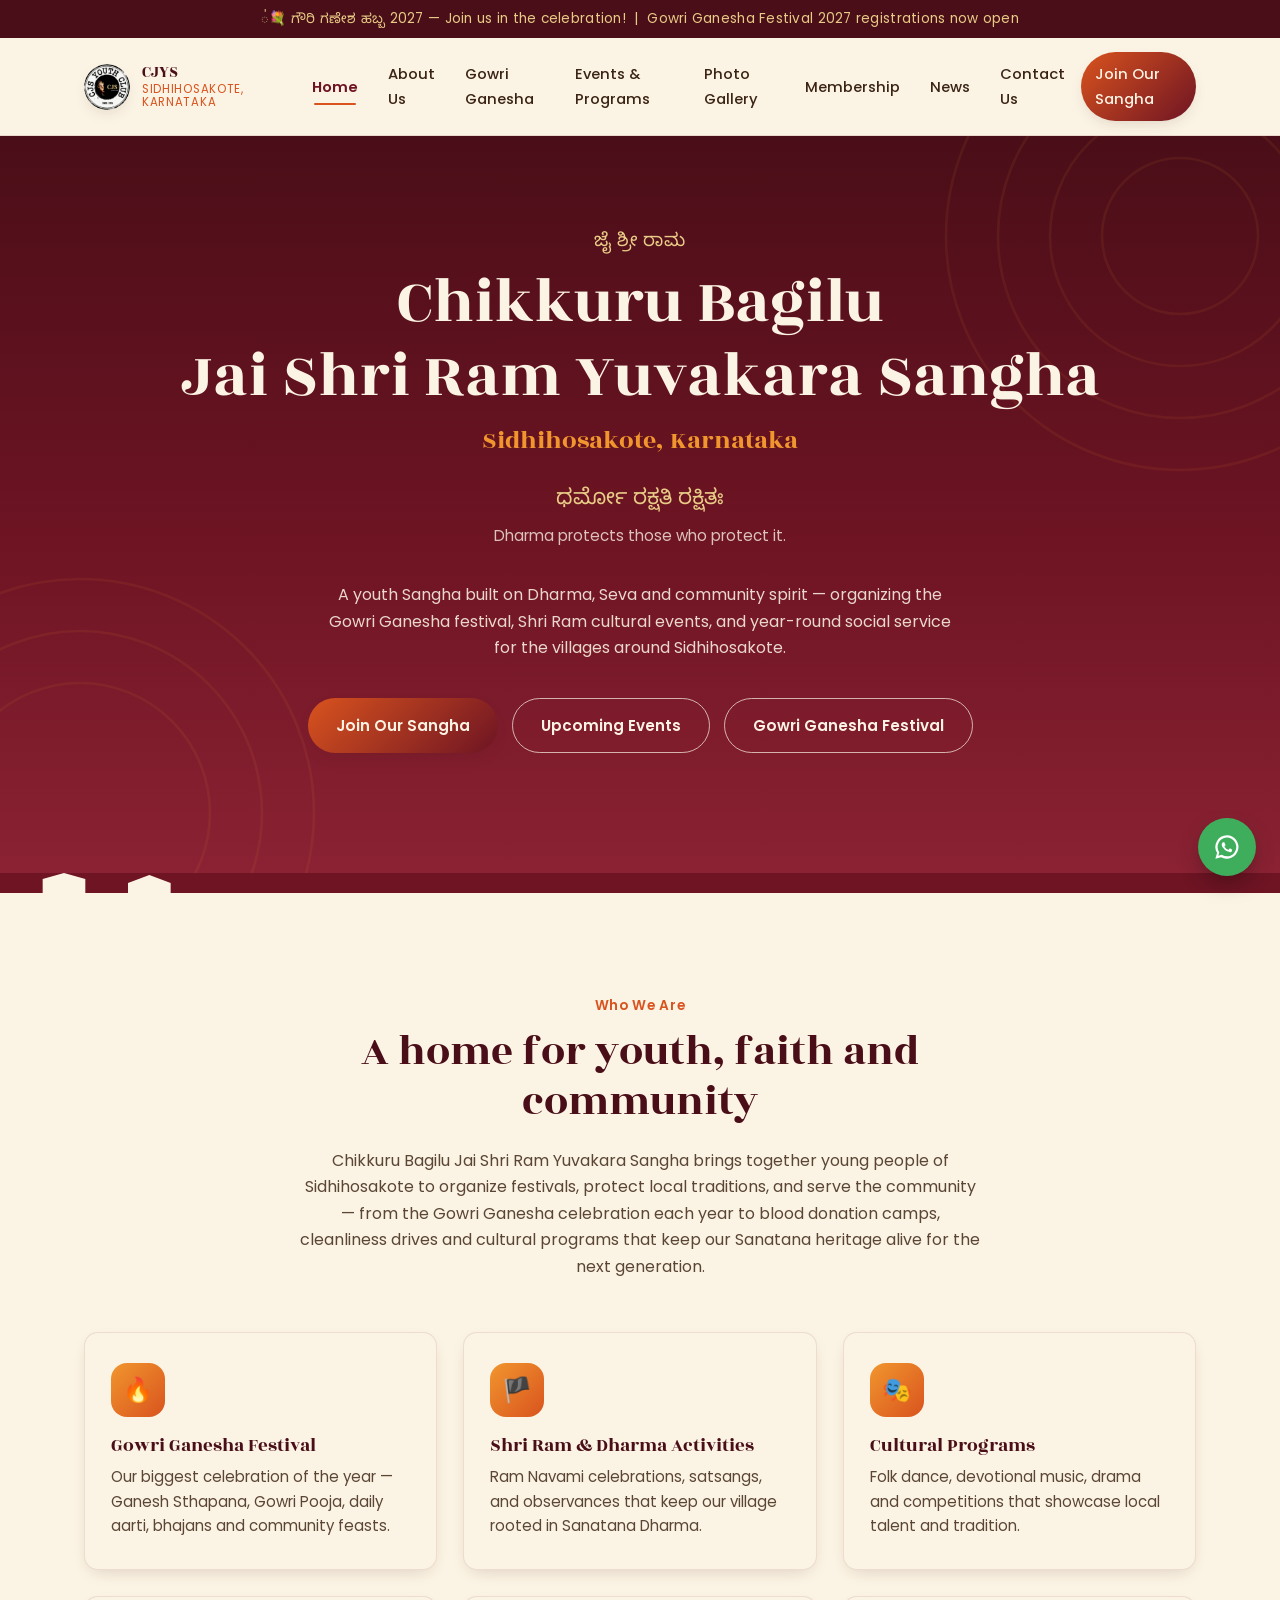
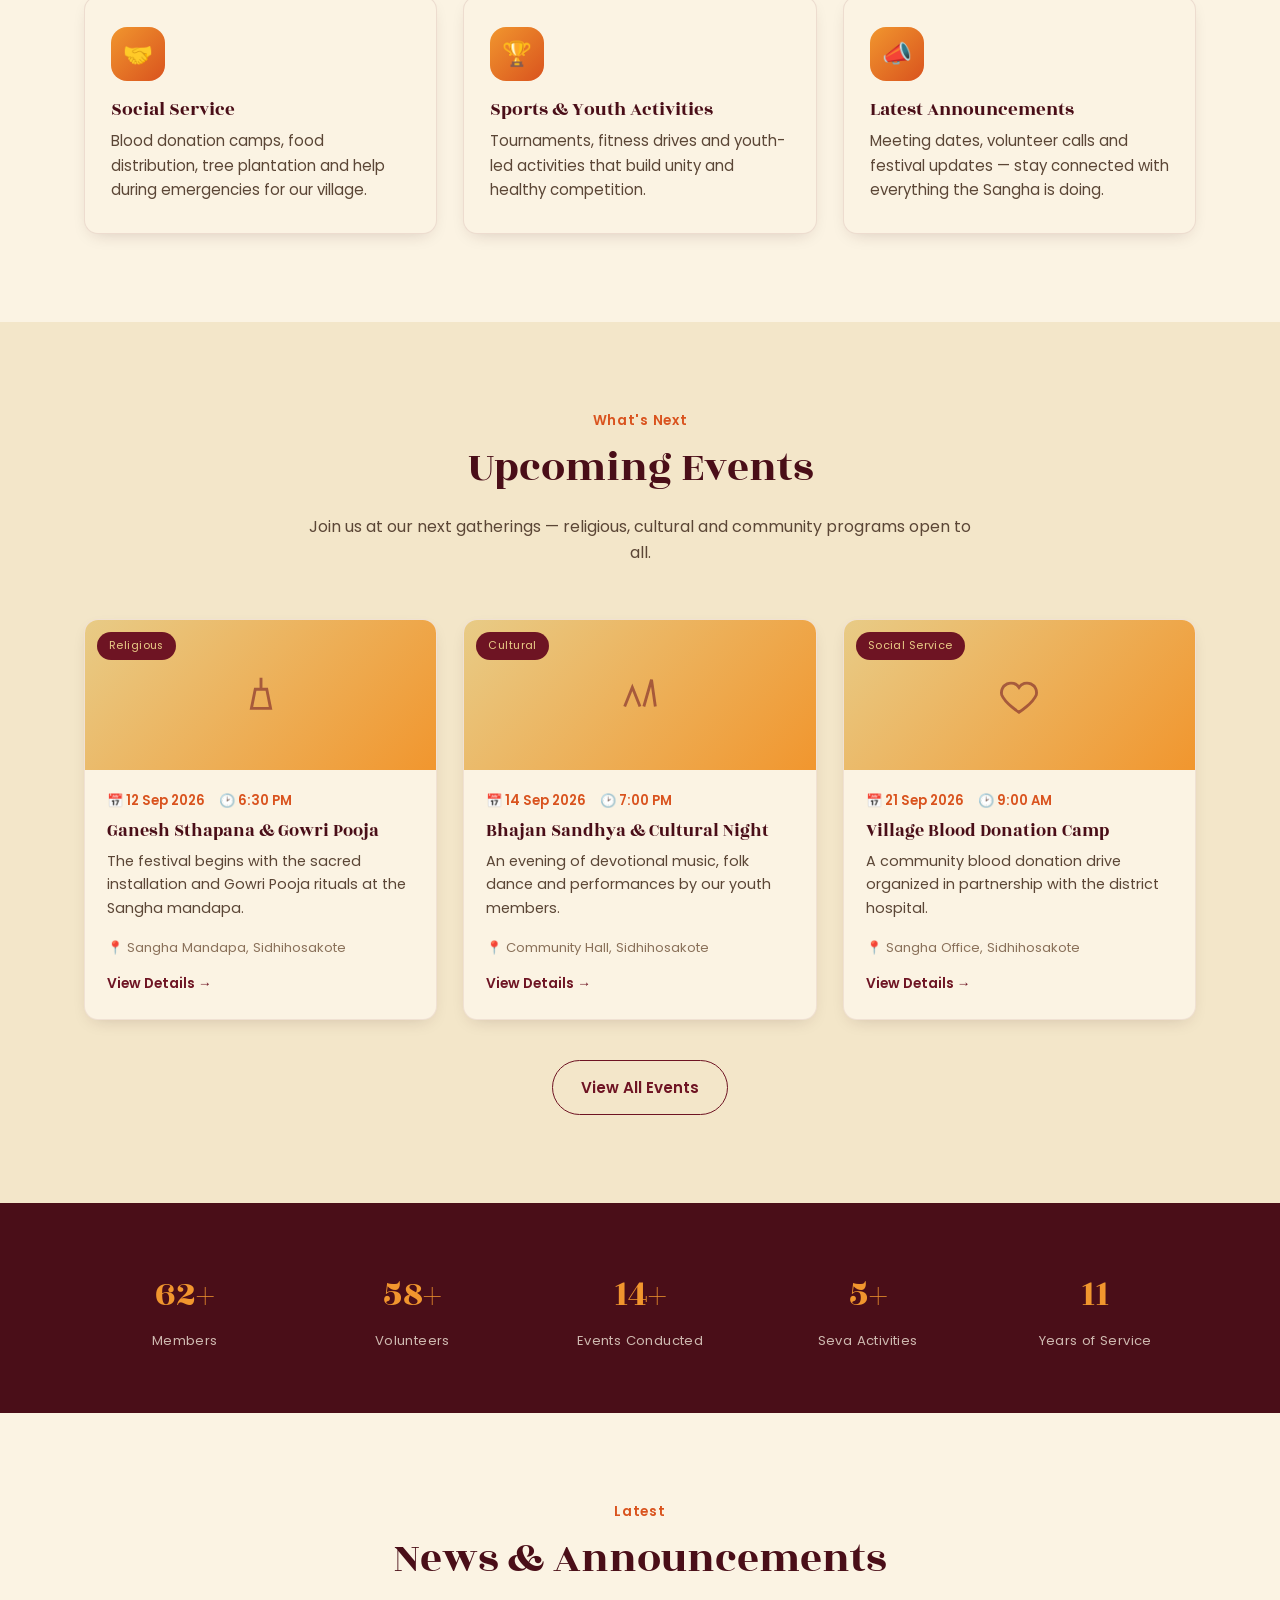
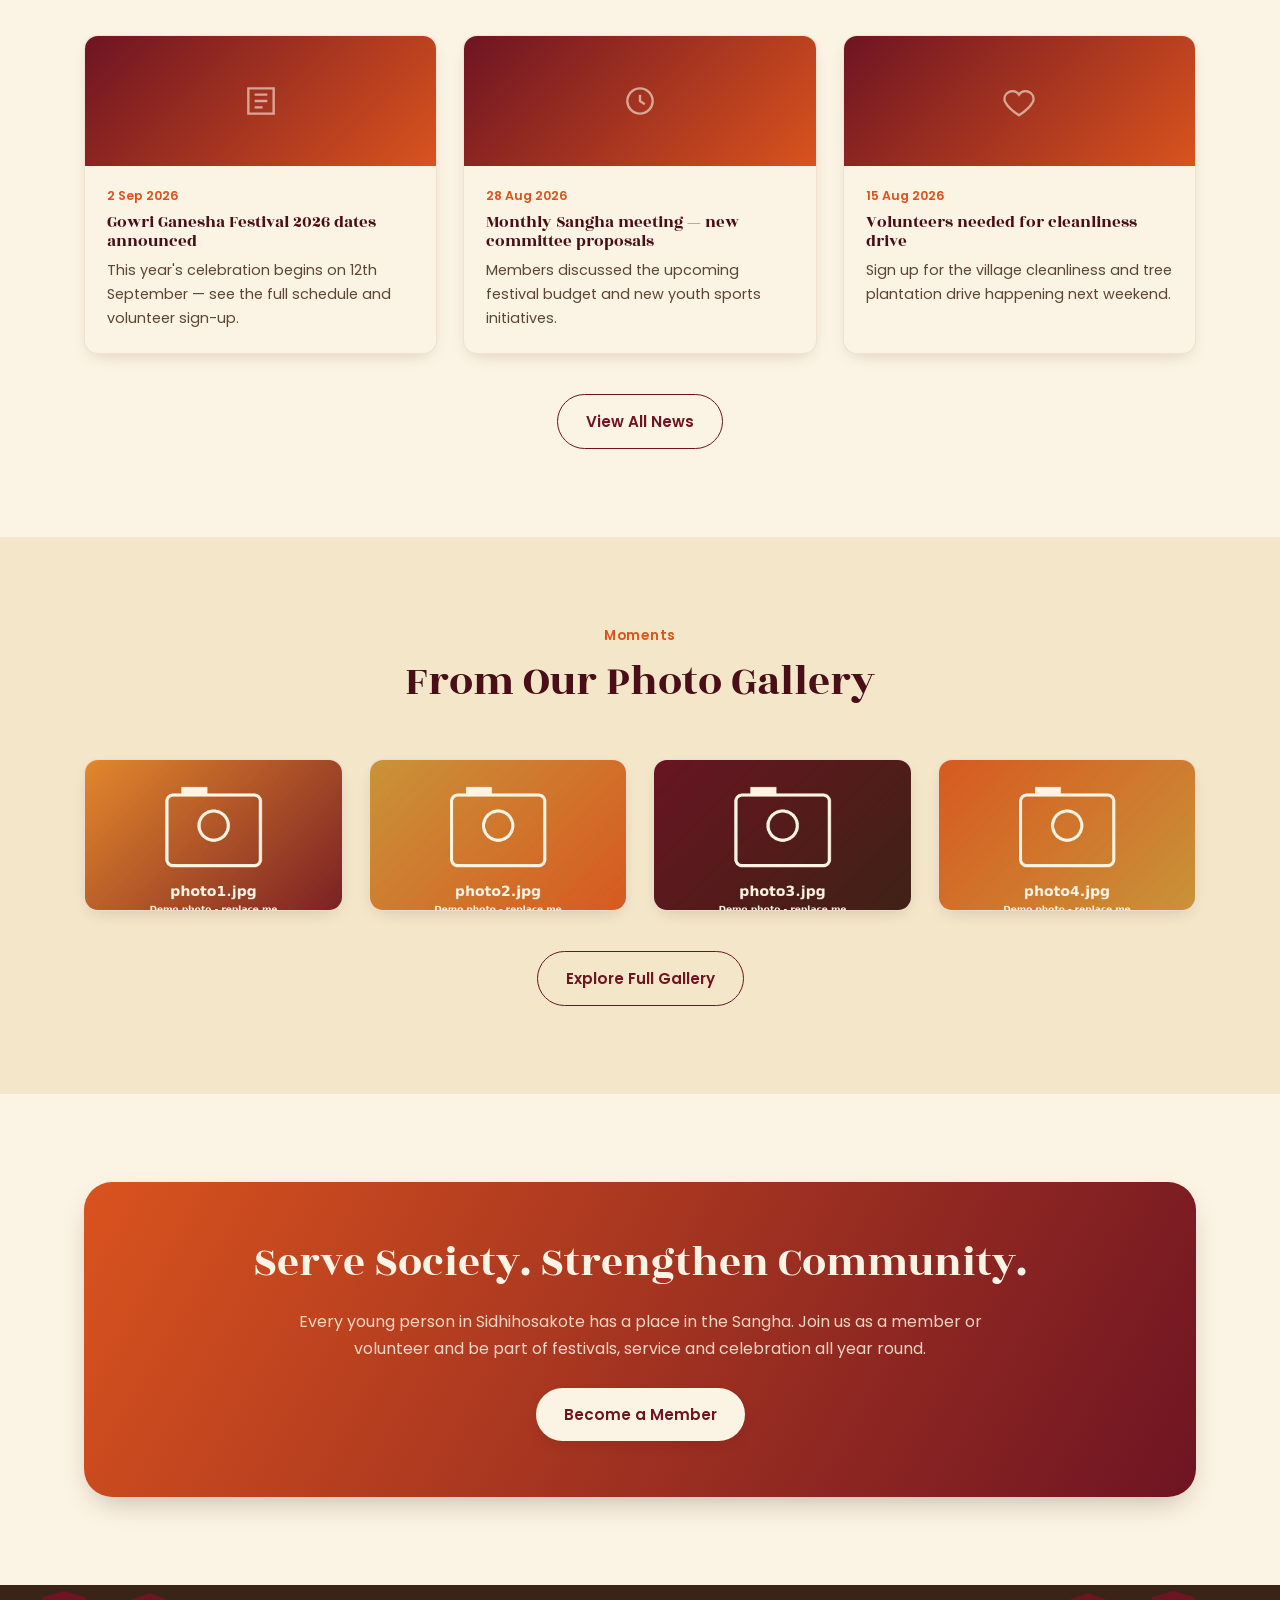
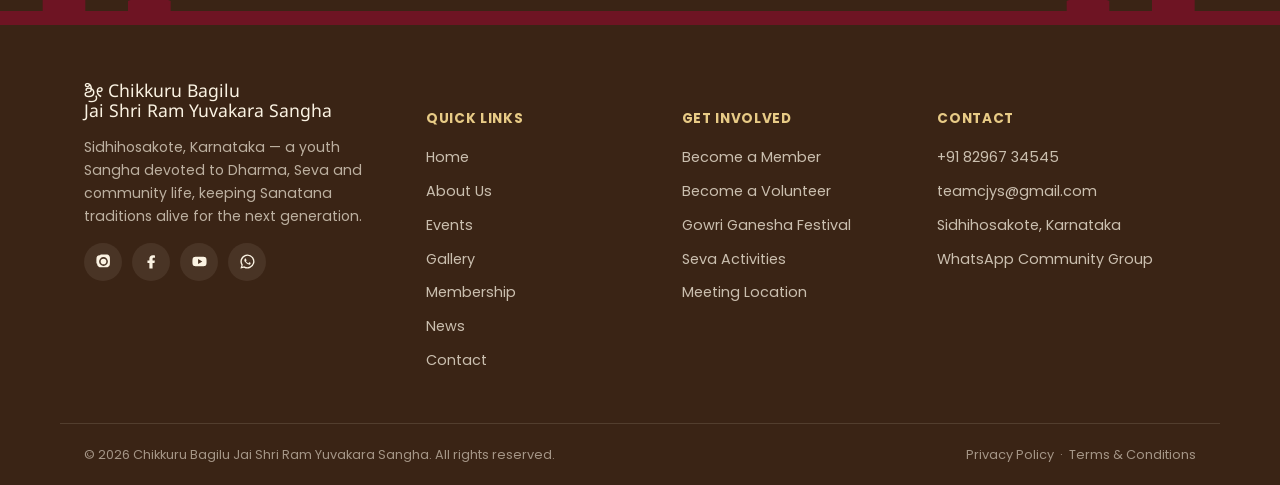
<file: index.html>
<!DOCTYPE html>
<html lang="en">
<head>
<meta charset="UTF-8">
<meta name="viewport" content="width=device-width, initial-scale=1.0">
<title>Chikkuru Bagilu Jai Shri Ram Yuvakara Sangha | Sidhihosakote</title>
<meta name="description" content="Chikkuru Bagilu Jai Shri Ram Yuvakara Sangha — a youth organization in Sidhihosakote, Karnataka dedicated to Dharma, Seva, culture and community.">
<link rel="preconnect" href="https://fonts.googleapis.com">
<link rel="stylesheet" href="./css/style.css">
</head>
<body>
  <div class="announce-bar"><span>&#128144; ಗೌರಿ ಗಣೇಶ ಹಬ್ಬ 2027 — Join us in the celebration! &nbsp;|&nbsp; Gowri Ganesha Festival 2027 registrations now open</span></div>
  <header class="site-header">
    <div class="nav-inner">
      <a href="./index.html" class="brand">
        <span class="om-mark"><img src="images/logo-small.png" alt="Chikkuru Bagilu Jai Shri Ram Yuvakara Sangha logo"></span>
        <span class="brand-text">
          <span class="full-name">CJYS</span>
          <span class="place">Sidhihosakote, Karnataka</span>
        </span>
      </a>
      <nav class="main-nav">
        <a href="./index.html" class="nav-link active">Home</a>
        <a href="./about.html" class="nav-link">About Us</a>
        <a href="./festival.html" class="nav-link">Gowri Ganesha</a>
        <a href="./events.html" class="nav-link">Events & Programs</a>
        <a href="./gallery.html" class="nav-link">Photo Gallery</a>
        <a href="./membership.html" class="nav-link">Membership</a>
        <a href="./news.html" class="nav-link">News</a>
        <a href="./contact.html" class="nav-link">Contact Us</a>
        <a href="https://docs.google.com/forms/d/e/1FAIpQLSewXBJ8sfAlSQOjUryQ0HWoayHJlIS3XKUUaPY_SUufSplxUA/viewform?usp=header" class="nav-cta" target="_blank" rel="noopener">Join Our Sangha</a>
      </nav>
      <button class="nav-toggle" aria-label="Open menu">
        <svg viewBox="0 0 24 24" fill="none" stroke-width="2" stroke-linecap="round"><path d="M3 6h18M3 12h18M3 18h18"/></svg>
      </button>
    </div>
  </header>
  <div class="nav-scrim"></div>
<main>

<section class="hero">
  <div class="hero-mandala"><svg viewBox="0 0 200 200"><g fill="none" stroke="#F1962E" stroke-width="1"><circle cx="100" cy="100" r="90"/><circle cx="100" cy="100" r="70"/><circle cx="100" cy="100" r="50"/><circle cx="100" cy="100" r="30"/></g></svg></div>
  <div class="hero-mandala left"><svg viewBox="0 0 200 200"><g fill="none" stroke="#F1962E" stroke-width="1"><circle cx="100" cy="100" r="90"/><circle cx="100" cy="100" r="70"/><circle cx="100" cy="100" r="50"/></g></svg></div>
  <div class="container">
    <div class="hero-eyebrow kannada">ಜೈ ಶ್ರೀ ರಾಮ</div>
    <h1>Chikkuru Bagilu<br>Jai Shri Ram Yuvakara Sangha</h1>
    <div class="place-name">Sidhihosakote, Karnataka</div>
    <div class="tagline-kn kannada">ಧರ್ಮೋ ರಕ್ಷತಿ ರಕ್ಷಿತಃ</div>
    <div class="tagline-en">Dharma protects those who protect it.</div>
    <p class="hero-intro">A youth Sangha built on Dharma, Seva and community spirit — organizing the Gowri Ganesha festival, Shri Ram cultural events, and year-round social service for the villages around Sidhihosakote.</p>
    <div class="hero-ctas">
      <a href="https://docs.google.com/forms/d/e/1FAIpQLSewXBJ8sfAlSQOjUryQ0HWoayHJlIS3XKUUaPY_SUufSplxUA/viewform?usp=header" class="btn btn-primary" target="_blank" rel="noopener">Join Our Sangha</a>
      <a href="events.html" class="btn btn-outline">Upcoming Events</a>
      <a href="festival.html" class="btn btn-outline">Gowri Ganesha Festival</a>
    </div>
  </div>
</section>
<div style="background:var(--ivory);"><svg class="temple-divider" viewBox="0 0 1200 34" preserveAspectRatio="none" xmlns="http://www.w3.org/2000/svg" style="color:var(--maroon)"><path fill="currentColor" d="M0,0 L0,20 L40,20 L40,6 L60,0 L80,6 L80,20 L120,20 L120,10 L140,2 L160,10 L160,20 L1040,20 L1040,10 L1020,2 L1000,10 L1000,20 L1120,20 L1120,6 L1100,0 L1080,6 L1080,20 L1200,20 L1200,0 Z"/></svg></div>

<section class="section">
  <div class="container">
    <div class="section-head reveal">
      <span class="eyebrow">Who We Are</span>
      <h2>A home for youth, faith and community</h2>
      <p>Chikkuru Bagilu Jai Shri Ram Yuvakara Sangha brings together young people of Sidhihosakote to organize festivals, protect local traditions, and serve the community — from the Gowri Ganesha celebration each year to blood donation camps, cleanliness drives and cultural programs that keep our Sanatana heritage alive for the next generation.</p>
    </div>
    <div class="grid cols-3">
      <div class="highlight-card reveal">
        <div class="icon-wrap">&#128293;</div>
        <h3>Gowri Ganesha Festival</h3>
        <p>Our biggest celebration of the year — Ganesh Sthapana, Gowri Pooja, daily aarti, bhajans and community feasts.</p>
      </div>
      <div class="highlight-card reveal">
        <div class="icon-wrap">&#127988;</div>
        <h3>Shri Ram &amp; Dharma Activities</h3>
        <p>Ram Navami celebrations, satsangs, and observances that keep our village rooted in Sanatana Dharma.</p>
      </div>
      <div class="highlight-card reveal">
        <div class="icon-wrap">&#127917;</div>
        <h3>Cultural Programs</h3>
        <p>Folk dance, devotional music, drama and competitions that showcase local talent and tradition.</p>
      </div>
      <div class="highlight-card reveal">
        <div class="icon-wrap">&#129309;</div>
        <h3>Social Service</h3>
        <p>Blood donation camps, food distribution, tree plantation and help during emergencies for our village.</p>
      </div>
      <div class="highlight-card reveal">
        <div class="icon-wrap">&#127942;</div>
        <h3>Sports &amp; Youth Activities</h3>
        <p>Tournaments, fitness drives and youth-led activities that build unity and healthy competition.</p>
      </div>
      <div class="highlight-card reveal">
        <div class="icon-wrap">&#128227;</div>
        <h3>Latest Announcements</h3>
        <p>Meeting dates, volunteer calls and festival updates — stay connected with everything the Sangha is doing.</p>
      </div>
    </div>
  </div>
</section>

<section class="section alt">
  <div class="container">
    <div class="section-head reveal">
      <span class="eyebrow">What's Next</span>
      <h2>Upcoming Events</h2>
      <p>Join us at our next gatherings — religious, cultural and community programs open to all.</p>
    </div>
    <div class="grid cols-3">
      <div class="event-card reveal">
        <div class="event-media"><span class="event-cat-tag">Religious</span><svg viewBox="0 0 24 24" fill="none" stroke="#6E1423" stroke-width="1.5"><path d="M12 3v6M9 9h6l2 10H7z"/></svg></div>
        <div class="event-body">
          <div class="event-date-row"><span>&#128197; 12 Sep 2026</span><span>&#128337; 6:30 PM</span></div>
          <h3>Ganesh Sthapana &amp; Gowri Pooja</h3>
          <p>The festival begins with the sacred installation and Gowri Pooja rituals at the Sangha mandapa.</p>
          <div class="event-loc">&#128205; Sangha Mandapa, Sidhihosakote</div>
          <a href="festival.html" class="event-link">View Details &rarr;</a>
        </div>
      </div>
      <div class="event-card reveal">
        <div class="event-media"><span class="event-cat-tag">Cultural</span><svg viewBox="0 0 24 24" fill="none" stroke="#6E1423" stroke-width="1.5"><path d="M4 18l4-10 4 10M14 18l4-14 2 14"/></svg></div>
        <div class="event-body">
          <div class="event-date-row"><span>&#128197; 14 Sep 2026</span><span>&#128337; 7:00 PM</span></div>
          <h3>Bhajan Sandhya &amp; Cultural Night</h3>
          <p>An evening of devotional music, folk dance and performances by our youth members.</p>
          <div class="event-loc">&#128205; Community Hall, Sidhihosakote</div>
          <a href="events.html" class="event-link">View Details &rarr;</a>
        </div>
      </div>
      <div class="event-card reveal">
        <div class="event-media"><span class="event-cat-tag">Social Service</span><svg viewBox="0 0 24 24" fill="none" stroke="#6E1423" stroke-width="1.5"><path d="M12 21s-7-4.4-9-9a5 5 0 0 1 9-4 5 5 0 0 1 9 4c-2 4.6-9 9-9 9z"/></svg></div>
        <div class="event-body">
          <div class="event-date-row"><span>&#128197; 21 Sep 2026</span><span>&#128337; 9:00 AM</span></div>
          <h3>Village Blood Donation Camp</h3>
          <p>A community blood donation drive organized in partnership with the district hospital.</p>
          <div class="event-loc">&#128205; Sangha Office, Sidhihosakote</div>
          <a href="events.html" class="event-link">View Details &rarr;</a>
        </div>
      </div>
    </div>
    <div class="text-center reveal" style="margin-top:40px;">
      <a href="events.html" class="btn btn-outline-dark">View All Events</a>
    </div>
  </div>
</section>

<section class="stat-strip">
  <div class="container">
    <div class="stat-grid">
      <div class="stat-item"><span class="num" data-target="65" data-suffix="+">0</span><span class="lbl">Members</span></div>
      <div class="stat-item"><span class="num" data-target="60" data-suffix="+">0</span><span class="lbl">Volunteers</span></div>
      <div class="stat-item"><span class="num" data-target="15" data-suffix="+">0</span><span class="lbl">Events Conducted</span></div>
      <div class="stat-item"><span class="num" data-target="5" data-suffix="+">0</span><span class="lbl">Seva Activities</span></div>
      <div class="stat-item"><span class="num" data-target="11" data-suffix="">0</span><span class="lbl">Years of Service</span></div>
    </div>
  </div>
</section>

<section class="section">
  <div class="container">
    <div class="section-head reveal">
      <span class="eyebrow">Latest</span>
      <h2>News &amp; Announcements</h2>
    </div>
    <div class="grid cols-3">
      <div class="news-card reveal">
        <div class="news-media"><svg viewBox="0 0 24 24" fill="none" stroke="#FBF3E3" stroke-width="1.5"><path d="M4 4h16v16H4z"/><path d="M8 8h8M8 12h8M8 16h5"/></svg></div>
        <div class="news-body">
          <span class="news-date">2 Sep 2026</span>
          <h3>Gowri Ganesha Festival 2026 dates announced</h3>
          <p>This year's celebration begins on 12th September — see the full schedule and volunteer sign-up.</p>
        </div>
      </div>
      <div class="news-card reveal">
        <div class="news-media"><svg viewBox="0 0 24 24" fill="none" stroke="#FBF3E3" stroke-width="1.5"><circle cx="12" cy="12" r="8"/><path d="M12 8v4l3 2"/></svg></div>
        <div class="news-body">
          <span class="news-date">28 Aug 2026</span>
          <h3>Monthly Sangha meeting — new committee proposals</h3>
          <p>Members discussed the upcoming festival budget and new youth sports initiatives.</p>
        </div>
      </div>
      <div class="news-card reveal">
        <div class="news-media"><svg viewBox="0 0 24 24" fill="none" stroke="#FBF3E3" stroke-width="1.5"><path d="M12 21s-7-4.4-9-9a5 5 0 0 1 9-4 5 5 0 0 1 9 4c-2 4.6-9 9-9 9z"/></svg></div>
        <div class="news-body">
          <span class="news-date">15 Aug 2026</span>
          <h3>Volunteers needed for cleanliness drive</h3>
          <p>Sign up for the village cleanliness and tree plantation drive happening next weekend.</p>
        </div>
      </div>
    </div>
    <div class="text-center reveal" style="margin-top:40px;">
      <a href="news.html" class="btn btn-outline-dark">View All News</a>
    </div>
  </div>
</section>

<section class="section alt">
  <div class="container">
    <div class="section-head reveal">
      <span class="eyebrow">Moments</span>
      <h2>From Our Photo Gallery</h2>
    </div>
    <div class="grid cols-4">
      <div class="highlight-card reveal" style="padding:0;overflow:hidden;">
        <div style="height:150px;"><img src="images/gallery/photo1.jpg" alt="Gallery photo 1" loading="lazy" style="width:100%;height:100%;object-fit:cover;display:block;"></div>
      </div>
      <div class="highlight-card reveal" style="padding:0;overflow:hidden;">
        <div style="height:150px;"><img src="images/gallery/photo2.jpg" alt="Gallery photo 2" loading="lazy" style="width:100%;height:100%;object-fit:cover;display:block;"></div>
      </div>
      <div class="highlight-card reveal" style="padding:0;overflow:hidden;">
        <div style="height:150px;"><img src="images/gallery/photo3.jpg" alt="Gallery photo 3" loading="lazy" style="width:100%;height:100%;object-fit:cover;display:block;"></div>
      </div>
      <div class="highlight-card reveal" style="padding:0;overflow:hidden;">
        <div style="height:150px;"><img src="images/gallery/photo4.jpg" alt="Gallery photo 4" loading="lazy" style="width:100%;height:100%;object-fit:cover;display:block;"></div>
      </div>
    </div>
    <div class="text-center reveal" style="margin-top:40px;">
      <a href="gallery.html" class="btn btn-outline-dark">Explore Full Gallery</a>
    </div>
  </div>
</section>

<section class="section">
  <div class="container">
    <div class="cta-band reveal">
      <h2>Serve Society. Strengthen Community.</h2>
      <p>Every young person in Sidhihosakote has a place in the Sangha. Join us as a member or volunteer and be part of festivals, service and celebration all year round.</p>
      <a href="membership.html" class="btn btn-primary">Become a Member</a>
    </div>
  </div>
</section>

</main>
  <footer class="site-footer">
    <svg class="temple-divider" viewBox="0 0 1200 34" preserveAspectRatio="none" xmlns="http://www.w3.org/2000/svg" style="color:var(--maroon-dk)">
<path d="M0,34 L0,20 L40,20 L40,6 L60,0 L80,6 L80,20 L120,20 L120,10 L140,2 L160,10 L160,20 L200,20 L200,20 
L1000,20 L1000,10 L1020,2 L1040,10 L1040,20 L1080,20 L1080,6 L1100,0 L1120,6 L1120,20 L1160,20 L1160,20 L1200,20 L1200,34 Z" />
</svg>
    <div class="footer-top">
      <div class="footer-brand">
        <h4 class="kannada" style="font-size:1.1rem;">ಶ್ರೀ Chikkuru Bagilu<br>Jai Shri Ram Yuvakara Sangha</h4>
        <p>Sidhihosakote, Karnataka — a youth Sangha devoted to Dharma, Seva and community life, keeping Sanatana traditions alive for the next generation.</p>
        <div class="footer-social">
          <a href="https://www.instagram.com/cjs_youth_club/" aria-label="Instagram"><svg viewBox="0 0 24 24"><path d="M12 2c2.7 0 3 0 4.1.1 1.1 0 1.8.2 2.2.4.6.2 1 .5 1.4.9.4.4.7.8.9 1.4.2.4.4 1.1.4 2.2.1 1.1.1 1.4.1 4.1s0 3-.1 4.1c0 1.1-.2 1.8-.4 2.2-.2.6-.5 1-.9 1.4-.4.4-.8.7-1.4.9-.4.2-1.1.4-2.2.4-1.1.1-1.4.1-4.1.1s-3 0-4.1-.1c-1.1 0-1.8-.2-2.2-.4-.6-.2-1-.5-1.4-.9-.4-.4-.7-.8-.9-1.4-.2-.4-.4-1.1-.4-2.2C2 15 2 14.7 2 12s0-3 .1-4.1c0-1.1.2-1.8.4-2.2.2-.6.5-1 .9-1.4.4-.4.8-.7 1.4-.9.4-.2 1.1-.4 2.2-.4C8 2 8.3 2 11 2zm0 3.8a6.2 6.2 0 1 0 0 12.4 6.2 6.2 0 0 0 0-12.4zm0 10.2a4 4 0 1 1 0-8 4 4 0 0 1 0 8zm6.4-9.6a1.4 1.4 0 1 1-2.8 0 1.4 1.4 0 0 1 2.8 0z"/></svg></a>
          <a href="#" aria-label="Facebook"><svg viewBox="0 0 24 24"><path d="M13.5 22v-8h2.7l.5-3.5h-3.2V8.3c0-1 .3-1.7 1.8-1.7h1.6V3.4C16 3.3 15 3.2 13.9 3.2c-3 0-4.9 1.8-4.9 5v2.3H6.3v3.5h2.7v8h4.5z"/></svg></a>
          <a href="#" aria-label="YouTube"><svg viewBox="0 0 24 24"><path d="M22 12s0-3-.4-4.4a2.9 2.9 0 0 0-2-2C17.9 5.2 12 5.2 12 5.2s-5.9 0-7.6.4a2.9 2.9 0 0 0-2 2C2 9 2 12 2 12s0 3 .4 4.4a2.9 2.9 0 0 0 2 2c1.7.4 7.6.4 7.6.4s5.9 0 7.6-.4a2.9 2.9 0 0 0 2-2C22 15 22 12 22 12zM10 15.5v-7l6 3.5z"/></svg></a>
          <a href="#" aria-label="WhatsApp"><svg viewBox="0 0 24 24"><path d="M12 2a10 10 0 0 0-8.5 15.2L2 22l4.9-1.3A10 10 0 1 0 12 2zm0 18a8 8 0 0 1-4.1-1.1l-.3-.2-3 .8.8-2.9-.2-.3A8 8 0 1 1 12 20zm4.4-6c-.2-.1-1.4-.7-1.6-.8-.2-.1-.4-.1-.5.1-.2.2-.6.8-.8 1-.1.1-.3.2-.5.1-1.3-.6-2.2-1.1-3.1-2.6-.1-.2-.1-.4.1-.5.2-.2.4-.4.6-.6.1-.2.1-.4.1-.5-.1-.2-.6-1.4-.8-1.9-.2-.4-.4-.4-.5-.4h-.5c-.2 0-.4.1-.6.3-.2.2-.8.8-.8 1.9 0 1.1.8 2.2 1 2.3.1.2 1.7 2.6 4.1 3.5 2 .8 2 .6 2.4.6.3 0 1-.4 1.2-.8.2-.4.2-.7.1-.8-.1-.1-.2-.2-.4-.3z"/></svg></a>
        </div>
      </div>
      <div class="footer-col">
        <h5>Quick Links</h5>
        <a href="./index.html">Home</a>
        <a href="./about.html">About Us</a>
        <a href="./events.html">Events</a>
        <a href="./gallery.html">Gallery</a>
        <a href="./membership.html">Membership</a>
        <a href="./news.html">News</a>
        <a href="./contact.html">Contact</a>
      </div>
      <div class="footer-col">
        <h5>Get Involved</h5>
        <a href="./membership.html">Become a Member</a>
        <a href="./membership.html">Become a Volunteer</a>
        <a href="./festival.html">Gowri Ganesha Festival</a>
        <a href="./gallery.html">Seva Activities</a>
        <a href="./contact.html">Meeting Location</a>
      </div>
      <div class="footer-col">
        <h5>Contact</h5>
        <a href="tel:+918296734545">+91 82967 34545</a>
        <a href="mailto:teamcjys@gmail.com">teamcjys@gmail.com</a>
        <a href="#">Sidhihosakote, Karnataka</a>
        <a href="#">WhatsApp Community Group</a>
      </div>
    </div>
    <div class="footer-bottom">
      <span>&copy; 2026 Chikkuru Bagilu Jai Shri Ram Yuvakara Sangha. All rights reserved.</span>
      <span><a href="#">Privacy Policy</a> &nbsp;&middot;&nbsp; <a href="#">Terms &amp; Conditions</a></span>
    </div>
  </footer>
  <a class="whatsapp-fab" href="https://wa.me/918296734545" aria-label="Chat on WhatsApp" target="_blank" rel="noopener">
    <svg viewBox="0 0 24 24"><path d="M12 2a10 10 0 0 0-8.5 15.2L2 22l4.9-1.3A10 10 0 1 0 12 2zm0 18a8 8 0 0 1-4.1-1.1l-.3-.2-3 .8.8-2.9-.2-.3A8 8 0 1 1 12 20zm4.4-6c-.2-.1-1.4-.7-1.6-.8-.2-.1-.4-.1-.5.1-.2.2-.6.8-.8 1-.1.1-.3.2-.5.1-1.3-.6-2.2-1.1-3.1-2.6-.1-.2-.1-.4.1-.5.2-.2.4-.4.6-.6.1-.2.1-.4.1-.5-.1-.2-.6-1.4-.8-1.9-.2-.4-.4-.4-.5-.4h-.5c-.2 0-.4.1-.6.3-.2.2-.8.8-.8 1.9 0 1.1.8 2.2 1 2.3.1.2 1.7 2.6 4.1 3.5 2 .8 2 .6 2.4.6.3 0 1-.4 1.2-.8.2-.4.2-.7.1-.8-.1-.1-.2-.2-.4-.3z"/></svg>
  </a>
  <script src="./js/script.js"></script>
</body>
</html>
</file>
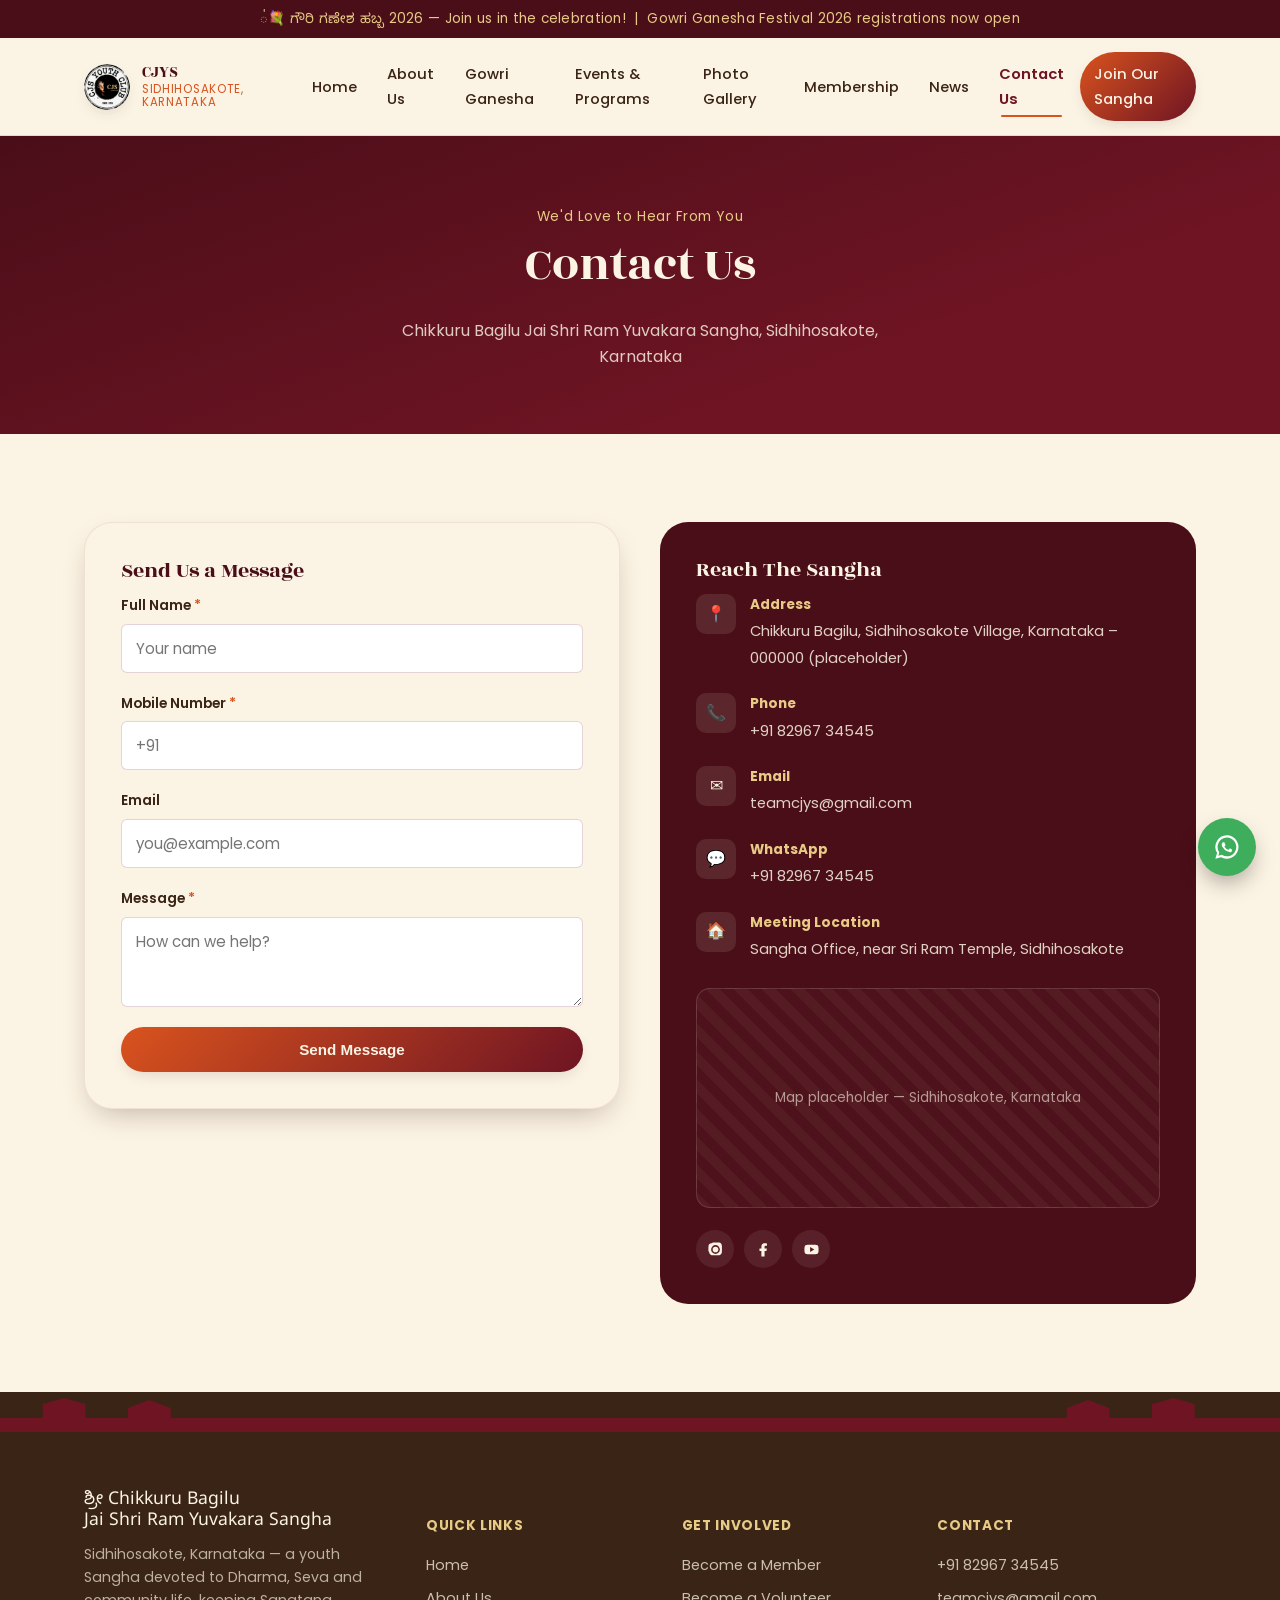
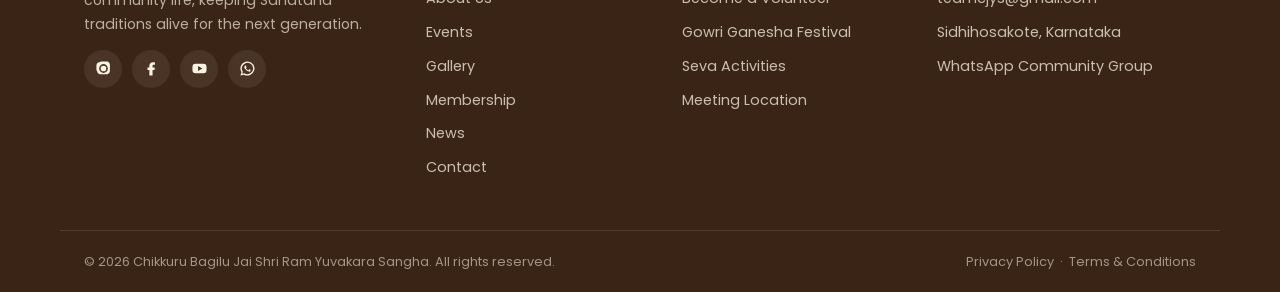
<file: contact.html>
<!DOCTYPE html>
<html lang="en">
<head>
<meta charset="UTF-8">
<meta name="viewport" content="width=device-width, initial-scale=1.0">
<title>Contact Us | Chikkuru Bagilu Jai Shri Ram Yuvakara Sangha</title>
<meta name="description" content="Get in touch with Chikkuru Bagilu Jai Shri Ram Yuvakara Sangha, Sidhihosakote, Karnataka.">
<link rel="preconnect" href="https://fonts.googleapis.com">
<link rel="stylesheet" href="./css/style.css">
</head>
<body>
  <div class="announce-bar"><span>&#128144; ಗೌರಿ ಗಣೇಶ ಹಬ್ಬ 2026 — Join us in the celebration! &nbsp;|&nbsp; Gowri Ganesha Festival 2026 registrations now open</span></div>
  <header class="site-header">
    <div class="nav-inner">
      <a href="./index.html" class="brand">
        <span class="om-mark"><img src="images/logo-small.png" alt="Chikkuru Bagilu Jai Shri Ram Yuvakara Sangha logo"></span>
        <span class="brand-text">
          <span class="full-name">CJYS</span>
          <span class="place">Sidhihosakote, Karnataka</span>
        </span>
      </a>
      <nav class="main-nav">
        <a href="./index.html" class="nav-link">Home</a>
        <a href="./about.html" class="nav-link">About Us</a>
        <a href="./festival.html" class="nav-link">Gowri Ganesha</a>
        <a href="./events.html" class="nav-link">Events & Programs</a>
        <a href="./gallery.html" class="nav-link">Photo Gallery</a>
        <a href="./membership.html" class="nav-link">Membership</a>
        <a href="./news.html" class="nav-link">News</a>
        <a href="./contact.html" class="nav-link active">Contact Us</a>
        <a href="https://docs.google.com/forms/d/e/1FAIpQLSewXBJ8sfAlSQOjUryQ0HWoayHJlIS3XKUUaPY_SUufSplxUA/viewform?usp=header" class="nav-cta" target="_blank" rel="noopener">Join Our Sangha</a>
      </nav>
      <button class="nav-toggle" aria-label="Open menu">
        <svg viewBox="0 0 24 24" fill="none" stroke-width="2" stroke-linecap="round"><path d="M3 6h18M3 12h18M3 18h18"/></svg>
      </button>
    </div>
  </header>
  <div class="nav-scrim"></div>
<main>

<section class="page-hero">
  <div class="container">
    <div class="crumb">We'd Love to Hear From You</div>
    <h1>Contact Us</h1>
    <p>Chikkuru Bagilu Jai Shri Ram Yuvakara Sangha, Sidhihosakote, Karnataka</p>
  </div>
</section>

<section class="section">
  <div class="container">
    <div class="contact-grid">
      <div class="reveal">
        <div class="form-card" style="padding:36px;">
          <h3>Send Us a Message</h3>
          <form data-success-target="#contact-success">
            <div class="field">
              <label>Full Name <span class="req">*</span></label>
              <input type="text" name="name" placeholder="Your name" required>
            </div>
            <div class="field">
              <label>Mobile Number <span class="req">*</span></label>
              <input type="tel" name="mobile" placeholder="+91 " required>
            </div>
            <div class="field">
              <label>Email</label>
              <input type="email" name="email" placeholder="you@example.com">
            </div>
            <div class="field">
              <label>Message <span class="req">*</span></label>
              <textarea name="message" placeholder="How can we help?" required></textarea>
            </div>
            <button type="submit" class="btn btn-primary" style="width:100%;justify-content:center;">Send Message</button>
          </form>
          <div class="success-box" id="contact-success">
            <div class="tick">&#10003;</div>
            <h3>Almost done!</h3>
            <p>WhatsApp should have opened with your message filled in. Just tap <strong>Send</strong> and our committee will get back to you soon.</p>
          </div>
        </div>
      </div>

      <div class="reveal">
        <div class="contact-info-card">
          <h3>Reach The Sangha</h3>
          <div class="contact-row">
            <div class="ic">&#128205;</div>
            <div class="txt"><strong>Address</strong><span>Chikkuru Bagilu, Sidhihosakote Village, Karnataka &ndash; 000000 (placeholder)</span></div>
          </div>
          <div class="contact-row">
            <div class="ic">&#128222;</div>
            <div class="txt"><strong>Phone</strong><span>+91 82967 34545</span></div>
          </div>
          <div class="contact-row">
            <div class="ic">&#9993;</div>
            <div class="txt"><strong>Email</strong><span>teamcjys@gmail.com</span></div>
          </div>
          <div class="contact-row">
            <div class="ic">&#128172;</div>
            <div class="txt"><strong>WhatsApp</strong><span>+91 82967 34545</span></div>
          </div>
          <div class="contact-row">
            <div class="ic">&#127968;</div>
            <div class="txt"><strong>Meeting Location</strong><span>Sangha Office, near Sri Ram Temple, Sidhihosakote</span></div>
          </div>
          <div class="map-embed">Map placeholder — Sidhihosakote, Karnataka</div>
          <div class="footer-social" style="margin-top:22px;">
            <a href="#" aria-label="Instagram"><svg viewBox="0 0 24 24"><path d="M12 2c2.7 0 3 0 4.1.1 1.1 0 1.8.2 2.2.4.6.2 1 .5 1.4.9.4.4.7.8.9 1.4.2.4.4 1.1.4 2.2.1 1.1.1 1.4.1 4.1s0 3-.1 4.1c0 1.1-.2 1.8-.4 2.2-.2.6-.5 1-.9 1.4-.4.4-.8.7-1.4.9-.4.2-1.1.4-2.2.4-1.1.1-1.4.1-4.1.1s-3 0-4.1-.1c-1.1 0-1.8-.2-2.2-.4-.6-.2-1-.5-1.4-.9-.4-.4-.7-.8-.9-1.4-.2-.4-.4-1.1-.4-2.2C2 15 2 14.7 2 12s0-3 .1-4.1c0-1.1.2-1.8.4-2.2.2-.6.5-1 .9-1.4.4-.4.8-.7 1.4-.9.4-.2 1.1-.4 2.2-.4C8 2 8.3 2 11 2zm0 3.8a6.2 6.2 0 1 0 0 12.4 6.2 6.2 0 0 0 0-12.4zm0 10.2a4 4 0 1 1 0-8 4 4 0 0 1 0 8zm6.4-9.6a1.4 1.4 0 1 1-2.8 0 1.4 1.4 0 0 1 2.8 0z"/></svg></a>
            <a href="#" aria-label="Facebook"><svg viewBox="0 0 24 24"><path d="M13.5 22v-8h2.7l.5-3.5h-3.2V8.3c0-1 .3-1.7 1.8-1.7h1.6V3.4C16 3.3 15 3.2 13.9 3.2c-3 0-4.9 1.8-4.9 5v2.3H6.3v3.5h2.7v8h4.5z"/></svg></a>
            <a href="#" aria-label="YouTube"><svg viewBox="0 0 24 24"><path d="M22 12s0-3-.4-4.4a2.9 2.9 0 0 0-2-2C17.9 5.2 12 5.2 12 5.2s-5.9 0-7.6.4a2.9 2.9 0 0 0-2 2C2 9 2 12 2 12s0 3 .4 4.4a2.9 2.9 0 0 0 2 2c1.7.4 7.6.4 7.6.4s5.9 0 7.6-.4a2.9 2.9 0 0 0 2-2C22 15 22 12 22 12zM10 15.5v-7l6 3.5z"/></svg></a>
          </div>
        </div>
      </div>
    </div>
  </div>
</section>

</main>
  <footer class="site-footer">
    <svg class="temple-divider" viewBox="0 0 1200 34" preserveAspectRatio="none" xmlns="http://www.w3.org/2000/svg" style="color:var(--maroon-dk)">
<path d="M0,34 L0,20 L40,20 L40,6 L60,0 L80,6 L80,20 L120,20 L120,10 L140,2 L160,10 L160,20 L200,20 L200,20 
L1000,20 L1000,10 L1020,2 L1040,10 L1040,20 L1080,20 L1080,6 L1100,0 L1120,6 L1120,20 L1160,20 L1160,20 L1200,20 L1200,34 Z" />
</svg>
    <div class="footer-top">
      <div class="footer-brand">
        <h4 class="kannada" style="font-size:1.1rem;">ಶ್ರೀ Chikkuru Bagilu<br>Jai Shri Ram Yuvakara Sangha</h4>
        <p>Sidhihosakote, Karnataka — a youth Sangha devoted to Dharma, Seva and community life, keeping Sanatana traditions alive for the next generation.</p>
        <div class="footer-social">
          <a href="https://www.instagram.com/cjs_youth_club/" aria-label="Instagram"><svg viewBox="0 0 24 24"><path d="M12 2c2.7 0 3 0 4.1.1 1.1 0 1.8.2 2.2.4.6.2 1 .5 1.4.9.4.4.7.8.9 1.4.2.4.4 1.1.4 2.2.1 1.1.1 1.4.1 4.1s0 3-.1 4.1c0 1.1-.2 1.8-.4 2.2-.2.6-.5 1-.9 1.4-.4.4-.8.7-1.4.9-.4.2-1.1.4-2.2.4-1.1.1-1.4.1-4.1.1s-3 0-4.1-.1c-1.1 0-1.8-.2-2.2-.4-.6-.2-1-.5-1.4-.9-.4-.4-.7-.8-.9-1.4-.2-.4-.4-1.1-.4-2.2C2 15 2 14.7 2 12s0-3 .1-4.1c0-1.1.2-1.8.4-2.2.2-.6.5-1 .9-1.4.4-.4.8-.7 1.4-.9.4-.2 1.1-.4 2.2-.4C8 2 8.3 2 11 2zm0 3.8a6.2 6.2 0 1 0 0 12.4 6.2 6.2 0 0 0 0-12.4zm0 10.2a4 4 0 1 1 0-8 4 4 0 0 1 0 8zm6.4-9.6a1.4 1.4 0 1 1-2.8 0 1.4 1.4 0 0 1 2.8 0z"/></svg></a>
          <a href="#" aria-label="Facebook"><svg viewBox="0 0 24 24"><path d="M13.5 22v-8h2.7l.5-3.5h-3.2V8.3c0-1 .3-1.7 1.8-1.7h1.6V3.4C16 3.3 15 3.2 13.9 3.2c-3 0-4.9 1.8-4.9 5v2.3H6.3v3.5h2.7v8h4.5z"/></svg></a>
          <a href="#" aria-label="YouTube"><svg viewBox="0 0 24 24"><path d="M22 12s0-3-.4-4.4a2.9 2.9 0 0 0-2-2C17.9 5.2 12 5.2 12 5.2s-5.9 0-7.6.4a2.9 2.9 0 0 0-2 2C2 9 2 12 2 12s0 3 .4 4.4a2.9 2.9 0 0 0 2 2c1.7.4 7.6.4 7.6.4s5.9 0 7.6-.4a2.9 2.9 0 0 0 2-2C22 15 22 12 22 12zM10 15.5v-7l6 3.5z"/></svg></a>
          <a href="#" aria-label="WhatsApp"><svg viewBox="0 0 24 24"><path d="M12 2a10 10 0 0 0-8.5 15.2L2 22l4.9-1.3A10 10 0 1 0 12 2zm0 18a8 8 0 0 1-4.1-1.1l-.3-.2-3 .8.8-2.9-.2-.3A8 8 0 1 1 12 20zm4.4-6c-.2-.1-1.4-.7-1.6-.8-.2-.1-.4-.1-.5.1-.2.2-.6.8-.8 1-.1.1-.3.2-.5.1-1.3-.6-2.2-1.1-3.1-2.6-.1-.2-.1-.4.1-.5.2-.2.4-.4.6-.6.1-.2.1-.4.1-.5-.1-.2-.6-1.4-.8-1.9-.2-.4-.4-.4-.5-.4h-.5c-.2 0-.4.1-.6.3-.2.2-.8.8-.8 1.9 0 1.1.8 2.2 1 2.3.1.2 1.7 2.6 4.1 3.5 2 .8 2 .6 2.4.6.3 0 1-.4 1.2-.8.2-.4.2-.7.1-.8-.1-.1-.2-.2-.4-.3z"/></svg></a>
        </div>
      </div>
      <div class="footer-col">
        <h5>Quick Links</h5>
        <a href="./index.html">Home</a>
        <a href="./about.html">About Us</a>
        <a href="./events.html">Events</a>
        <a href="./gallery.html">Gallery</a>
        <a href="./membership.html">Membership</a>
        <a href="./news.html">News</a>
        <a href="./contact.html">Contact</a>
      </div>
      <div class="footer-col">
        <h5>Get Involved</h5>
        <a href="./membership.html">Become a Member</a>
        <a href="./membership.html">Become a Volunteer</a>
        <a href="./festival.html">Gowri Ganesha Festival</a>
        <a href="./gallery.html">Seva Activities</a>
        <a href="./contact.html">Meeting Location</a>
      </div>
      <div class="footer-col">
        <h5>Contact</h5>
        <a href="tel:+918296734545">+91 82967 34545</a>
        <a href="mailto:teamcjys@gmail.com">teamcjys@gmail.com</a>
        <a href="#">Sidhihosakote, Karnataka</a>
        <a href="#">WhatsApp Community Group</a>
      </div>
    </div>
    <div class="footer-bottom">
      <span>&copy; 2026 Chikkuru Bagilu Jai Shri Ram Yuvakara Sangha. All rights reserved.</span>
      <span><a href="#">Privacy Policy</a> &nbsp;&middot;&nbsp; <a href="#">Terms &amp; Conditions</a></span>
    </div>
  </footer>
  <a class="whatsapp-fab" href="https://wa.me/918296734545" aria-label="Chat on WhatsApp" target="_blank" rel="noopener">
    <svg viewBox="0 0 24 24"><path d="M12 2a10 10 0 0 0-8.5 15.2L2 22l4.9-1.3A10 10 0 1 0 12 2zm0 18a8 8 0 0 1-4.1-1.1l-.3-.2-3 .8.8-2.9-.2-.3A8 8 0 1 1 12 20zm4.4-6c-.2-.1-1.4-.7-1.6-.8-.2-.1-.4-.1-.5.1-.2.2-.6.8-.8 1-.1.1-.3.2-.5.1-1.3-.6-2.2-1.1-3.1-2.6-.1-.2-.1-.4.1-.5.2-.2.4-.4.6-.6.1-.2.1-.4.1-.5-.1-.2-.6-1.4-.8-1.9-.2-.4-.4-.4-.5-.4h-.5c-.2 0-.4.1-.6.3-.2.2-.8.8-.8 1.9 0 1.1.8 2.2 1 2.3.1.2 1.7 2.6 4.1 3.5 2 .8 2 .6 2.4.6.3 0 1-.4 1.2-.8.2-.4.2-.7.1-.8-.1-.1-.2-.2-.4-.3z"/></svg>
  </a>
  <script src="./js/script.js"></script>
</body>
</html>
</file>
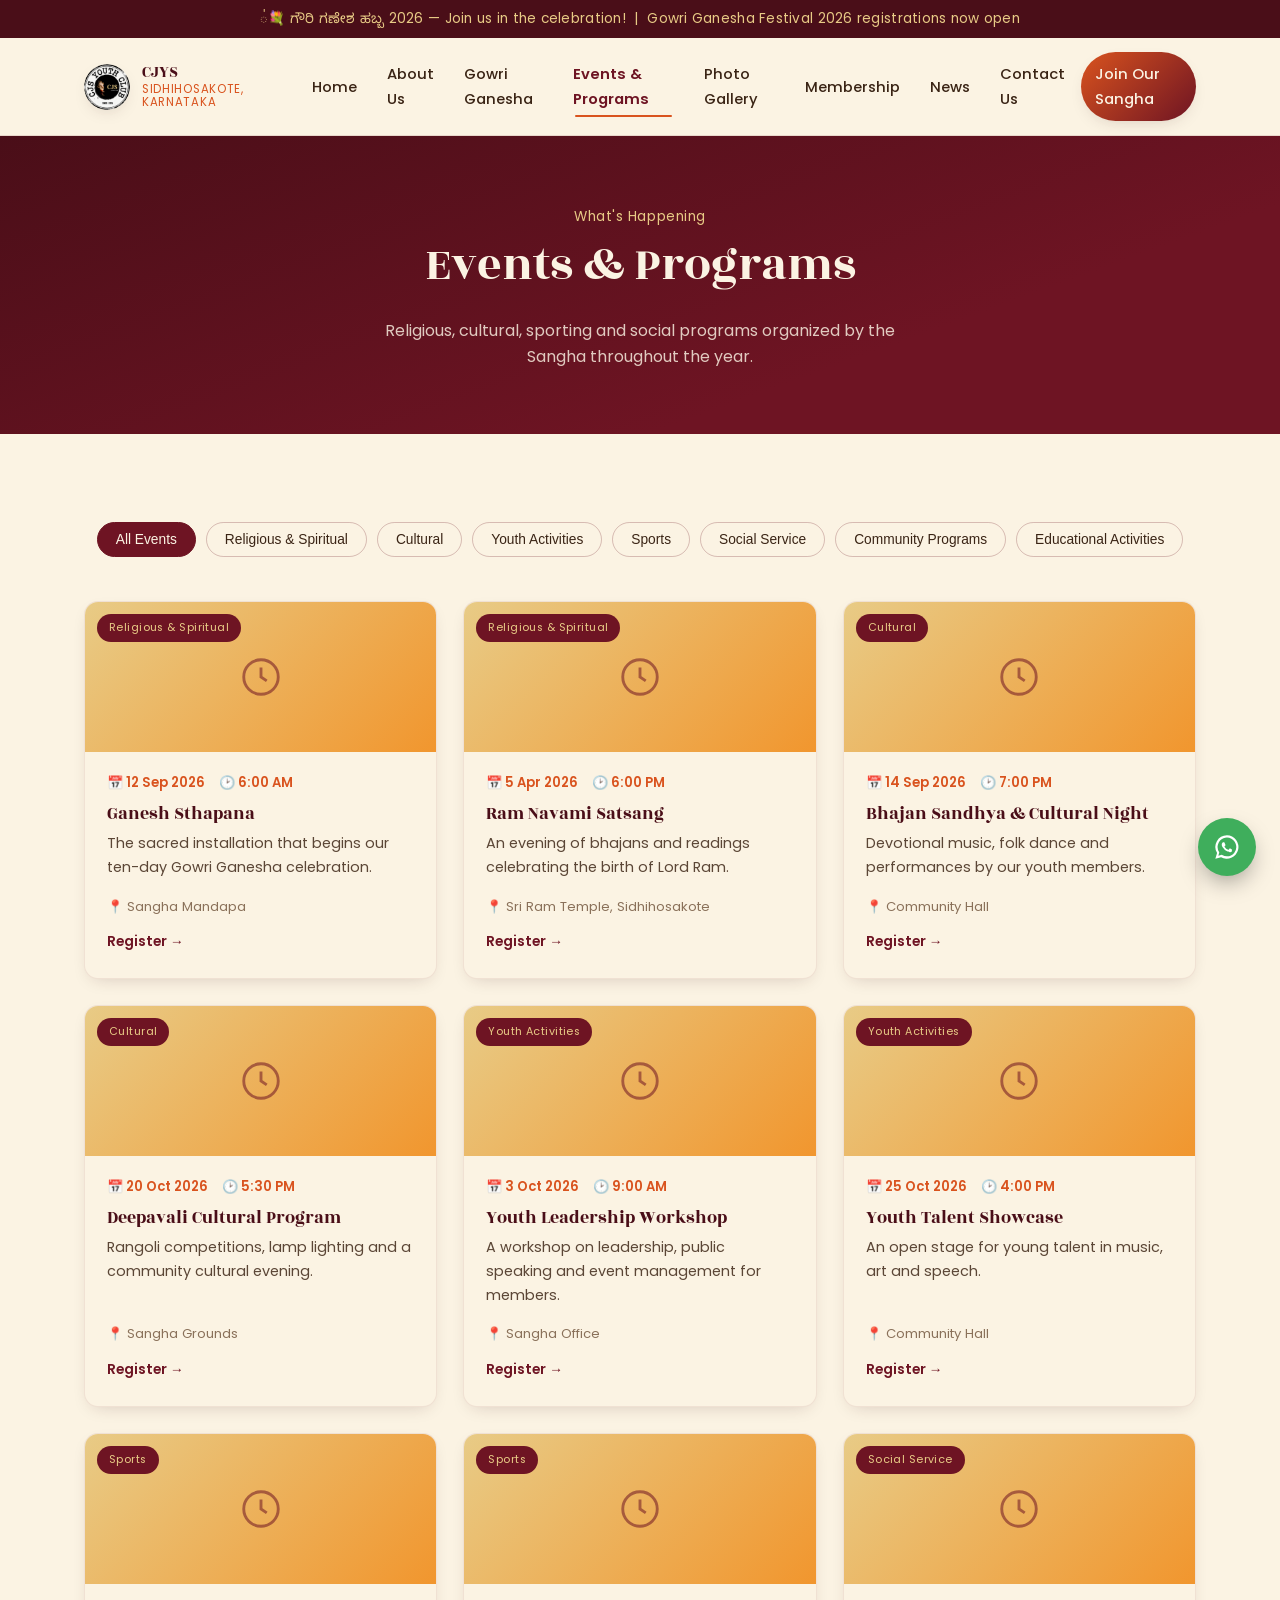
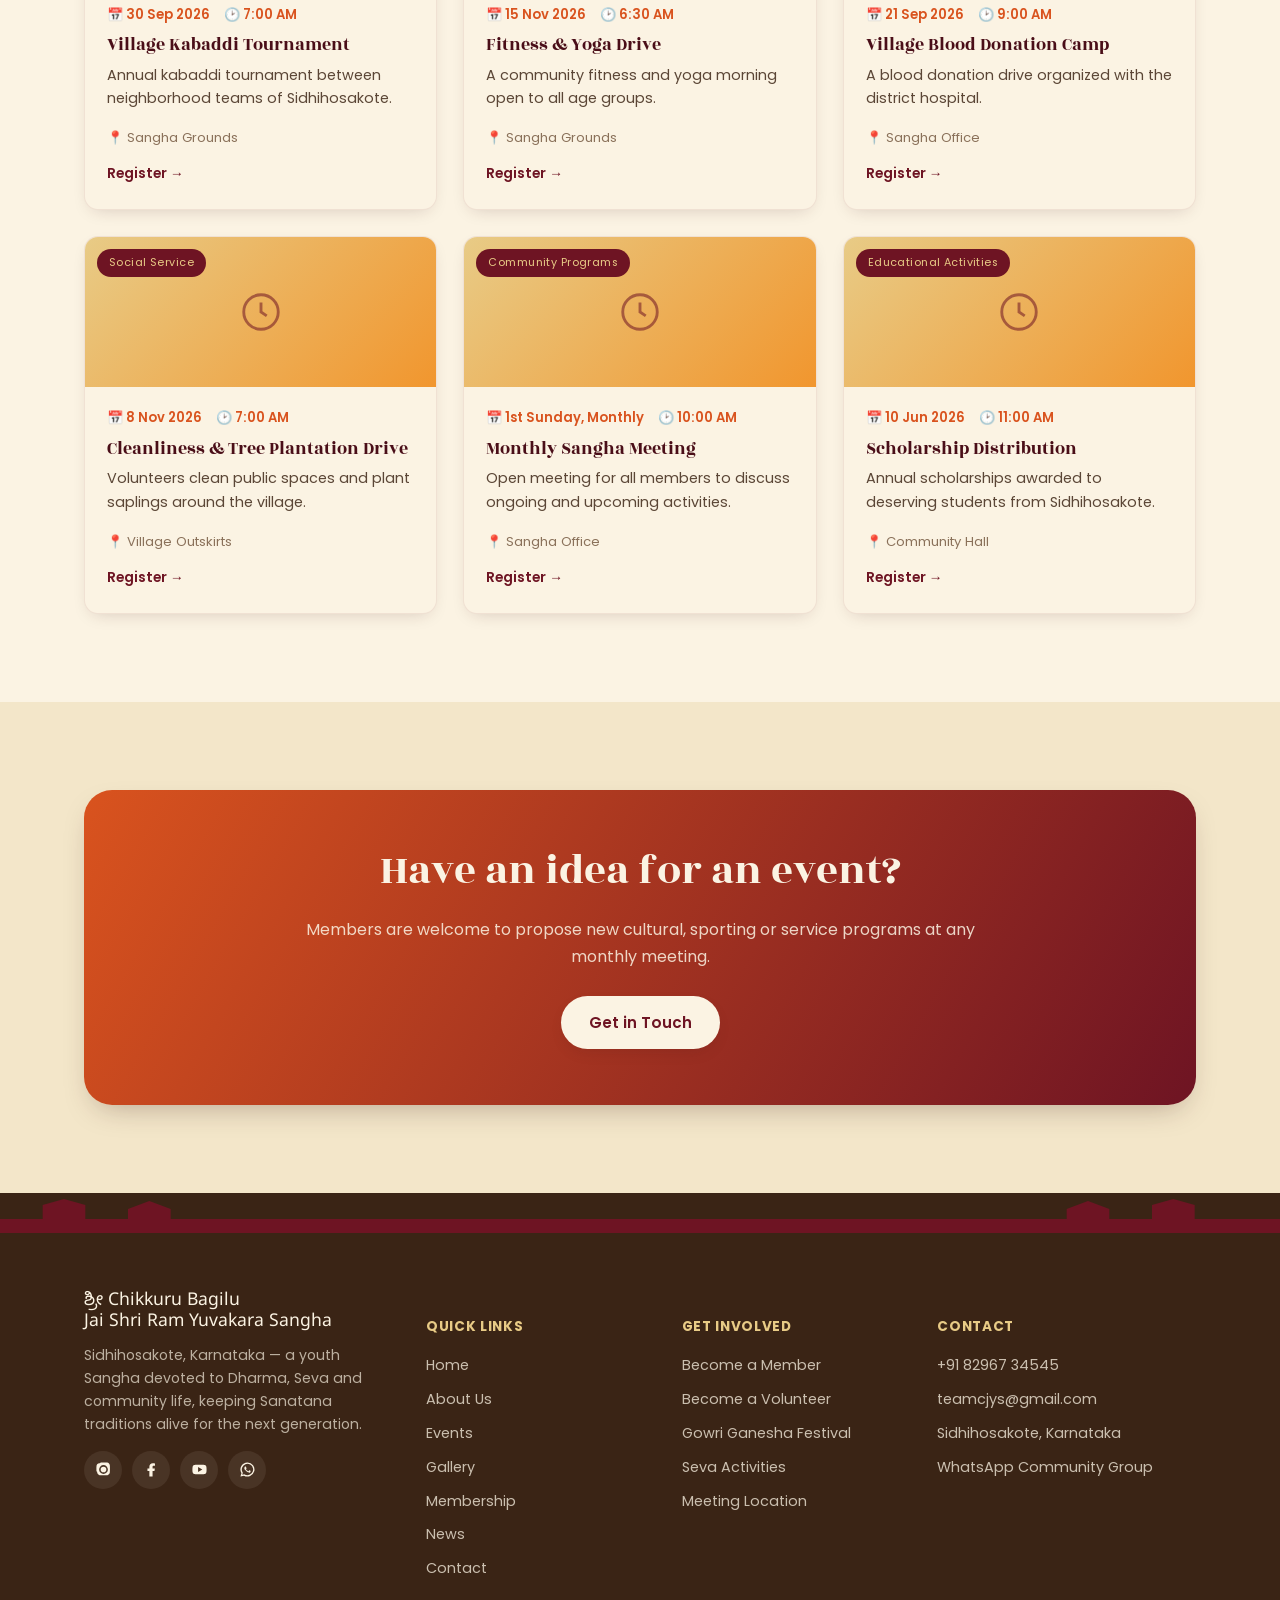
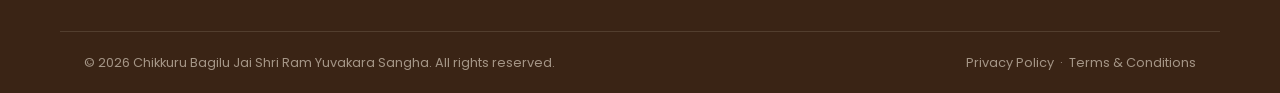
<file: events.html>
<!DOCTYPE html>
<html lang="en">
<head>
<meta charset="UTF-8">
<meta name="viewport" content="width=device-width, initial-scale=1.0">
<title>Events & Programs | Chikkuru Bagilu Jai Shri Ram Yuvakara Sangha</title>
<meta name="description" content="Browse religious, cultural, youth, sports and social service events organized by Chikkuru Bagilu Jai Shri Ram Yuvakara Sangha, Sidhihosakote.">
<link rel="preconnect" href="https://fonts.googleapis.com">
<link rel="stylesheet" href="./css/style.css">
</head>
<body>
  <div class="announce-bar"><span>&#128144; ಗೌರಿ ಗಣೇಶ ಹಬ್ಬ 2026 — Join us in the celebration! &nbsp;|&nbsp; Gowri Ganesha Festival 2026 registrations now open</span></div>
  <header class="site-header">
    <div class="nav-inner">
      <a href="./index.html" class="brand">
        <span class="om-mark"><img src="images/logo-small.png" alt="Chikkuru Bagilu Jai Shri Ram Yuvakara Sangha logo"></span>
        <span class="brand-text">
          <span class="full-name">CJYS</span>
          <span class="place">Sidhihosakote, Karnataka</span>
        </span>
      </a>
      <nav class="main-nav">
        <a href="./index.html" class="nav-link">Home</a>
        <a href="./about.html" class="nav-link">About Us</a>
        <a href="./festival.html" class="nav-link">Gowri Ganesha</a>
        <a href="./events.html" class="nav-link active">Events & Programs</a>
        <a href="./gallery.html" class="nav-link">Photo Gallery</a>
        <a href="./membership.html" class="nav-link">Membership</a>
        <a href="./news.html" class="nav-link">News</a>
        <a href="./contact.html" class="nav-link">Contact Us</a>
        <a href="https://docs.google.com/forms/d/e/1FAIpQLSewXBJ8sfAlSQOjUryQ0HWoayHJlIS3XKUUaPY_SUufSplxUA/viewform?usp=header" class="nav-cta" target="_blank" rel="noopener">Join Our Sangha</a>
      </nav>
      <button class="nav-toggle" aria-label="Open menu">
        <svg viewBox="0 0 24 24" fill="none" stroke-width="2" stroke-linecap="round"><path d="M3 6h18M3 12h18M3 18h18"/></svg>
      </button>
    </div>
  </header>
  <div class="nav-scrim"></div>
<main>

<section class="page-hero">
  <div class="container">
    <div class="crumb">What's Happening</div>
    <h1>Events &amp; Programs</h1>
    <p>Religious, cultural, sporting and social programs organized by the Sangha throughout the year.</p>
  </div>
</section>

<section class="section">
  <div class="container">
    <div class="filter-row" data-filter-group=".event-card">
      <button class="filter-btn active" data-cat="all">All Events</button>
      <button class="filter-btn" data-cat="religious">Religious &amp; Spiritual</button>
      <button class="filter-btn" data-cat="cultural">Cultural</button>
      <button class="filter-btn" data-cat="youth">Youth Activities</button>
      <button class="filter-btn" data-cat="sports">Sports</button>
      <button class="filter-btn" data-cat="social">Social Service</button>
      <button class="filter-btn" data-cat="community">Community Programs</button>
      <button class="filter-btn" data-cat="education">Educational Activities</button>
    </div>
    <div class="grid cols-3">
      <div class="event-card reveal" data-cat="religious">
        <div class="event-media"><span class="event-cat-tag">Religious &amp; Spiritual</span>
          <svg viewBox="0 0 24 24" fill="none" stroke="#6E1423" stroke-width="1.5"><circle cx="12" cy="12" r="9"/><path d="M12 7v5l3 2"/></svg>
        </div>
        <div class="event-body">
          <div class="event-date-row"><span>&#128197; 12 Sep 2026</span><span>&#128337; 6:00 AM</span></div>
          <h3>Ganesh Sthapana</h3>
          <p>The sacred installation that begins our ten-day Gowri Ganesha celebration.</p>
          <div class="event-loc">&#128205; Sangha Mandapa</div>
          <a href="membership.html" class="event-link">Register &rarr;</a>
        </div>
      </div><div class="event-card reveal" data-cat="religious">
        <div class="event-media"><span class="event-cat-tag">Religious &amp; Spiritual</span>
          <svg viewBox="0 0 24 24" fill="none" stroke="#6E1423" stroke-width="1.5"><circle cx="12" cy="12" r="9"/><path d="M12 7v5l3 2"/></svg>
        </div>
        <div class="event-body">
          <div class="event-date-row"><span>&#128197; 5 Apr 2026</span><span>&#128337; 6:00 PM</span></div>
          <h3>Ram Navami Satsang</h3>
          <p>An evening of bhajans and readings celebrating the birth of Lord Ram.</p>
          <div class="event-loc">&#128205; Sri Ram Temple, Sidhihosakote</div>
          <a href="membership.html" class="event-link">Register &rarr;</a>
        </div>
      </div><div class="event-card reveal" data-cat="cultural">
        <div class="event-media"><span class="event-cat-tag">Cultural</span>
          <svg viewBox="0 0 24 24" fill="none" stroke="#6E1423" stroke-width="1.5"><circle cx="12" cy="12" r="9"/><path d="M12 7v5l3 2"/></svg>
        </div>
        <div class="event-body">
          <div class="event-date-row"><span>&#128197; 14 Sep 2026</span><span>&#128337; 7:00 PM</span></div>
          <h3>Bhajan Sandhya &amp; Cultural Night</h3>
          <p>Devotional music, folk dance and performances by our youth members.</p>
          <div class="event-loc">&#128205; Community Hall</div>
          <a href="membership.html" class="event-link">Register &rarr;</a>
        </div>
      </div><div class="event-card reveal" data-cat="cultural">
        <div class="event-media"><span class="event-cat-tag">Cultural</span>
          <svg viewBox="0 0 24 24" fill="none" stroke="#6E1423" stroke-width="1.5"><circle cx="12" cy="12" r="9"/><path d="M12 7v5l3 2"/></svg>
        </div>
        <div class="event-body">
          <div class="event-date-row"><span>&#128197; 20 Oct 2026</span><span>&#128337; 5:30 PM</span></div>
          <h3>Deepavali Cultural Program</h3>
          <p>Rangoli competitions, lamp lighting and a community cultural evening.</p>
          <div class="event-loc">&#128205; Sangha Grounds</div>
          <a href="membership.html" class="event-link">Register &rarr;</a>
        </div>
      </div><div class="event-card reveal" data-cat="youth">
        <div class="event-media"><span class="event-cat-tag">Youth Activities</span>
          <svg viewBox="0 0 24 24" fill="none" stroke="#6E1423" stroke-width="1.5"><circle cx="12" cy="12" r="9"/><path d="M12 7v5l3 2"/></svg>
        </div>
        <div class="event-body">
          <div class="event-date-row"><span>&#128197; 3 Oct 2026</span><span>&#128337; 9:00 AM</span></div>
          <h3>Youth Leadership Workshop</h3>
          <p>A workshop on leadership, public speaking and event management for members.</p>
          <div class="event-loc">&#128205; Sangha Office</div>
          <a href="membership.html" class="event-link">Register &rarr;</a>
        </div>
      </div><div class="event-card reveal" data-cat="youth">
        <div class="event-media"><span class="event-cat-tag">Youth Activities</span>
          <svg viewBox="0 0 24 24" fill="none" stroke="#6E1423" stroke-width="1.5"><circle cx="12" cy="12" r="9"/><path d="M12 7v5l3 2"/></svg>
        </div>
        <div class="event-body">
          <div class="event-date-row"><span>&#128197; 25 Oct 2026</span><span>&#128337; 4:00 PM</span></div>
          <h3>Youth Talent Showcase</h3>
          <p>An open stage for young talent in music, art and speech.</p>
          <div class="event-loc">&#128205; Community Hall</div>
          <a href="membership.html" class="event-link">Register &rarr;</a>
        </div>
      </div><div class="event-card reveal" data-cat="sports">
        <div class="event-media"><span class="event-cat-tag">Sports</span>
          <svg viewBox="0 0 24 24" fill="none" stroke="#6E1423" stroke-width="1.5"><circle cx="12" cy="12" r="9"/><path d="M12 7v5l3 2"/></svg>
        </div>
        <div class="event-body">
          <div class="event-date-row"><span>&#128197; 30 Sep 2026</span><span>&#128337; 7:00 AM</span></div>
          <h3>Village Kabaddi Tournament</h3>
          <p>Annual kabaddi tournament between neighborhood teams of Sidhihosakote.</p>
          <div class="event-loc">&#128205; Sangha Grounds</div>
          <a href="membership.html" class="event-link">Register &rarr;</a>
        </div>
      </div><div class="event-card reveal" data-cat="sports">
        <div class="event-media"><span class="event-cat-tag">Sports</span>
          <svg viewBox="0 0 24 24" fill="none" stroke="#6E1423" stroke-width="1.5"><circle cx="12" cy="12" r="9"/><path d="M12 7v5l3 2"/></svg>
        </div>
        <div class="event-body">
          <div class="event-date-row"><span>&#128197; 15 Nov 2026</span><span>&#128337; 6:30 AM</span></div>
          <h3>Fitness &amp; Yoga Drive</h3>
          <p>A community fitness and yoga morning open to all age groups.</p>
          <div class="event-loc">&#128205; Sangha Grounds</div>
          <a href="membership.html" class="event-link">Register &rarr;</a>
        </div>
      </div><div class="event-card reveal" data-cat="social">
        <div class="event-media"><span class="event-cat-tag">Social Service</span>
          <svg viewBox="0 0 24 24" fill="none" stroke="#6E1423" stroke-width="1.5"><circle cx="12" cy="12" r="9"/><path d="M12 7v5l3 2"/></svg>
        </div>
        <div class="event-body">
          <div class="event-date-row"><span>&#128197; 21 Sep 2026</span><span>&#128337; 9:00 AM</span></div>
          <h3>Village Blood Donation Camp</h3>
          <p>A blood donation drive organized with the district hospital.</p>
          <div class="event-loc">&#128205; Sangha Office</div>
          <a href="membership.html" class="event-link">Register &rarr;</a>
        </div>
      </div><div class="event-card reveal" data-cat="social">
        <div class="event-media"><span class="event-cat-tag">Social Service</span>
          <svg viewBox="0 0 24 24" fill="none" stroke="#6E1423" stroke-width="1.5"><circle cx="12" cy="12" r="9"/><path d="M12 7v5l3 2"/></svg>
        </div>
        <div class="event-body">
          <div class="event-date-row"><span>&#128197; 8 Nov 2026</span><span>&#128337; 7:00 AM</span></div>
          <h3>Cleanliness &amp; Tree Plantation Drive</h3>
          <p>Volunteers clean public spaces and plant saplings around the village.</p>
          <div class="event-loc">&#128205; Village Outskirts</div>
          <a href="membership.html" class="event-link">Register &rarr;</a>
        </div>
      </div><div class="event-card reveal" data-cat="community">
        <div class="event-media"><span class="event-cat-tag">Community Programs</span>
          <svg viewBox="0 0 24 24" fill="none" stroke="#6E1423" stroke-width="1.5"><circle cx="12" cy="12" r="9"/><path d="M12 7v5l3 2"/></svg>
        </div>
        <div class="event-body">
          <div class="event-date-row"><span>&#128197; 1st Sunday, Monthly</span><span>&#128337; 10:00 AM</span></div>
          <h3>Monthly Sangha Meeting</h3>
          <p>Open meeting for all members to discuss ongoing and upcoming activities.</p>
          <div class="event-loc">&#128205; Sangha Office</div>
          <a href="membership.html" class="event-link">Register &rarr;</a>
        </div>
      </div><div class="event-card reveal" data-cat="education">
        <div class="event-media"><span class="event-cat-tag">Educational Activities</span>
          <svg viewBox="0 0 24 24" fill="none" stroke="#6E1423" stroke-width="1.5"><circle cx="12" cy="12" r="9"/><path d="M12 7v5l3 2"/></svg>
        </div>
        <div class="event-body">
          <div class="event-date-row"><span>&#128197; 10 Jun 2026</span><span>&#128337; 11:00 AM</span></div>
          <h3>Scholarship Distribution</h3>
          <p>Annual scholarships awarded to deserving students from Sidhihosakote.</p>
          <div class="event-loc">&#128205; Community Hall</div>
          <a href="membership.html" class="event-link">Register &rarr;</a>
        </div>
      </div>
    </div>
  </div>
</section>

<section class="section alt">
  <div class="container">
    <div class="cta-band reveal">
      <h2>Have an idea for an event?</h2>
      <p>Members are welcome to propose new cultural, sporting or service programs at any monthly meeting.</p>
      <a href="contact.html" class="btn btn-primary">Get in Touch</a>
    </div>
  </div>
</section>

</main>
  <footer class="site-footer">
    <svg class="temple-divider" viewBox="0 0 1200 34" preserveAspectRatio="none" xmlns="http://www.w3.org/2000/svg" style="color:var(--maroon-dk)">
<path d="M0,34 L0,20 L40,20 L40,6 L60,0 L80,6 L80,20 L120,20 L120,10 L140,2 L160,10 L160,20 L200,20 L200,20 
L1000,20 L1000,10 L1020,2 L1040,10 L1040,20 L1080,20 L1080,6 L1100,0 L1120,6 L1120,20 L1160,20 L1160,20 L1200,20 L1200,34 Z" />
</svg>
    <div class="footer-top">
      <div class="footer-brand">
        <h4 class="kannada" style="font-size:1.1rem;">ಶ್ರೀ Chikkuru Bagilu<br>Jai Shri Ram Yuvakara Sangha</h4>
        <p>Sidhihosakote, Karnataka — a youth Sangha devoted to Dharma, Seva and community life, keeping Sanatana traditions alive for the next generation.</p>
        <div class="footer-social">
          <a href="https://www.instagram.com/cjs_youth_club/" aria-label="Instagram"><svg viewBox="0 0 24 24"><path d="M12 2c2.7 0 3 0 4.1.1 1.1 0 1.8.2 2.2.4.6.2 1 .5 1.4.9.4.4.7.8.9 1.4.2.4.4 1.1.4 2.2.1 1.1.1 1.4.1 4.1s0 3-.1 4.1c0 1.1-.2 1.8-.4 2.2-.2.6-.5 1-.9 1.4-.4.4-.8.7-1.4.9-.4.2-1.1.4-2.2.4-1.1.1-1.4.1-4.1.1s-3 0-4.1-.1c-1.1 0-1.8-.2-2.2-.4-.6-.2-1-.5-1.4-.9-.4-.4-.7-.8-.9-1.4-.2-.4-.4-1.1-.4-2.2C2 15 2 14.7 2 12s0-3 .1-4.1c0-1.1.2-1.8.4-2.2.2-.6.5-1 .9-1.4.4-.4.8-.7 1.4-.9.4-.2 1.1-.4 2.2-.4C8 2 8.3 2 11 2zm0 3.8a6.2 6.2 0 1 0 0 12.4 6.2 6.2 0 0 0 0-12.4zm0 10.2a4 4 0 1 1 0-8 4 4 0 0 1 0 8zm6.4-9.6a1.4 1.4 0 1 1-2.8 0 1.4 1.4 0 0 1 2.8 0z"/></svg></a>
          <a href="#" aria-label="Facebook"><svg viewBox="0 0 24 24"><path d="M13.5 22v-8h2.7l.5-3.5h-3.2V8.3c0-1 .3-1.7 1.8-1.7h1.6V3.4C16 3.3 15 3.2 13.9 3.2c-3 0-4.9 1.8-4.9 5v2.3H6.3v3.5h2.7v8h4.5z"/></svg></a>
          <a href="#" aria-label="YouTube"><svg viewBox="0 0 24 24"><path d="M22 12s0-3-.4-4.4a2.9 2.9 0 0 0-2-2C17.9 5.2 12 5.2 12 5.2s-5.9 0-7.6.4a2.9 2.9 0 0 0-2 2C2 9 2 12 2 12s0 3 .4 4.4a2.9 2.9 0 0 0 2 2c1.7.4 7.6.4 7.6.4s5.9 0 7.6-.4a2.9 2.9 0 0 0 2-2C22 15 22 12 22 12zM10 15.5v-7l6 3.5z"/></svg></a>
          <a href="#" aria-label="WhatsApp"><svg viewBox="0 0 24 24"><path d="M12 2a10 10 0 0 0-8.5 15.2L2 22l4.9-1.3A10 10 0 1 0 12 2zm0 18a8 8 0 0 1-4.1-1.1l-.3-.2-3 .8.8-2.9-.2-.3A8 8 0 1 1 12 20zm4.4-6c-.2-.1-1.4-.7-1.6-.8-.2-.1-.4-.1-.5.1-.2.2-.6.8-.8 1-.1.1-.3.2-.5.1-1.3-.6-2.2-1.1-3.1-2.6-.1-.2-.1-.4.1-.5.2-.2.4-.4.6-.6.1-.2.1-.4.1-.5-.1-.2-.6-1.4-.8-1.9-.2-.4-.4-.4-.5-.4h-.5c-.2 0-.4.1-.6.3-.2.2-.8.8-.8 1.9 0 1.1.8 2.2 1 2.3.1.2 1.7 2.6 4.1 3.5 2 .8 2 .6 2.4.6.3 0 1-.4 1.2-.8.2-.4.2-.7.1-.8-.1-.1-.2-.2-.4-.3z"/></svg></a>
        </div>
      </div>
      <div class="footer-col">
        <h5>Quick Links</h5>
        <a href="./index.html">Home</a>
        <a href="./about.html">About Us</a>
        <a href="./events.html">Events</a>
        <a href="./gallery.html">Gallery</a>
        <a href="./membership.html">Membership</a>
        <a href="./news.html">News</a>
        <a href="./contact.html">Contact</a>
      </div>
      <div class="footer-col">
        <h5>Get Involved</h5>
        <a href="./membership.html">Become a Member</a>
        <a href="./membership.html">Become a Volunteer</a>
        <a href="./festival.html">Gowri Ganesha Festival</a>
        <a href="./gallery.html">Seva Activities</a>
        <a href="./contact.html">Meeting Location</a>
      </div>
      <div class="footer-col">
        <h5>Contact</h5>
        <a href="tel:+918296734545">+91 82967 34545</a>
        <a href="mailto:teamcjys@gmail.com">teamcjys@gmail.com</a>
        <a href="#">Sidhihosakote, Karnataka</a>
        <a href="#">WhatsApp Community Group</a>
      </div>
    </div>
    <div class="footer-bottom">
      <span>&copy; 2026 Chikkuru Bagilu Jai Shri Ram Yuvakara Sangha. All rights reserved.</span>
      <span><a href="#">Privacy Policy</a> &nbsp;&middot;&nbsp; <a href="#">Terms &amp; Conditions</a></span>
    </div>
  </footer>
  <a class="whatsapp-fab" href="https://wa.me/918296734545" aria-label="Chat on WhatsApp" target="_blank" rel="noopener">
    <svg viewBox="0 0 24 24"><path d="M12 2a10 10 0 0 0-8.5 15.2L2 22l4.9-1.3A10 10 0 1 0 12 2zm0 18a8 8 0 0 1-4.1-1.1l-.3-.2-3 .8.8-2.9-.2-.3A8 8 0 1 1 12 20zm4.4-6c-.2-.1-1.4-.7-1.6-.8-.2-.1-.4-.1-.5.1-.2.2-.6.8-.8 1-.1.1-.3.2-.5.1-1.3-.6-2.2-1.1-3.1-2.6-.1-.2-.1-.4.1-.5.2-.2.4-.4.6-.6.1-.2.1-.4.1-.5-.1-.2-.6-1.4-.8-1.9-.2-.4-.4-.4-.5-.4h-.5c-.2 0-.4.1-.6.3-.2.2-.8.8-.8 1.9 0 1.1.8 2.2 1 2.3.1.2 1.7 2.6 4.1 3.5 2 .8 2 .6 2.4.6.3 0 1-.4 1.2-.8.2-.4.2-.7.1-.8-.1-.1-.2-.2-.4-.3z"/></svg>
  </a>
  <script src="./js/script.js"></script>
</body>
</html>
</file>
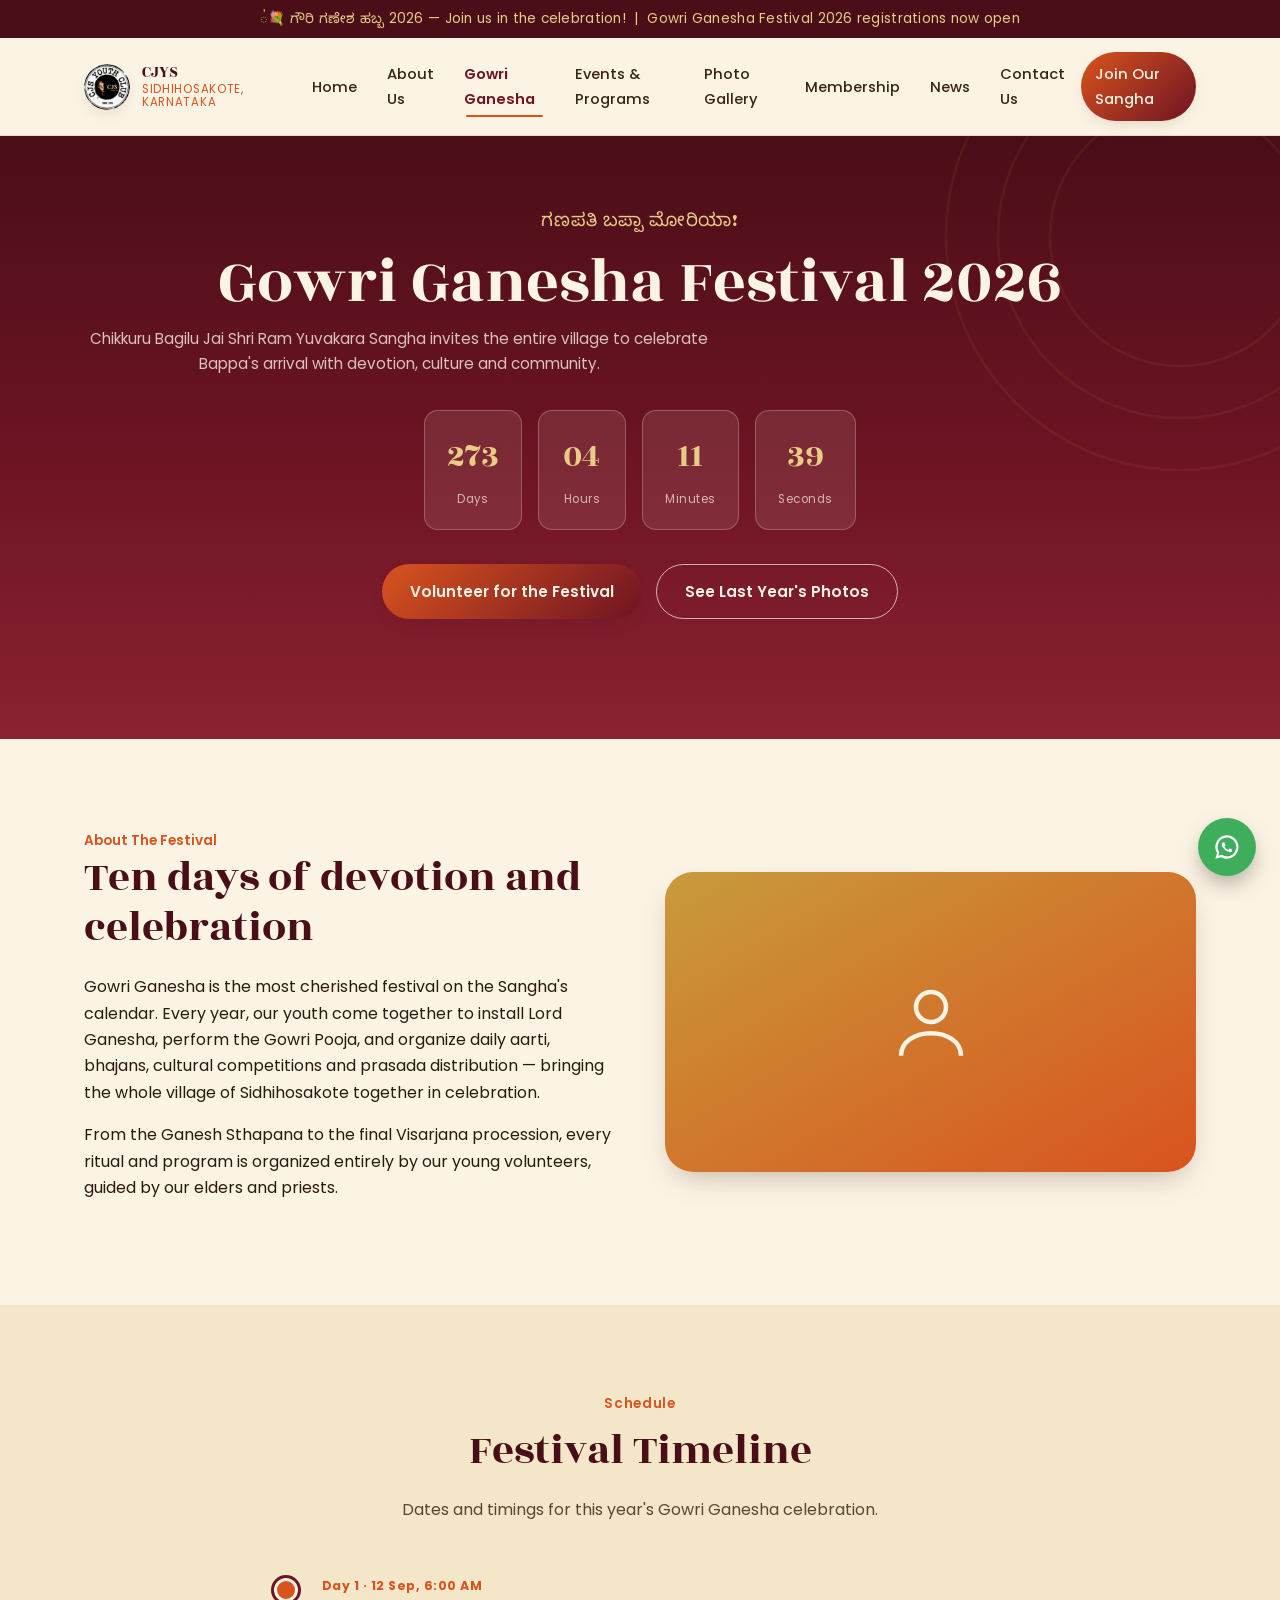
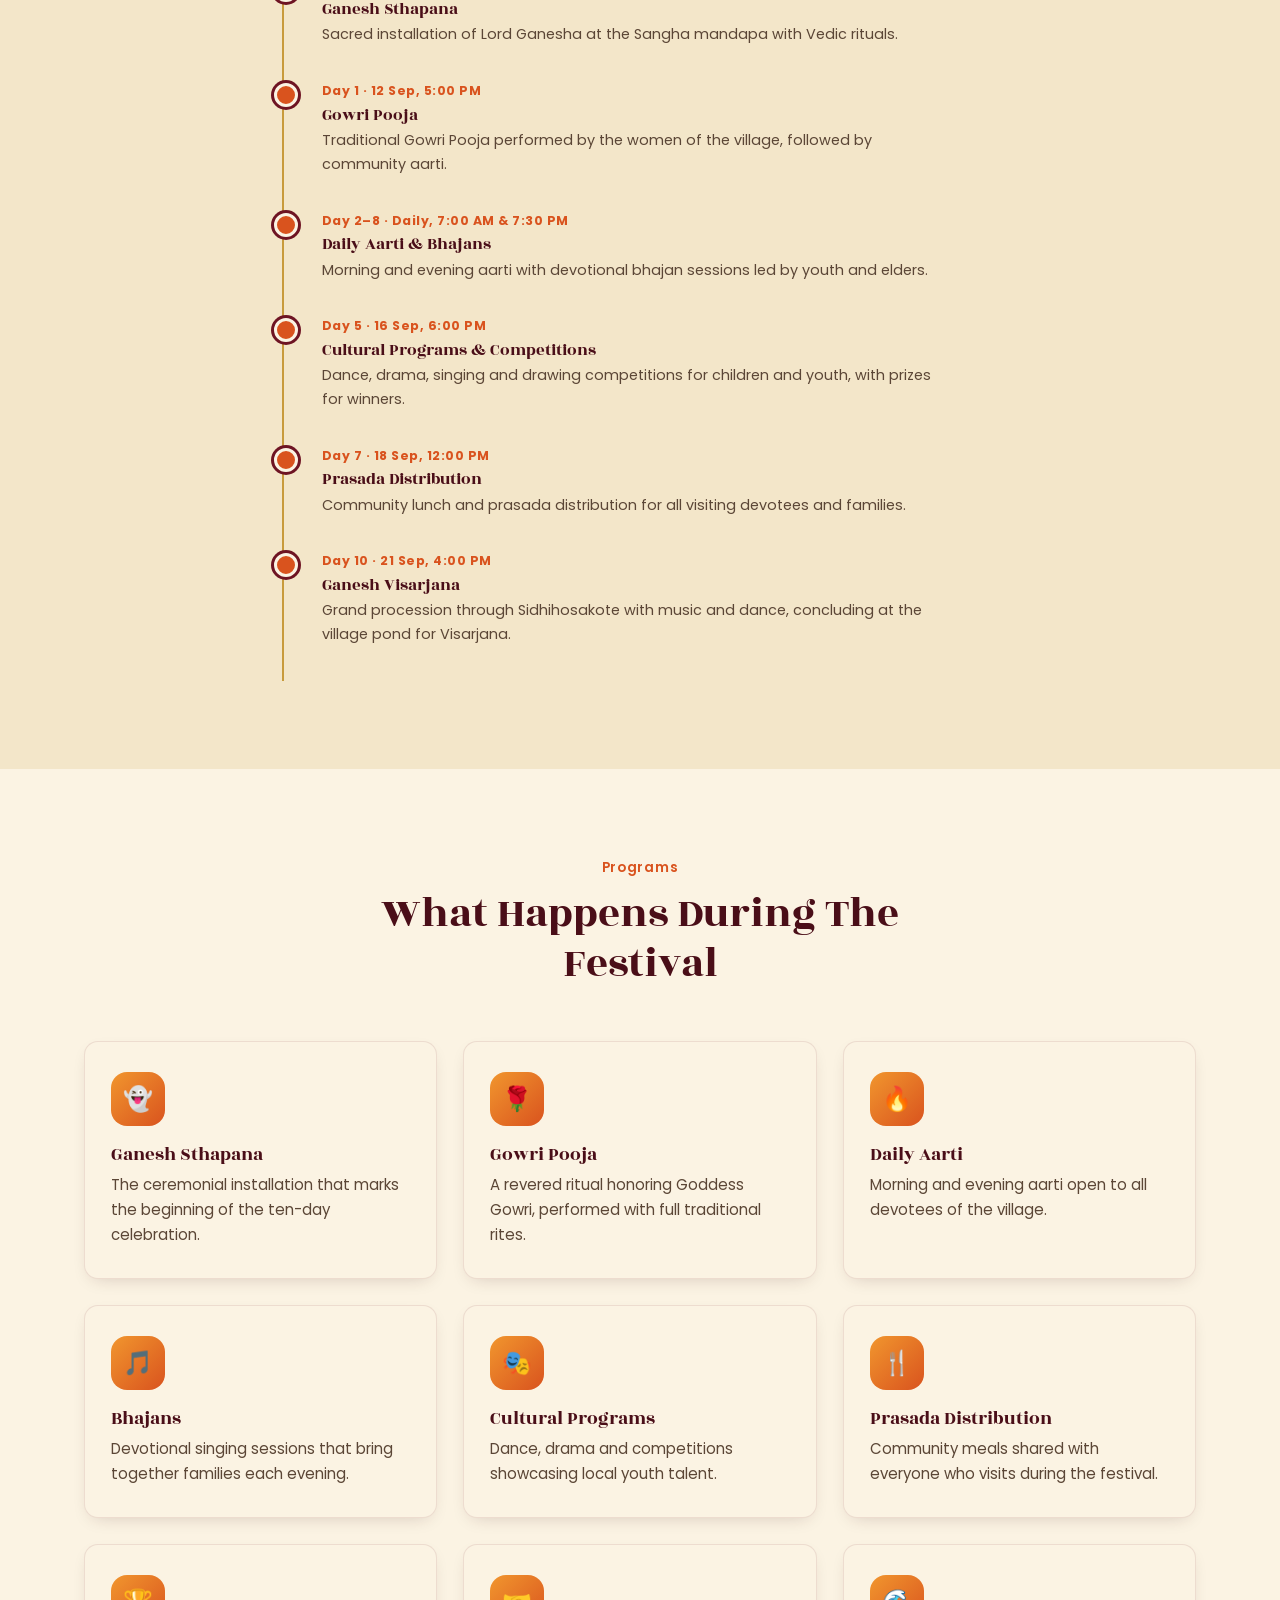
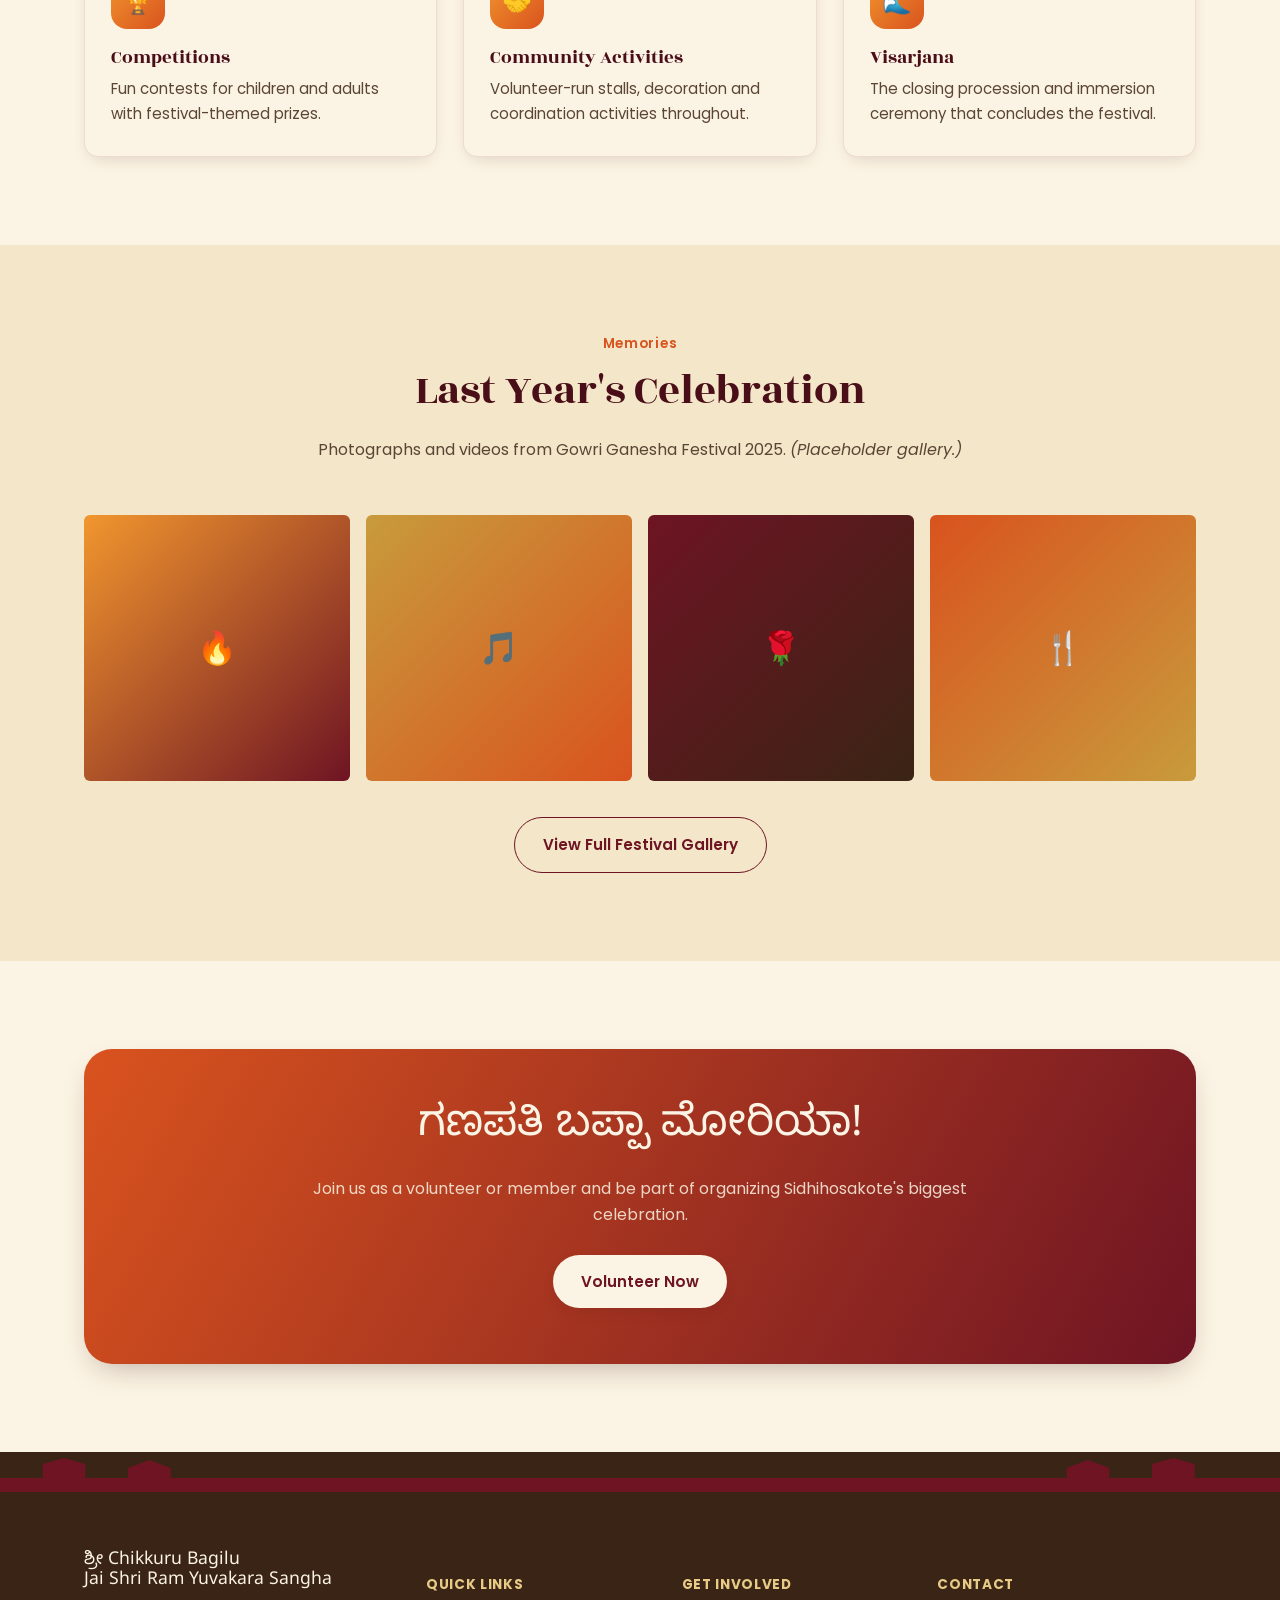
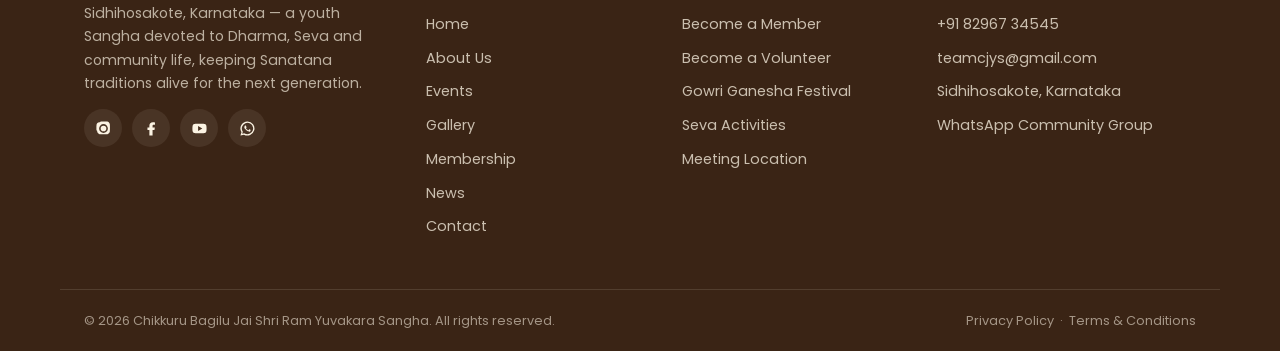
<file: festival.html>
<!DOCTYPE html>
<html lang="en">
<head>
<meta charset="UTF-8">
<meta name="viewport" content="width=device-width, initial-scale=1.0">
<title>Gowri Ganesha Festival | Chikkuru Bagilu Jai Shri Ram Yuvakara Sangha</title>
<meta name="description" content="Gowri Ganesha Festival celebrations by Chikkuru Bagilu Jai Shri Ram Yuvakara Sangha, Sidhihosakote — schedule, countdown and photos.">
<link rel="preconnect" href="https://fonts.googleapis.com">
<link rel="stylesheet" href="./css/style.css">
</head>
<body>
  <div class="announce-bar"><span>&#128144; ಗೌರಿ ಗಣೇಶ ಹಬ್ಬ 2026 — Join us in the celebration! &nbsp;|&nbsp; Gowri Ganesha Festival 2026 registrations now open</span></div>
  <header class="site-header">
    <div class="nav-inner">
      <a href="./index.html" class="brand">
        <span class="om-mark"><img src="images/logo-small.png" alt="Chikkuru Bagilu Jai Shri Ram Yuvakara Sangha logo"></span>
        <span class="brand-text">
          <span class="full-name">CJYS</span>
          <span class="place">Sidhihosakote, Karnataka</span>
        </span>
      </a>
      <nav class="main-nav">
        <a href="./index.html" class="nav-link">Home</a>
        <a href="./about.html" class="nav-link">About Us</a>
        <a href="./festival.html" class="nav-link active">Gowri Ganesha</a>
        <a href="./events.html" class="nav-link">Events & Programs</a>
        <a href="./gallery.html" class="nav-link">Photo Gallery</a>
        <a href="./membership.html" class="nav-link">Membership</a>
        <a href="./news.html" class="nav-link">News</a>
        <a href="./contact.html" class="nav-link">Contact Us</a>
        <a href="https://docs.google.com/forms/d/e/1FAIpQLSewXBJ8sfAlSQOjUryQ0HWoayHJlIS3XKUUaPY_SUufSplxUA/viewform?usp=header" class="nav-cta" target="_blank" rel="noopener">Join Our Sangha</a>
      </nav>
      <button class="nav-toggle" aria-label="Open menu">
        <svg viewBox="0 0 24 24" fill="none" stroke-width="2" stroke-linecap="round"><path d="M3 6h18M3 12h18M3 18h18"/></svg>
      </button>
    </div>
  </header>
  <div class="nav-scrim"></div>
<main>

<section class="hero" style="padding-top:70px;">
  <div class="hero-mandala"><svg viewBox="0 0 200 200"><g fill="none" stroke="#C89B3C" stroke-width="1"><circle cx="100" cy="100" r="90"/><circle cx="100" cy="100" r="70"/><circle cx="100" cy="100" r="50"/></g></svg></div>
  <div class="container">
    <div class="hero-eyebrow kannada">ಗಣಪತಿ ಬಪ್ಪಾ ಮೋರಿಯಾ!</div>
    <h1>Gowri Ganesha Festival 2026</h1>
    <p class="tagline-en">Chikkuru Bagilu Jai Shri Ram Yuvakara Sangha invites the entire village to celebrate Bappa's arrival with devotion, culture and community.</p>
    <div class="countdown" data-countdown="2027-09-04T06:00:00">
      <div class="box"><span class="n" data-c-days>--</span><span class="u">Days</span></div>
      <div class="box"><span class="n" data-c-hours>--</span><span class="u">Hours</span></div>
      <div class="box"><span class="n" data-c-mins>--</span><span class="u">Minutes</span></div>
      <div class="box"><span class="n" data-c-secs>--</span><span class="u">Seconds</span></div>
    </div>
    <div class="hero-ctas">
      <a href="membership.html" class="btn btn-primary">Volunteer for the Festival</a>
      <a href="gallery.html" class="btn btn-outline">See Last Year's Photos</a>
    </div>
  </div>
</section>

<section class="section">
  <div class="container">
    <div class="grid cols-2" style="align-items:center;gap:50px;">
      <div class="reveal">
        <span class="eyebrow" style="color:var(--kesari);font-weight:600;font-size:.85rem;">About The Festival</span>
        <h2>Ten days of devotion and celebration</h2>
        <p>Gowri Ganesha is the most cherished festival on the Sangha's calendar. Every year, our youth come together to install Lord Ganesha, perform the Gowri Pooja, and organize daily aarti, bhajans, cultural competitions and prasada distribution — bringing the whole village of Sidhihosakote together in celebration.</p>
        <p>From the Ganesh Sthapana to the final Visarjana procession, every ritual and program is organized entirely by our young volunteers, guided by our elders and priests.</p>
      </div>
      <div class="reveal">
        <div style="background:linear-gradient(150deg,var(--gold),var(--kesari));border-radius:var(--radius-l);height:300px;display:flex;align-items:center;justify-content:center;box-shadow:var(--shadow);">
          <svg viewBox="0 0 24 24" width="90" height="90" fill="none" stroke="#FBF3E3" stroke-width="1.2"><circle cx="12" cy="8" r="4"/><path d="M4 21c0-4 4-6 8-6s8 2 8 6"/></svg>
        </div>
      </div>
    </div>
  </div>
</section>

<section class="section alt">
  <div class="container">
    <div class="section-head reveal">
      <span class="eyebrow">Schedule</span>
      <h2>Festival Timeline</h2>
      <p>Dates and timings for this year's Gowri Ganesha celebration.</p>
    </div>
    <div class="timeline">
      <div class="timeline-item reveal">
        <div class="day">Day 1 &middot; 12 Sep, 6:00 AM</div>
        <h4>Ganesh Sthapana</h4>
        <p>Sacred installation of Lord Ganesha at the Sangha mandapa with Vedic rituals.</p>
      </div>
      <div class="timeline-item reveal">
        <div class="day">Day 1 &middot; 12 Sep, 5:00 PM</div>
        <h4>Gowri Pooja</h4>
        <p>Traditional Gowri Pooja performed by the women of the village, followed by community aarti.</p>
      </div>
      <div class="timeline-item reveal">
        <div class="day">Day 2&ndash;8 &middot; Daily, 7:00 AM &amp; 7:30 PM</div>
        <h4>Daily Aarti &amp; Bhajans</h4>
        <p>Morning and evening aarti with devotional bhajan sessions led by youth and elders.</p>
      </div>
      <div class="timeline-item reveal">
        <div class="day">Day 5 &middot; 16 Sep, 6:00 PM</div>
        <h4>Cultural Programs &amp; Competitions</h4>
        <p>Dance, drama, singing and drawing competitions for children and youth, with prizes for winners.</p>
      </div>
      <div class="timeline-item reveal">
        <div class="day">Day 7 &middot; 18 Sep, 12:00 PM</div>
        <h4>Prasada Distribution</h4>
        <p>Community lunch and prasada distribution for all visiting devotees and families.</p>
      </div>
      <div class="timeline-item reveal">
        <div class="day">Day 10 &middot; 21 Sep, 4:00 PM</div>
        <h4>Ganesh Visarjana</h4>
        <p>Grand procession through Sidhihosakote with music and dance, concluding at the village pond for Visarjana.</p>
      </div>
    </div>
  </div>
</section>

<section class="section">
  <div class="container">
    <div class="section-head reveal">
      <span class="eyebrow">Programs</span>
      <h2>What Happens During The Festival</h2>
    </div>
    <div class="grid cols-3">
      <div class="highlight-card reveal"><div class="icon-wrap">&#128123;</div><h3>Ganesh Sthapana</h3><p>The ceremonial installation that marks the beginning of the ten-day celebration.</p></div>
      <div class="highlight-card reveal"><div class="icon-wrap">&#127801;</div><h3>Gowri Pooja</h3><p>A revered ritual honoring Goddess Gowri, performed with full traditional rites.</p></div>
      <div class="highlight-card reveal"><div class="icon-wrap">&#128293;</div><h3>Daily Aarti</h3><p>Morning and evening aarti open to all devotees of the village.</p></div>
      <div class="highlight-card reveal"><div class="icon-wrap">&#127925;</div><h3>Bhajans</h3><p>Devotional singing sessions that bring together families each evening.</p></div>
      <div class="highlight-card reveal"><div class="icon-wrap">&#127917;</div><h3>Cultural Programs</h3><p>Dance, drama and competitions showcasing local youth talent.</p></div>
      <div class="highlight-card reveal"><div class="icon-wrap">&#127860;</div><h3>Prasada Distribution</h3><p>Community meals shared with everyone who visits during the festival.</p></div>
      <div class="highlight-card reveal"><div class="icon-wrap">&#127942;</div><h3>Competitions</h3><p>Fun contests for children and adults with festival-themed prizes.</p></div>
      <div class="highlight-card reveal"><div class="icon-wrap">&#129309;</div><h3>Community Activities</h3><p>Volunteer-run stalls, decoration and coordination activities throughout.</p></div>
      <div class="highlight-card reveal"><div class="icon-wrap">&#127754;</div><h3>Visarjana</h3><p>The closing procession and immersion ceremony that concludes the festival.</p></div>
    </div>
  </div>
</section>

<section class="section alt">
  <div class="container">
    <div class="section-head reveal">
      <span class="eyebrow">Memories</span>
      <h2>Last Year's Celebration</h2>
      <p>Photographs and videos from Gowri Ganesha Festival 2025. <em>(Placeholder gallery.)</em></p>
    </div>
    <div class="gallery-grid">
      <div class="gallery-item reveal"><div class="ph" style="background:linear-gradient(135deg,#F1962E,#6E1423);color:#fff;">&#128293;</div></div>
      <div class="gallery-item reveal"><div class="ph" style="background:linear-gradient(135deg,#C89B3C,#D9531E);color:#fff;">&#127925;</div></div>
      <div class="gallery-item reveal"><div class="ph" style="background:linear-gradient(135deg,#6E1423,#3A2415);color:#fff;">&#127801;</div></div>
      <div class="gallery-item reveal"><div class="ph" style="background:linear-gradient(135deg,#D9531E,#C89B3C);color:#fff;">&#127860;</div></div>
    </div>
    <div class="text-center reveal" style="margin-top:36px;">
      <a href="gallery.html" class="btn btn-outline-dark">View Full Festival Gallery</a>
    </div>
  </div>
</section>

<section class="section">
  <div class="container">
    <div class="cta-band reveal">
      <h2 class="kannada">ಗಣಪತಿ ಬಪ್ಪಾ ಮೋರಿಯಾ!</h2>
      <p>Join us as a volunteer or member and be part of organizing Sidhihosakote's biggest celebration.</p>
      <a href="membership.html" class="btn btn-primary">Volunteer Now</a>
    </div>
  </div>
</section>

</main>
  <footer class="site-footer">
    <svg class="temple-divider" viewBox="0 0 1200 34" preserveAspectRatio="none" xmlns="http://www.w3.org/2000/svg" style="color:var(--maroon-dk)">
<path d="M0,34 L0,20 L40,20 L40,6 L60,0 L80,6 L80,20 L120,20 L120,10 L140,2 L160,10 L160,20 L200,20 L200,20 
L1000,20 L1000,10 L1020,2 L1040,10 L1040,20 L1080,20 L1080,6 L1100,0 L1120,6 L1120,20 L1160,20 L1160,20 L1200,20 L1200,34 Z" />
</svg>
    <div class="footer-top">
      <div class="footer-brand">
        <h4 class="kannada" style="font-size:1.1rem;">ಶ್ರೀ Chikkuru Bagilu<br>Jai Shri Ram Yuvakara Sangha</h4>
        <p>Sidhihosakote, Karnataka — a youth Sangha devoted to Dharma, Seva and community life, keeping Sanatana traditions alive for the next generation.</p>
        <div class="footer-social">
          <a href="https://www.instagram.com/cjs_youth_club/" aria-label="Instagram"><svg viewBox="0 0 24 24"><path d="M12 2c2.7 0 3 0 4.1.1 1.1 0 1.8.2 2.2.4.6.2 1 .5 1.4.9.4.4.7.8.9 1.4.2.4.4 1.1.4 2.2.1 1.1.1 1.4.1 4.1s0 3-.1 4.1c0 1.1-.2 1.8-.4 2.2-.2.6-.5 1-.9 1.4-.4.4-.8.7-1.4.9-.4.2-1.1.4-2.2.4-1.1.1-1.4.1-4.1.1s-3 0-4.1-.1c-1.1 0-1.8-.2-2.2-.4-.6-.2-1-.5-1.4-.9-.4-.4-.7-.8-.9-1.4-.2-.4-.4-1.1-.4-2.2C2 15 2 14.7 2 12s0-3 .1-4.1c0-1.1.2-1.8.4-2.2.2-.6.5-1 .9-1.4.4-.4.8-.7 1.4-.9.4-.2 1.1-.4 2.2-.4C8 2 8.3 2 11 2zm0 3.8a6.2 6.2 0 1 0 0 12.4 6.2 6.2 0 0 0 0-12.4zm0 10.2a4 4 0 1 1 0-8 4 4 0 0 1 0 8zm6.4-9.6a1.4 1.4 0 1 1-2.8 0 1.4 1.4 0 0 1 2.8 0z"/></svg></a>
          <a href="#" aria-label="Facebook"><svg viewBox="0 0 24 24"><path d="M13.5 22v-8h2.7l.5-3.5h-3.2V8.3c0-1 .3-1.7 1.8-1.7h1.6V3.4C16 3.3 15 3.2 13.9 3.2c-3 0-4.9 1.8-4.9 5v2.3H6.3v3.5h2.7v8h4.5z"/></svg></a>
          <a href="#" aria-label="YouTube"><svg viewBox="0 0 24 24"><path d="M22 12s0-3-.4-4.4a2.9 2.9 0 0 0-2-2C17.9 5.2 12 5.2 12 5.2s-5.9 0-7.6.4a2.9 2.9 0 0 0-2 2C2 9 2 12 2 12s0 3 .4 4.4a2.9 2.9 0 0 0 2 2c1.7.4 7.6.4 7.6.4s5.9 0 7.6-.4a2.9 2.9 0 0 0 2-2C22 15 22 12 22 12zM10 15.5v-7l6 3.5z"/></svg></a>
          <a href="#" aria-label="WhatsApp"><svg viewBox="0 0 24 24"><path d="M12 2a10 10 0 0 0-8.5 15.2L2 22l4.9-1.3A10 10 0 1 0 12 2zm0 18a8 8 0 0 1-4.1-1.1l-.3-.2-3 .8.8-2.9-.2-.3A8 8 0 1 1 12 20zm4.4-6c-.2-.1-1.4-.7-1.6-.8-.2-.1-.4-.1-.5.1-.2.2-.6.8-.8 1-.1.1-.3.2-.5.1-1.3-.6-2.2-1.1-3.1-2.6-.1-.2-.1-.4.1-.5.2-.2.4-.4.6-.6.1-.2.1-.4.1-.5-.1-.2-.6-1.4-.8-1.9-.2-.4-.4-.4-.5-.4h-.5c-.2 0-.4.1-.6.3-.2.2-.8.8-.8 1.9 0 1.1.8 2.2 1 2.3.1.2 1.7 2.6 4.1 3.5 2 .8 2 .6 2.4.6.3 0 1-.4 1.2-.8.2-.4.2-.7.1-.8-.1-.1-.2-.2-.4-.3z"/></svg></a>
        </div>
      </div>
      <div class="footer-col">
        <h5>Quick Links</h5>
        <a href="./index.html">Home</a>
        <a href="./about.html">About Us</a>
        <a href="./events.html">Events</a>
        <a href="./gallery.html">Gallery</a>
        <a href="./membership.html">Membership</a>
        <a href="./news.html">News</a>
        <a href="./contact.html">Contact</a>
      </div>
      <div class="footer-col">
        <h5>Get Involved</h5>
        <a href="./membership.html">Become a Member</a>
        <a href="./membership.html">Become a Volunteer</a>
        <a href="./festival.html">Gowri Ganesha Festival</a>
        <a href="./gallery.html">Seva Activities</a>
        <a href="./contact.html">Meeting Location</a>
      </div>
      <div class="footer-col">
        <h5>Contact</h5>
        <a href="tel:+918296734545">+91 82967 34545</a>
        <a href="mailto:teamcjys@gmail.com">teamcjys@gmail.com</a>
        <a href="#">Sidhihosakote, Karnataka</a>
        <a href="#">WhatsApp Community Group</a>
      </div>
    </div>
    <div class="footer-bottom">
      <span>&copy; 2026 Chikkuru Bagilu Jai Shri Ram Yuvakara Sangha. All rights reserved.</span>
      <span><a href="#">Privacy Policy</a> &nbsp;&middot;&nbsp; <a href="#">Terms &amp; Conditions</a></span>
    </div>
  </footer>
  <a class="whatsapp-fab" href="https://wa.me/918296734545" aria-label="Chat on WhatsApp" target="_blank" rel="noopener">
    <svg viewBox="0 0 24 24"><path d="M12 2a10 10 0 0 0-8.5 15.2L2 22l4.9-1.3A10 10 0 1 0 12 2zm0 18a8 8 0 0 1-4.1-1.1l-.3-.2-3 .8.8-2.9-.2-.3A8 8 0 1 1 12 20zm4.4-6c-.2-.1-1.4-.7-1.6-.8-.2-.1-.4-.1-.5.1-.2.2-.6.8-.8 1-.1.1-.3.2-.5.1-1.3-.6-2.2-1.1-3.1-2.6-.1-.2-.1-.4.1-.5.2-.2.4-.4.6-.6.1-.2.1-.4.1-.5-.1-.2-.6-1.4-.8-1.9-.2-.4-.4-.4-.5-.4h-.5c-.2 0-.4.1-.6.3-.2.2-.8.8-.8 1.9 0 1.1.8 2.2 1 2.3.1.2 1.7 2.6 4.1 3.5 2 .8 2 .6 2.4.6.3 0 1-.4 1.2-.8.2-.4.2-.7.1-.8-.1-.1-.2-.2-.4-.3z"/></svg>
  </a>
  <script src="./js/script.js"></script>
</body>
</html>
</file>
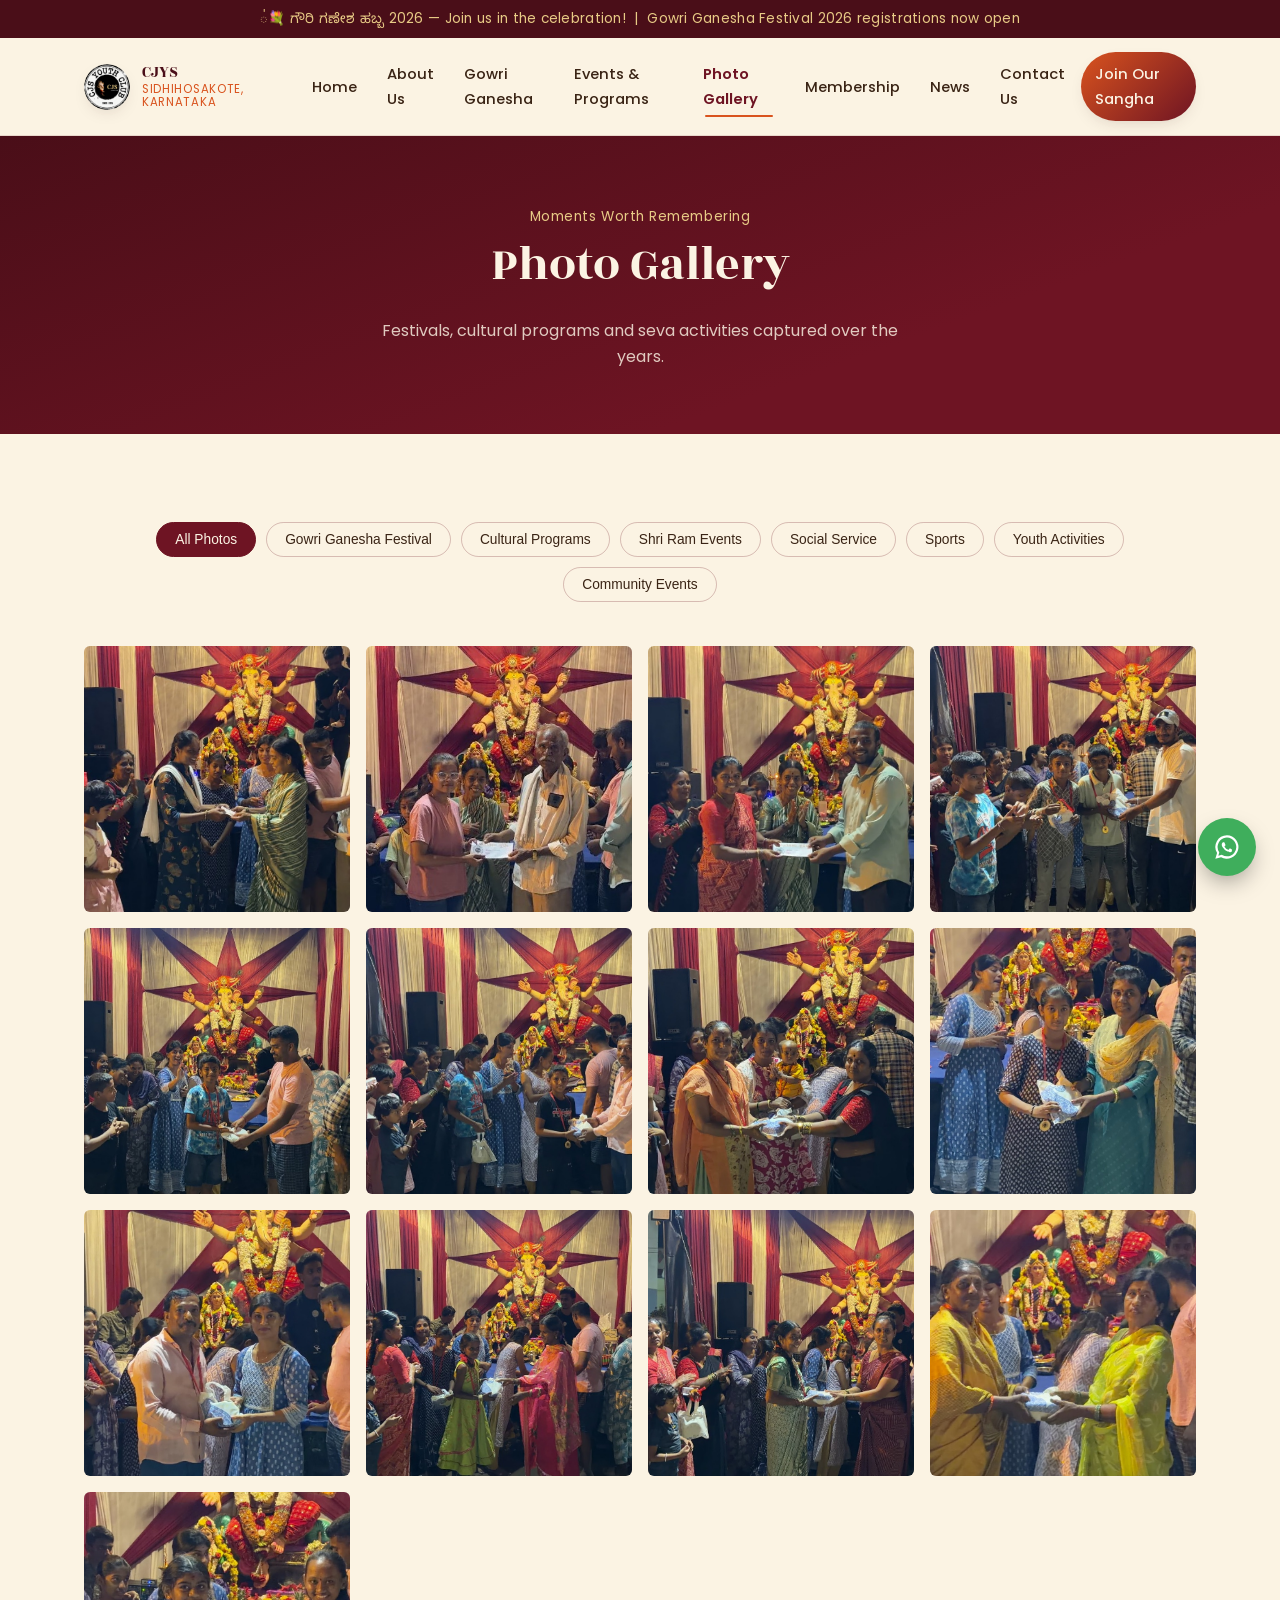
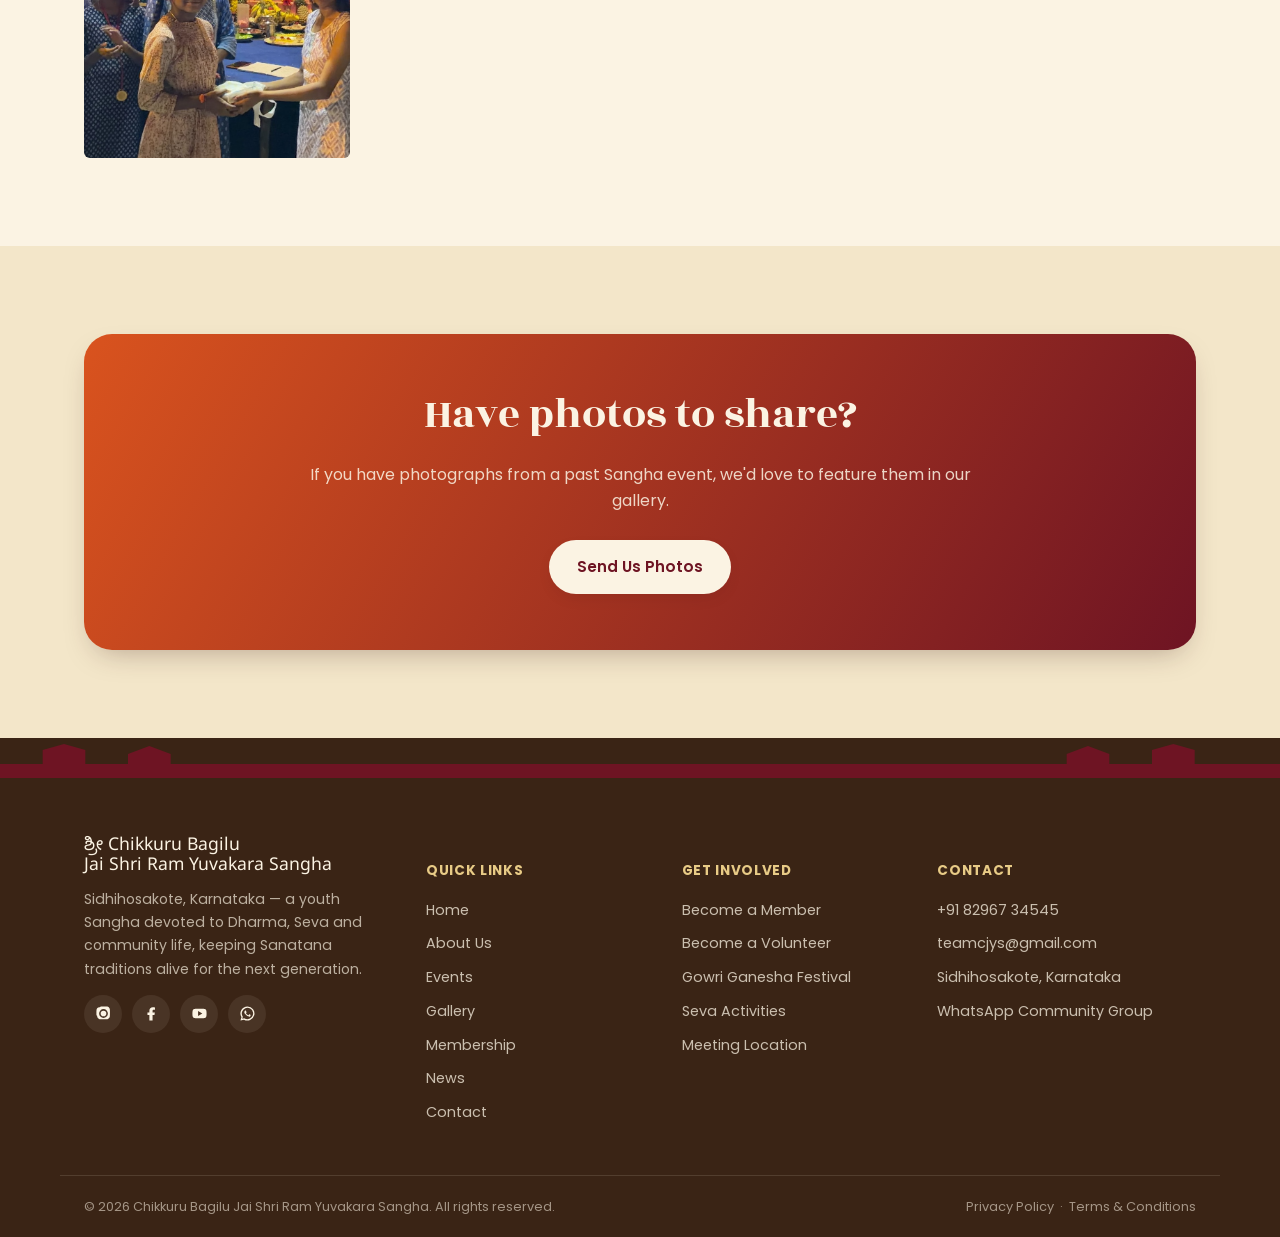
<file: gallery.html>
<!DOCTYPE html>
<html lang="en">
<head>
<meta charset="UTF-8">
<meta name="viewport" content="width=device-width, initial-scale=1.0">
<title>Photo Gallery | Chikkuru Bagilu Jai Shri Ram Yuvakara Sangha</title>
<meta name="description" content="Browse photographs from Gowri Ganesha festivals, cultural programs, Shri Ram events, social service and youth activities.">
<link rel="preconnect" href="https://fonts.googleapis.com">
<link rel="stylesheet" href="./css/style.css">
</head>
<body>
  <div class="announce-bar"><span>&#128144; ಗೌರಿ ಗಣೇಶ ಹಬ್ಬ 2026 — Join us in the celebration! &nbsp;|&nbsp; Gowri Ganesha Festival 2026 registrations now open</span></div>
  <header class="site-header">
    <div class="nav-inner">
      <a href="./index.html" class="brand">
        <span class="om-mark"><img src="images/logo-small.png" alt="Chikkuru Bagilu Jai Shri Ram Yuvakara Sangha logo"></span>
        <span class="brand-text">
          <span class="full-name">CJYS</span>
          <span class="place">Sidhihosakote, Karnataka</span>
        </span>
      </a>
      <nav class="main-nav">
        <a href="./index.html" class="nav-link">Home</a>
        <a href="./about.html" class="nav-link">About Us</a>
        <a href="./festival.html" class="nav-link">Gowri Ganesha</a>
        <a href="./events.html" class="nav-link">Events & Programs</a>
        <a href="./gallery.html" class="nav-link active">Photo Gallery</a>
        <a href="./membership.html" class="nav-link">Membership</a>
        <a href="./news.html" class="nav-link">News</a>
        <a href="./contact.html" class="nav-link">Contact Us</a>
        <a href="https://docs.google.com/forms/d/e/1FAIpQLSewXBJ8sfAlSQOjUryQ0HWoayHJlIS3XKUUaPY_SUufSplxUA/viewform?usp=header" class="nav-cta" target="_blank" rel="noopener">Join Our Sangha</a>
      </nav>
      <button class="nav-toggle" aria-label="Open menu">
        <svg viewBox="0 0 24 24" fill="none" stroke-width="2" stroke-linecap="round"><path d="M3 6h18M3 12h18M3 18h18"/></svg>
      </button>
    </div>
  </header>
  <div class="nav-scrim"></div>
<main>

<section class="page-hero">
  <div class="container">
    <div class="crumb">Moments Worth Remembering</div>
    <h1>Photo Gallery</h1>
    <p>Festivals, cultural programs and seva activities captured over the years.</p>
  </div>
</section>

<section class="section">
  <div class="container">
    <div class="filter-row" data-filter-group=".gallery-item">
      <button class="filter-btn active" data-cat="all">All Photos</button>
      <button class="filter-btn" data-cat="gowri">Gowri Ganesha Festival</button>
      <button class="filter-btn" data-cat="cultural">Cultural Programs</button>
      <button class="filter-btn" data-cat="ram">Shri Ram Events</button>
      <button class="filter-btn" data-cat="social">Social Service</button>
      <button class="filter-btn" data-cat="sports">Sports</button>
      <button class="filter-btn" data-cat="youth">Youth Activities</button>
      <button class="filter-btn" data-cat="community">Community Events</button>
    </div>
    <div class="gallery-grid">
      <!-- <div class="gallery-item reveal" data-cat="gowri" data-caption="Ganesh Sthapana Ceremony &middot; Gowri Ganesha Festival">
        <div class="ph"><img src="images/gallery/photo1.jpeg" alt="Gallery photo 1" loading="lazy"></div>
        <div class="cap"></div>
      </div> -->



      <div class="gallery-item reveal" data-cat="cultural" data-caption="Ganesh Sthapana Ceremony &middot; Gowri Ganesha Festival">
        <div class="ph"><img src="images/gallery/Gori Ganesha/GG1.jpeg" alt="Gallery photo 1" loading="lazy"></div>
        <div class="cap"></div>
      </div>
      <div class="gallery-item reveal" data-cat="cultural" data-caption="Ganesh Sthapana Ceremony &middot; Gowri Ganesha Festival">
        <div class="ph"><img src="images/gallery/Gori Ganesha/GG2.jpeg" alt="Gallery photo 1" loading="lazy"></div>
        <div class="cap"></div>
      </div><div class="gallery-item reveal" data-cat="cultural" data-caption="Ganesh Sthapana Ceremony &middot; Gowri Ganesha Festival">
        <div class="ph"><img src="images/gallery/Gori Ganesha/GG3.jpeg" alt="Gallery photo 1" loading="lazy"></div>
        <div class="cap"></div>
      </div><div class="gallery-item reveal" data-cat="cultural" data-caption="Ganesh Sthapana Ceremony &middot; Gowri Ganesha Festival">
        <div class="ph"><img src="images/gallery/Gori Ganesha/GG4.jpeg" alt="Gallery photo 1" loading="lazy"></div>
        <div class="cap"></div>
      </div><div class="gallery-item reveal" data-cat="cultural" data-caption="Ganesh Sthapana Ceremony &middot; Gowri Ganesha Festival">
        <div class="ph"><img src="images/gallery/Gori Ganesha/GG5.jpeg" alt="Gallery photo 1" loading="lazy"></div>
        <div class="cap"></div>
      </div><div class="gallery-item reveal" data-cat="cultural" data-caption="Ganesh Sthapana Ceremony &middot; Gowri Ganesha Festival">
        <div class="ph"><img src="images/gallery/Gori Ganesha/GG6.jpeg" alt="Gallery photo 1" loading="lazy"></div>
        <div class="cap"></div>
      </div><div class="gallery-item reveal" data-cat="cultural" data-caption="Ganesh Sthapana Ceremony &middot; Gowri Ganesha Festival">
        <div class="ph"><img src="images/gallery/Gori Ganesha/GG7.jpeg" alt="Gallery photo 1" loading="lazy"></div>
        <div class="cap"></div>
      </div><div class="gallery-item reveal" data-cat="cultural" data-caption="Ganesh Sthapana Ceremony &middot; Gowri Ganesha Festival">
        <div class="ph"><img src="images/gallery/Gori Ganesha/GG8.jpeg" alt="Gallery photo 1" loading="lazy"></div>
        <div class="cap"></div>
      </div><div class="gallery-item reveal" data-cat="cultural" data-caption="Ganesh Sthapana Ceremony &middot; Gowri Ganesha Festival">
        <div class="ph"><img src="images/gallery/Gori Ganesha/GG9.jpeg" alt="Gallery photo 1" loading="lazy"></div>
        <div class="cap"></div>
      </div><div class="gallery-item reveal" data-cat="cultural" data-caption="Ganesh Sthapana Ceremony &middot; Gowri Ganesha Festival">
        <div class="ph"><img src="images/gallery/Gori Ganesha/GG10.jpeg" alt="Gallery photo 1" loading="lazy"></div>
        <div class="cap"></div>
      </div><div class="gallery-item reveal" data-cat="cultural" data-caption="Ganesh Sthapana Ceremony &middot; Gowri Ganesha Festival">
        <div class="ph"><img src="images/gallery/Gori Ganesha/GG11.jpeg" alt="Gallery photo 1" loading="lazy"></div>
        <div class="cap"></div>
      </div><div class="gallery-item reveal" data-cat="cultural" data-caption="Ganesh Sthapana Ceremony &middot; Gowri Ganesha Festival">
        <div class="ph"><img src="images/gallery/Gori Ganesha/GG12.jpeg" alt="Gallery photo 1" loading="lazy"></div>
        <div class="cap"></div>
      </div><div class="gallery-item reveal" data-cat="cultural" data-caption="Ganesh Sthapana Ceremony &middot; Gowri Ganesha Festival">
        <div class="ph"><img src="images/gallery/Gori Ganesha/GG13.jpeg" alt="Gallery photo 1" loading="lazy"></div>
        <div class="cap"></div>
      </div>

      <!-- <div class="gallery-item reveal" data-cat="cultural" data-caption="Folk Dance Performance &middot; Cultural Programs">
        <div class="ph"><img src="images/gallery/photo5.jpg" alt="Gallery photo 5" loading="lazy"></div>
        <div class="cap">Folk Dance Performance</div>
      </div>
      <div class="gallery-item reveal" data-cat="cultural" data-caption="Bhajan Sandhya &middot; Cultural Programs">
        <div class="ph"><img src="images/gallery/photo6.jpg" alt="Gallery photo 6" loading="lazy"></div>
        <div class="cap">Bhajan Sandhya</div>
      </div>
      <div class="gallery-item reveal" data-cat="cultural" data-caption="Drama Competition &middot; Cultural Programs">
        <div class="ph"><img src="images/gallery/photo7.jpg" alt="Gallery photo 7" loading="lazy"></div>
        <div class="cap">Drama Competition</div>
      </div>
      <div class="gallery-item reveal" data-cat="cultural" data-caption="Rangoli Contest &middot; Cultural Programs">
        <div class="ph"><img src="images/gallery/photo8.jpg" alt="Gallery photo 8" loading="lazy"></div>
        <div class="cap">Rangoli Contest</div>
      </div>
      <div class="gallery-item reveal" data-cat="ram" data-caption="Ram Navami Satsang &middot; Shri Ram Events">
        <div class="ph"><img src="images/gallery/photo9.jpg" alt="Gallery photo 9" loading="lazy"></div>
        <div class="cap">Ram Navami Satsang</div>
      </div>
      <div class="gallery-item reveal" data-cat="ram" data-caption="Temple Decoration &middot; Shri Ram Events">
        <div class="ph"><img src="images/gallery/photo10.jpg" alt="Gallery photo 10" loading="lazy"></div>
        <div class="cap">Temple Decoration</div>
      </div>
      <div class="gallery-item reveal" data-cat="ram" data-caption="Community Bhajans &middot; Shri Ram Events">
        <div class="ph"><img src="images/gallery/photo11.jpg" alt="Gallery photo 11" loading="lazy"></div>
        <div class="cap">Community Bhajans</div>
      </div>
      <div class="gallery-item reveal" data-cat="ram" data-caption="Procession Day &middot; Shri Ram Events">
        <div class="ph"><img src="images/gallery/photo12.jpg" alt="Gallery photo 12" loading="lazy"></div>
        <div class="cap">Procession Day</div>
      </div>
      <div class="gallery-item reveal" data-cat="social" data-caption="Blood Donation Camp &middot; Social Service">
        <div class="ph"><img src="images/gallery/photo13.jpg" alt="Gallery photo 13" loading="lazy"></div>
        <div class="cap">Blood Donation Camp</div>
      </div>
      <div class="gallery-item reveal" data-cat="social" data-caption="Tree Plantation Drive &middot; Social Service">
        <div class="ph"><img src="images/gallery/photo14.jpg" alt="Gallery photo 14" loading="lazy"></div>
        <div class="cap">Tree Plantation Drive</div>
      </div>
      <div class="gallery-item reveal" data-cat="social" data-caption="Food Distribution &middot; Social Service">
        <div class="ph"><img src="images/gallery/photo15.jpg" alt="Gallery photo 15" loading="lazy"></div>
        <div class="cap">Food Distribution</div>
      </div>
      <div class="gallery-item reveal" data-cat="social" data-caption="Cleanliness Drive &middot; Social Service">
        <div class="ph"><img src="images/gallery/photo16.jpg" alt="Gallery photo 16" loading="lazy"></div>
        <div class="cap">Cleanliness Drive</div>
      </div>
      <div class="gallery-item reveal" data-cat="sports" data-caption="Kabaddi Tournament &middot; Sports">
        <div class="ph"><img src="images/gallery/photo17.jpg" alt="Gallery photo 17" loading="lazy"></div>
        <div class="cap">Kabaddi Tournament</div>
      </div>
      <div class="gallery-item reveal" data-cat="sports" data-caption="Youth Fitness Drive &middot; Sports">
        <div class="ph"><img src="images/gallery/photo18.jpg" alt="Gallery photo 18" loading="lazy"></div>
        <div class="cap">Youth Fitness Drive</div>
      </div>
      <div class="gallery-item reveal" data-cat="sports" data-caption="Cricket Match &middot; Sports">
        <div class="ph"><img src="images/gallery/photo19.jpg" alt="Gallery photo 19" loading="lazy"></div>
        <div class="cap">Cricket Match</div>
      </div>
      <div class="gallery-item reveal" data-cat="sports" data-caption="Prize Distribution &middot; Sports">
        <div class="ph"><img src="images/gallery/photo20.jpg" alt="Gallery photo 20" loading="lazy"></div>
        <div class="cap">Prize Distribution</div>
      </div>
      <div class="gallery-item reveal" data-cat="youth" data-caption="Leadership Workshop &middot; Youth Activities">
        <div class="ph"><img src="images/gallery/photo21.jpg" alt="Gallery photo 21" loading="lazy"></div>
        <div class="cap">Leadership Workshop</div>
      </div>
      <div class="gallery-item reveal" data-cat="youth" data-caption="Talent Showcase &middot; Youth Activities">
        <div class="ph"><img src="images/gallery/photo22.jpg" alt="Gallery photo 22" loading="lazy"></div>
        <div class="cap">Talent Showcase</div>
      </div>
      <div class="gallery-item reveal" data-cat="youth" data-caption="Volunteer Training &middot; Youth Activities">
        <div class="ph"><img src="images/gallery/photo23.jpg" alt="Gallery photo 23" loading="lazy"></div>
        <div class="cap">Volunteer Training</div>
      </div>
      <div class="gallery-item reveal" data-cat="youth" data-caption="Youth Meet &middot; Youth Activities">
        <div class="ph"><img src="images/gallery/photo24.jpg" alt="Gallery photo 24" loading="lazy"></div>
        <div class="cap">Youth Meet</div>
      </div>
      <div class="gallery-item reveal" data-cat="community" data-caption="Monthly Sangha Meeting &middot; Community Events">
        <div class="ph"><img src="images/gallery/photo25.jpg" alt="Gallery photo 25" loading="lazy"></div>
        <div class="cap">Monthly Sangha Meeting</div>
      </div>
      <div class="gallery-item reveal" data-cat="community" data-caption="Village Gathering &middot; Community Events">
        <div class="ph"><img src="images/gallery/photo26.jpg" alt="Gallery photo 26" loading="lazy"></div>
        <div class="cap">Village Gathering</div>
      </div>
      <div class="gallery-item reveal" data-cat="community" data-caption="Volunteer Felicitation &middot; Community Events">
        <div class="ph"><img src="images/gallery/photo27.jpg" alt="Gallery photo 27" loading="lazy"></div>
        <div class="cap">Volunteer Felicitation</div>
      </div>
      <div class="gallery-item reveal" data-cat="community" data-caption="Committee Meeting &middot; Community Events">
        <div class="ph"><img src="images/gallery/photo28.jpg" alt="Gallery photo 28" loading="lazy"></div>
        <div class="cap">Committee Meeting</div>
      </div> -->
    </div>
  </div>
</section>

<div class="lightbox">
  <button class="lightbox-close" aria-label="Close">&times;</button>
  <div class="lightbox-inner">
    <div class="lightbox-media"></div>
    <p class="lightbox-caption" style="color:#fff;margin:0;"></p>
    <div class="lightbox-controls">
      <button data-lb-prev aria-label="Previous">&#8592;</button>
      <button data-lb-next aria-label="Next">&#8594;</button>
    </div>
  </div>
</div>

<section class="section alt">
  <div class="container">
    <div class="cta-band reveal">
      <h2>Have photos to share?</h2>
      <p>If you have photographs from a past Sangha event, we'd love to feature them in our gallery.</p>
      <a href="contact.html" class="btn btn-primary">Send Us Photos</a>
    </div>
  </div>
</section>

</main>
  <footer class="site-footer">
    <svg class="temple-divider" viewBox="0 0 1200 34" preserveAspectRatio="none" xmlns="http://www.w3.org/2000/svg" style="color:var(--maroon-dk)">
<path d="M0,34 L0,20 L40,20 L40,6 L60,0 L80,6 L80,20 L120,20 L120,10 L140,2 L160,10 L160,20 L200,20 L200,20 
L1000,20 L1000,10 L1020,2 L1040,10 L1040,20 L1080,20 L1080,6 L1100,0 L1120,6 L1120,20 L1160,20 L1160,20 L1200,20 L1200,34 Z" />
</svg>
    <div class="footer-top">
      <div class="footer-brand">
        <h4 class="kannada" style="font-size:1.1rem;">ಶ್ರೀ Chikkuru Bagilu<br>Jai Shri Ram Yuvakara Sangha</h4>
        <p>Sidhihosakote, Karnataka — a youth Sangha devoted to Dharma, Seva and community life, keeping Sanatana traditions alive for the next generation.</p>
        <div class="footer-social">
          <a href="https://www.instagram.com/cjs_youth_club/" aria-label="Instagram"><svg viewBox="0 0 24 24"><path d="M12 2c2.7 0 3 0 4.1.1 1.1 0 1.8.2 2.2.4.6.2 1 .5 1.4.9.4.4.7.8.9 1.4.2.4.4 1.1.4 2.2.1 1.1.1 1.4.1 4.1s0 3-.1 4.1c0 1.1-.2 1.8-.4 2.2-.2.6-.5 1-.9 1.4-.4.4-.8.7-1.4.9-.4.2-1.1.4-2.2.4-1.1.1-1.4.1-4.1.1s-3 0-4.1-.1c-1.1 0-1.8-.2-2.2-.4-.6-.2-1-.5-1.4-.9-.4-.4-.7-.8-.9-1.4-.2-.4-.4-1.1-.4-2.2C2 15 2 14.7 2 12s0-3 .1-4.1c0-1.1.2-1.8.4-2.2.2-.6.5-1 .9-1.4.4-.4.8-.7 1.4-.9.4-.2 1.1-.4 2.2-.4C8 2 8.3 2 11 2zm0 3.8a6.2 6.2 0 1 0 0 12.4 6.2 6.2 0 0 0 0-12.4zm0 10.2a4 4 0 1 1 0-8 4 4 0 0 1 0 8zm6.4-9.6a1.4 1.4 0 1 1-2.8 0 1.4 1.4 0 0 1 2.8 0z"/></svg></a>
          <a href="#" aria-label="Facebook"><svg viewBox="0 0 24 24"><path d="M13.5 22v-8h2.7l.5-3.5h-3.2V8.3c0-1 .3-1.7 1.8-1.7h1.6V3.4C16 3.3 15 3.2 13.9 3.2c-3 0-4.9 1.8-4.9 5v2.3H6.3v3.5h2.7v8h4.5z"/></svg></a>
          <a href="#" aria-label="YouTube"><svg viewBox="0 0 24 24"><path d="M22 12s0-3-.4-4.4a2.9 2.9 0 0 0-2-2C17.9 5.2 12 5.2 12 5.2s-5.9 0-7.6.4a2.9 2.9 0 0 0-2 2C2 9 2 12 2 12s0 3 .4 4.4a2.9 2.9 0 0 0 2 2c1.7.4 7.6.4 7.6.4s5.9 0 7.6-.4a2.9 2.9 0 0 0 2-2C22 15 22 12 22 12zM10 15.5v-7l6 3.5z"/></svg></a>
          <a href="#" aria-label="WhatsApp"><svg viewBox="0 0 24 24"><path d="M12 2a10 10 0 0 0-8.5 15.2L2 22l4.9-1.3A10 10 0 1 0 12 2zm0 18a8 8 0 0 1-4.1-1.1l-.3-.2-3 .8.8-2.9-.2-.3A8 8 0 1 1 12 20zm4.4-6c-.2-.1-1.4-.7-1.6-.8-.2-.1-.4-.1-.5.1-.2.2-.6.8-.8 1-.1.1-.3.2-.5.1-1.3-.6-2.2-1.1-3.1-2.6-.1-.2-.1-.4.1-.5.2-.2.4-.4.6-.6.1-.2.1-.4.1-.5-.1-.2-.6-1.4-.8-1.9-.2-.4-.4-.4-.5-.4h-.5c-.2 0-.4.1-.6.3-.2.2-.8.8-.8 1.9 0 1.1.8 2.2 1 2.3.1.2 1.7 2.6 4.1 3.5 2 .8 2 .6 2.4.6.3 0 1-.4 1.2-.8.2-.4.2-.7.1-.8-.1-.1-.2-.2-.4-.3z"/></svg></a>
        </div>
      </div>
      <div class="footer-col">
        <h5>Quick Links</h5>
        <a href="./index.html">Home</a>
        <a href="./about.html">About Us</a>
        <a href="./events.html">Events</a>
        <a href="./gallery.html">Gallery</a>
        <a href="./membership.html">Membership</a>
        <a href="./news.html">News</a>
        <a href="./contact.html">Contact</a>
      </div>
      <div class="footer-col">
        <h5>Get Involved</h5>
        <a href="./membership.html">Become a Member</a>
        <a href="./membership.html">Become a Volunteer</a>
        <a href="./festival.html">Gowri Ganesha Festival</a>
        <a href="./gallery.html">Seva Activities</a>
        <a href="./contact.html">Meeting Location</a>
      </div>
      <div class="footer-col">
        <h5>Contact</h5>
        <a href="tel:+918296734545">+91 82967 34545</a>
        <a href="mailto:teamcjys@gmail.com">teamcjys@gmail.com</a>
        <a href="#">Sidhihosakote, Karnataka</a>
        <a href="#">WhatsApp Community Group</a>
      </div>
    </div>
    <div class="footer-bottom">
      <span>&copy; 2026 Chikkuru Bagilu Jai Shri Ram Yuvakara Sangha. All rights reserved.</span>
      <span><a href="#">Privacy Policy</a> &nbsp;&middot;&nbsp; <a href="#">Terms &amp; Conditions</a></span>
    </div>
  </footer>
  <a class="whatsapp-fab" href="https://wa.me/918296734545" aria-label="Chat on WhatsApp" target="_blank" rel="noopener">
    <svg viewBox="0 0 24 24"><path d="M12 2a10 10 0 0 0-8.5 15.2L2 22l4.9-1.3A10 10 0 1 0 12 2zm0 18a8 8 0 0 1-4.1-1.1l-.3-.2-3 .8.8-2.9-.2-.3A8 8 0 1 1 12 20zm4.4-6c-.2-.1-1.4-.7-1.6-.8-.2-.1-.4-.1-.5.1-.2.2-.6.8-.8 1-.1.1-.3.2-.5.1-1.3-.6-2.2-1.1-3.1-2.6-.1-.2-.1-.4.1-.5.2-.2.4-.4.6-.6.1-.2.1-.4.1-.5-.1-.2-.6-1.4-.8-1.9-.2-.4-.4-.4-.5-.4h-.5c-.2 0-.4.1-.6.3-.2.2-.8.8-.8 1.9 0 1.1.8 2.2 1 2.3.1.2 1.7 2.6 4.1 3.5 2 .8 2 .6 2.4.6.3 0 1-.4 1.2-.8.2-.4.2-.7.1-.8-.1-.1-.2-.2-.4-.3z"/></svg>
  </a>
  <script src="./js/script.js"></script>
</body>
</html>
</file>
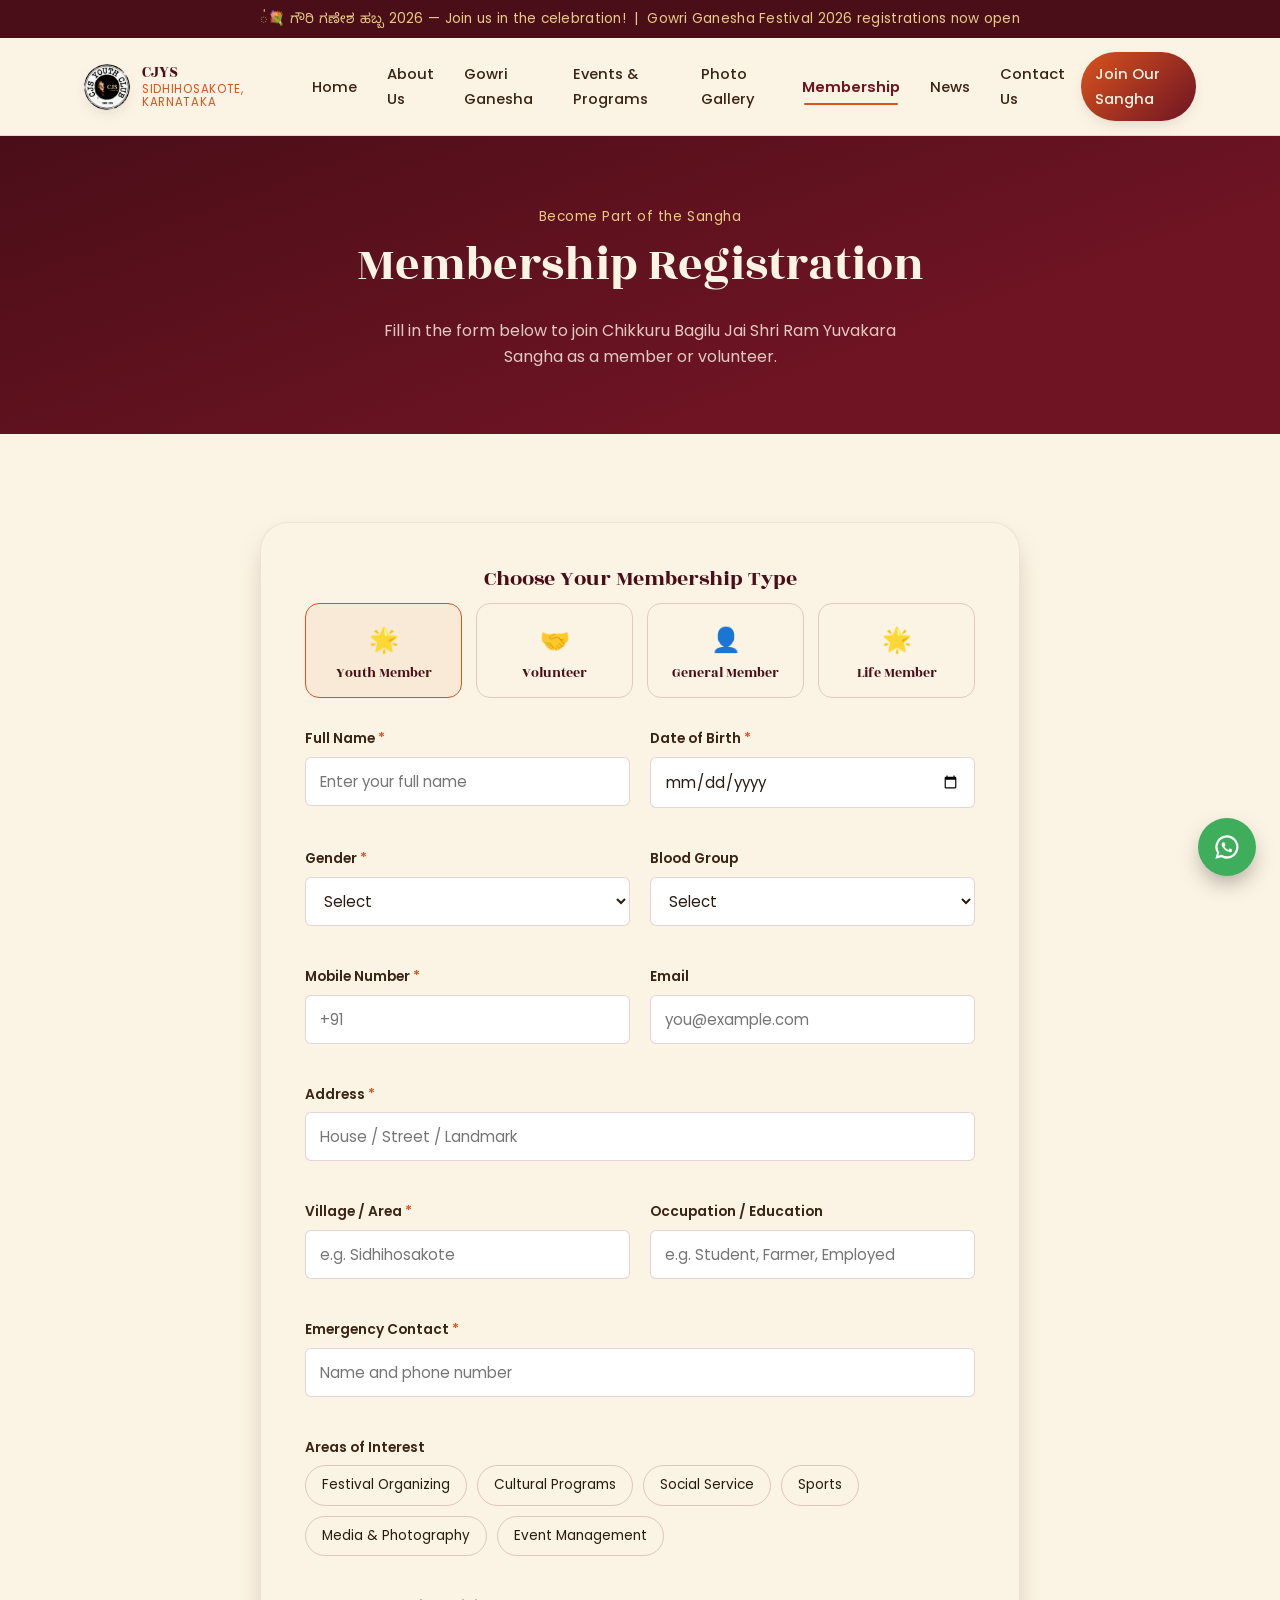
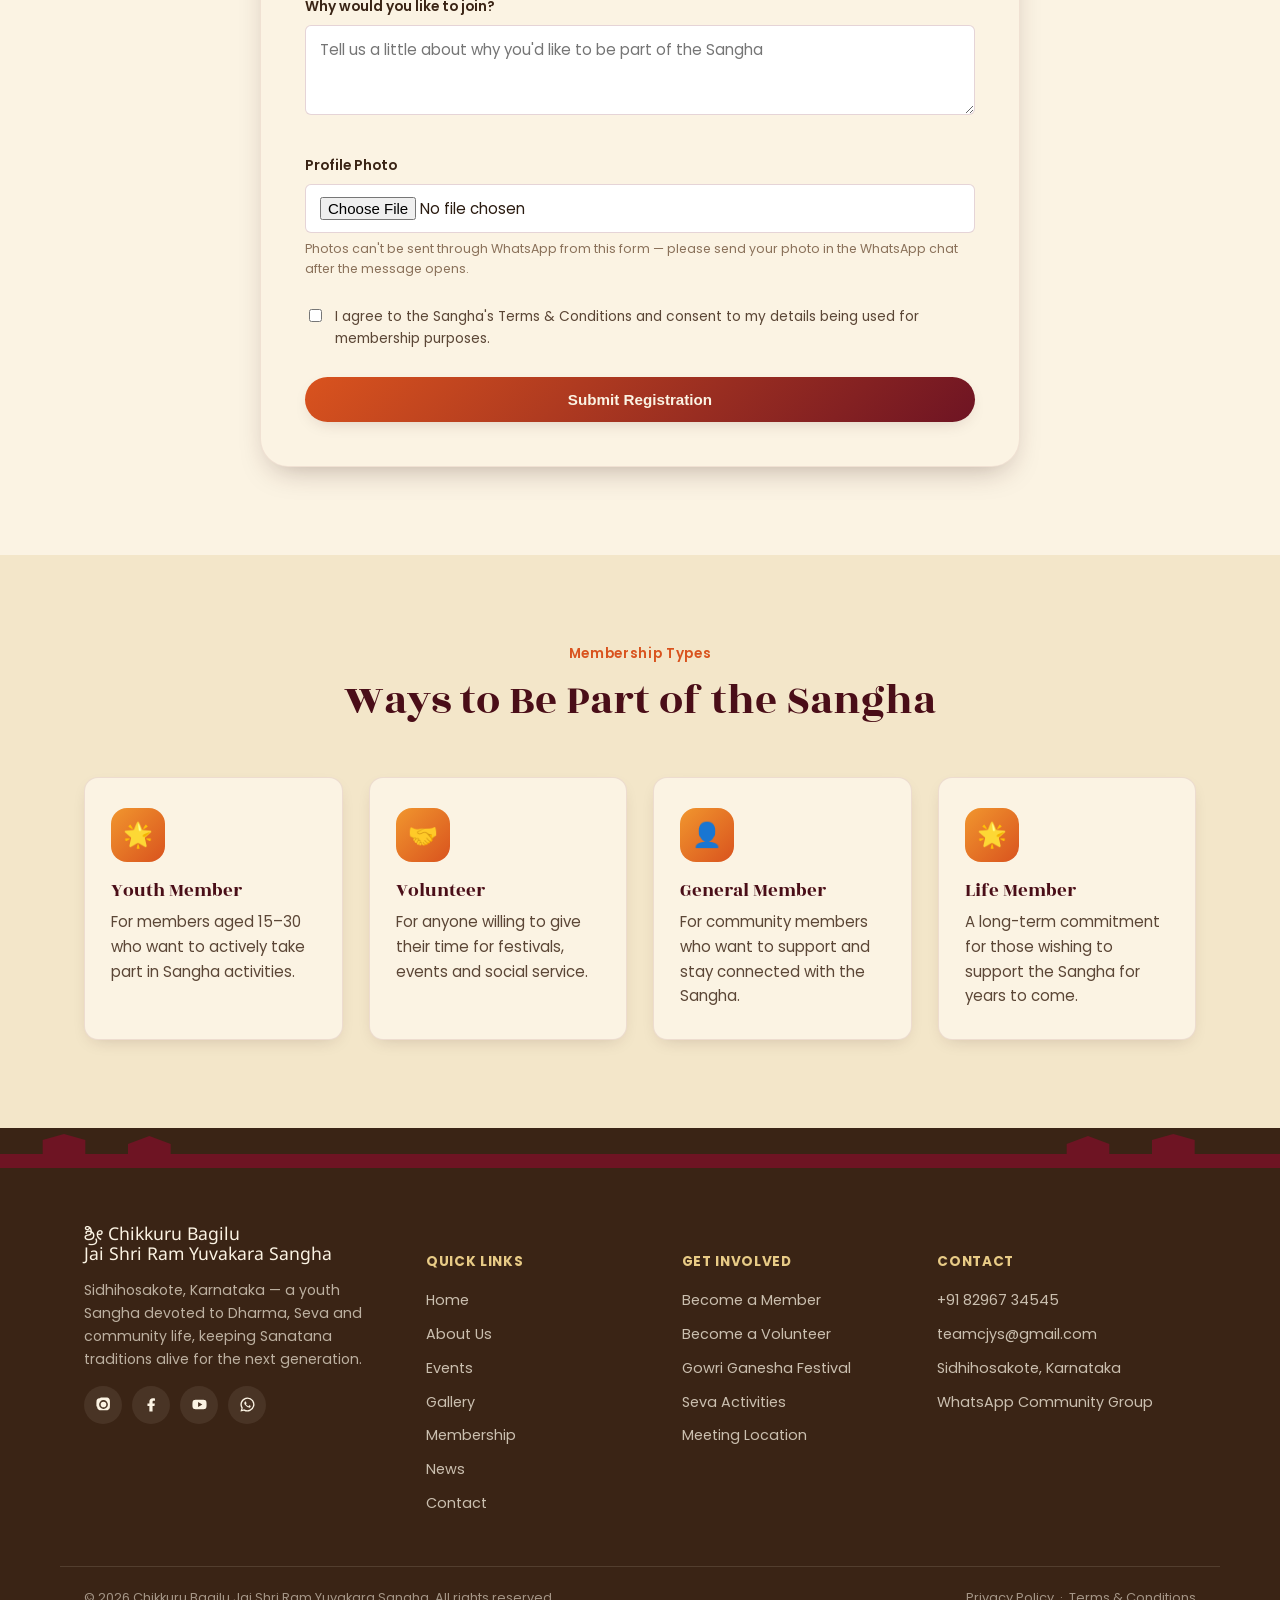
<file: membership.html>
<!DOCTYPE html>
<html lang="en">
<head>
<meta charset="UTF-8">
<meta name="viewport" content="width=device-width, initial-scale=1.0">
<title>Membership Registration | Chikkuru Bagilu Jai Shri Ram Yuvakara Sangha</title>
<meta name="description" content="Register as a member or volunteer of Chikkuru Bagilu Jai Shri Ram Yuvakara Sangha, Sidhihosakote.">
<link rel="preconnect" href="https://fonts.googleapis.com">
<link rel="stylesheet" href="./css/style.css">
</head>
<body>
  <div class="announce-bar"><span>&#128144; ಗೌರಿ ಗಣೇಶ ಹಬ್ಬ 2026 — Join us in the celebration! &nbsp;|&nbsp; Gowri Ganesha Festival 2026 registrations now open</span></div>
  <header class="site-header">
    <div class="nav-inner">
      <a href="./index.html" class="brand">
        <span class="om-mark"><img src="images/logo-small.png" alt="Chikkuru Bagilu Jai Shri Ram Yuvakara Sangha logo"></span>
        <span class="brand-text">
          <span class="full-name">CJYS</span>
          <span class="place">Sidhihosakote, Karnataka</span>
        </span>
      </a>
      <nav class="main-nav">
        <a href="./index.html" class="nav-link">Home</a>
        <a href="./about.html" class="nav-link">About Us</a>
        <a href="./festival.html" class="nav-link">Gowri Ganesha</a>
        <a href="./events.html" class="nav-link">Events & Programs</a>
        <a href="./gallery.html" class="nav-link">Photo Gallery</a>
        <a href="./membership.html" class="nav-link active">Membership</a>
        <a href="./news.html" class="nav-link">News</a>
        <a href="./contact.html" class="nav-link">Contact Us</a>
        <a href="https://docs.google.com/forms/d/e/1FAIpQLSewXBJ8sfAlSQOjUryQ0HWoayHJlIS3XKUUaPY_SUufSplxUA/viewform?usp=header" class="nav-cta" target="_blank" rel="noopener">Join Our Sangha</a>
      </nav>
      <button class="nav-toggle" aria-label="Open menu">
        <svg viewBox="0 0 24 24" fill="none" stroke-width="2" stroke-linecap="round"><path d="M3 6h18M3 12h18M3 18h18"/></svg>
      </button>
    </div>
  </header>
  <div class="nav-scrim"></div>
<main>

<section class="page-hero">
  <div class="container">
    <div class="crumb">Become Part of the Sangha</div>
    <h1>Membership Registration</h1>
    <p>Fill in the form below to join Chikkuru Bagilu Jai Shri Ram Yuvakara Sangha as a member or volunteer.</p>
  </div>
</section>

<section class="section">
  <div class="container">
    <div class="form-card reveal">
      <h3 style="text-align:center;">Choose Your Membership Type</h3>
      <div class="member-type-grid">
        <div class="member-type active" data-value="youth"><div class="ic">&#127775;</div><h4>Youth Member</h4></div>
        <div class="member-type" data-value="volunteer"><div class="ic">&#129309;</div><h4>Volunteer</h4></div>
        <div class="member-type" data-value="general"><div class="ic">&#128100;</div><h4>General Member</h4></div>
        <div class="member-type" data-value="life"><div class="ic">&#127775;</div><h4>Life Member</h4></div>
      </div>

      <form data-success-target="#membership-success">
        <input type="hidden" name="memberType" value="youth">
        <div class="form-grid">
          <div class="field">
            <label>Full Name <span class="req">*</span></label>
            <input type="text" name="fullName" placeholder="Enter your full name" required>
          </div>
          <div class="field">
            <label>Date of Birth <span class="req">*</span></label>
            <input type="date" name="dob" required>
          </div>
          <div class="field">
            <label>Gender <span class="req">*</span></label>
            <select name="gender" required>
              <option value="">Select</option>
              <option>Male</option>
              <option>Female</option>
              <option>Other</option>
            </select>
          </div>
          <div class="field">
            <label>Blood Group</label>
            <select name="bloodGroup">
              <option value="">Select</option>
              <option>A+</option><option>A-</option><option>B+</option><option>B-</option>
              <option>O+</option><option>O-</option><option>AB+</option><option>AB-</option>
            </select>
          </div>
          <div class="field">
            <label>Mobile Number <span class="req">*</span></label>
            <input type="tel" name="mobile" placeholder="+91 " required>
          </div>
          <div class="field">
            <label>Email</label>
            <input type="email" name="email" placeholder="you@example.com">
          </div>
          <div class="field full">
            <label>Address <span class="req">*</span></label>
            <input type="text" name="address" placeholder="House / Street / Landmark" required>
          </div>
          <div class="field">
            <label>Village / Area <span class="req">*</span></label>
            <input type="text" name="village" placeholder="e.g. Sidhihosakote" required>
          </div>
          <div class="field">
            <label>Occupation / Education</label>
            <input type="text" name="occupation" placeholder="e.g. Student, Farmer, Employed">
          </div>
          <div class="field full">
            <label>Emergency Contact <span class="req">*</span></label>
            <input type="text" name="emergencyContact" placeholder="Name and phone number" required>
          </div>
          <div class="field full">
            <label>Areas of Interest</label>
            <div class="chip-select">
              <div class="chip">Festival Organizing</div>
              <div class="chip">Cultural Programs</div>
              <div class="chip">Social Service</div>
              <div class="chip">Sports</div>
              <div class="chip">Media &amp; Photography</div>
              <div class="chip">Event Management</div>
            </div>
          </div>
          <div class="field full">
            <label>Why would you like to join?</label>
            <textarea name="reason" placeholder="Tell us a little about why you'd like to be part of the Sangha"></textarea>
          </div>
          <div class="field full">
            <label>Profile Photo</label>
            <input type="file" name="photo" accept="image/*">
            <span class="field-note">Photos can't be sent through WhatsApp from this form &mdash; please send your photo in the WhatsApp chat after the message opens.</span>
          </div>
        </div>

        <div class="check-row">
          <input type="checkbox" required id="terms">
          <label for="terms">I agree to the Sangha's Terms &amp; Conditions and consent to my details being used for membership purposes.</label>
        </div>

        <button type="submit" class="btn btn-primary" style="width:100%;justify-content:center;">Submit Registration</button>
      </form>

      <div class="success-box" id="membership-success">
        <div class="tick">&#10003;</div>
        <h3>Almost done!</h3>
        <p>WhatsApp should have opened with your details filled in. Just tap <strong>Send</strong> to complete your registration &mdash; our committee will contact you shortly.</p>
        <a href="index.html" class="btn btn-outline-dark">Back to Home</a>
      </div>
    </div>
  </div>
</section>

<section class="section alt">
  <div class="container">
    <div class="section-head reveal">
      <span class="eyebrow">Membership Types</span>
      <h2>Ways to Be Part of the Sangha</h2>
    </div>
    <div class="grid cols-4">
      <div class="highlight-card reveal"><div class="icon-wrap">&#127775;</div><h3>Youth Member</h3><p>For members aged 15&ndash;30 who want to actively take part in Sangha activities.</p></div>
      <div class="highlight-card reveal"><div class="icon-wrap">&#129309;</div><h3>Volunteer</h3><p>For anyone willing to give their time for festivals, events and social service.</p></div>
      <div class="highlight-card reveal"><div class="icon-wrap">&#128100;</div><h3>General Member</h3><p>For community members who want to support and stay connected with the Sangha.</p></div>
      <div class="highlight-card reveal"><div class="icon-wrap">&#127775;</div><h3>Life Member</h3><p>A long-term commitment for those wishing to support the Sangha for years to come.</p></div>
    </div>
  </div>
</section>

</main>
  <footer class="site-footer">
    <svg class="temple-divider" viewBox="0 0 1200 34" preserveAspectRatio="none" xmlns="http://www.w3.org/2000/svg" style="color:var(--maroon-dk)">
<path d="M0,34 L0,20 L40,20 L40,6 L60,0 L80,6 L80,20 L120,20 L120,10 L140,2 L160,10 L160,20 L200,20 L200,20 
L1000,20 L1000,10 L1020,2 L1040,10 L1040,20 L1080,20 L1080,6 L1100,0 L1120,6 L1120,20 L1160,20 L1160,20 L1200,20 L1200,34 Z" />
</svg>
    <div class="footer-top">
      <div class="footer-brand">
        <h4 class="kannada" style="font-size:1.1rem;">ಶ್ರೀ Chikkuru Bagilu<br>Jai Shri Ram Yuvakara Sangha</h4>
        <p>Sidhihosakote, Karnataka — a youth Sangha devoted to Dharma, Seva and community life, keeping Sanatana traditions alive for the next generation.</p>
        <div class="footer-social">
          <a href="https://www.instagram.com/cjs_youth_club/" aria-label="Instagram"><svg viewBox="0 0 24 24"><path d="M12 2c2.7 0 3 0 4.1.1 1.1 0 1.8.2 2.2.4.6.2 1 .5 1.4.9.4.4.7.8.9 1.4.2.4.4 1.1.4 2.2.1 1.1.1 1.4.1 4.1s0 3-.1 4.1c0 1.1-.2 1.8-.4 2.2-.2.6-.5 1-.9 1.4-.4.4-.8.7-1.4.9-.4.2-1.1.4-2.2.4-1.1.1-1.4.1-4.1.1s-3 0-4.1-.1c-1.1 0-1.8-.2-2.2-.4-.6-.2-1-.5-1.4-.9-.4-.4-.7-.8-.9-1.4-.2-.4-.4-1.1-.4-2.2C2 15 2 14.7 2 12s0-3 .1-4.1c0-1.1.2-1.8.4-2.2.2-.6.5-1 .9-1.4.4-.4.8-.7 1.4-.9.4-.2 1.1-.4 2.2-.4C8 2 8.3 2 11 2zm0 3.8a6.2 6.2 0 1 0 0 12.4 6.2 6.2 0 0 0 0-12.4zm0 10.2a4 4 0 1 1 0-8 4 4 0 0 1 0 8zm6.4-9.6a1.4 1.4 0 1 1-2.8 0 1.4 1.4 0 0 1 2.8 0z"/></svg></a>
          <a href="#" aria-label="Facebook"><svg viewBox="0 0 24 24"><path d="M13.5 22v-8h2.7l.5-3.5h-3.2V8.3c0-1 .3-1.7 1.8-1.7h1.6V3.4C16 3.3 15 3.2 13.9 3.2c-3 0-4.9 1.8-4.9 5v2.3H6.3v3.5h2.7v8h4.5z"/></svg></a>
          <a href="#" aria-label="YouTube"><svg viewBox="0 0 24 24"><path d="M22 12s0-3-.4-4.4a2.9 2.9 0 0 0-2-2C17.9 5.2 12 5.2 12 5.2s-5.9 0-7.6.4a2.9 2.9 0 0 0-2 2C2 9 2 12 2 12s0 3 .4 4.4a2.9 2.9 0 0 0 2 2c1.7.4 7.6.4 7.6.4s5.9 0 7.6-.4a2.9 2.9 0 0 0 2-2C22 15 22 12 22 12zM10 15.5v-7l6 3.5z"/></svg></a>
          <a href="#" aria-label="WhatsApp"><svg viewBox="0 0 24 24"><path d="M12 2a10 10 0 0 0-8.5 15.2L2 22l4.9-1.3A10 10 0 1 0 12 2zm0 18a8 8 0 0 1-4.1-1.1l-.3-.2-3 .8.8-2.9-.2-.3A8 8 0 1 1 12 20zm4.4-6c-.2-.1-1.4-.7-1.6-.8-.2-.1-.4-.1-.5.1-.2.2-.6.8-.8 1-.1.1-.3.2-.5.1-1.3-.6-2.2-1.1-3.1-2.6-.1-.2-.1-.4.1-.5.2-.2.4-.4.6-.6.1-.2.1-.4.1-.5-.1-.2-.6-1.4-.8-1.9-.2-.4-.4-.4-.5-.4h-.5c-.2 0-.4.1-.6.3-.2.2-.8.8-.8 1.9 0 1.1.8 2.2 1 2.3.1.2 1.7 2.6 4.1 3.5 2 .8 2 .6 2.4.6.3 0 1-.4 1.2-.8.2-.4.2-.7.1-.8-.1-.1-.2-.2-.4-.3z"/></svg></a>
        </div>
      </div>
      <div class="footer-col">
        <h5>Quick Links</h5>
        <a href="./index.html">Home</a>
        <a href="./about.html">About Us</a>
        <a href="./events.html">Events</a>
        <a href="./gallery.html">Gallery</a>
        <a href="./membership.html">Membership</a>
        <a href="./news.html">News</a>
        <a href="./contact.html">Contact</a>
      </div>
      <div class="footer-col">
        <h5>Get Involved</h5>
        <a href="./membership.html">Become a Member</a>
        <a href="./membership.html">Become a Volunteer</a>
        <a href="./festival.html">Gowri Ganesha Festival</a>
        <a href="./gallery.html">Seva Activities</a>
        <a href="./contact.html">Meeting Location</a>
      </div>
      <div class="footer-col">
        <h5>Contact</h5>
        <a href="tel:+918296734545">+91 82967 34545</a>
        <a href="mailto:teamcjys@gmail.com">teamcjys@gmail.com</a>
        <a href="#">Sidhihosakote, Karnataka</a>
        <a href="#">WhatsApp Community Group</a>
      </div>
    </div>
    <div class="footer-bottom">
      <span>&copy; 2026 Chikkuru Bagilu Jai Shri Ram Yuvakara Sangha. All rights reserved.</span>
      <span><a href="#">Privacy Policy</a> &nbsp;&middot;&nbsp; <a href="#">Terms &amp; Conditions</a></span>
    </div>
  </footer>
  <a class="whatsapp-fab" href="https://wa.me/918296734545" aria-label="Chat on WhatsApp" target="_blank" rel="noopener">
    <svg viewBox="0 0 24 24"><path d="M12 2a10 10 0 0 0-8.5 15.2L2 22l4.9-1.3A10 10 0 1 0 12 2zm0 18a8 8 0 0 1-4.1-1.1l-.3-.2-3 .8.8-2.9-.2-.3A8 8 0 1 1 12 20zm4.4-6c-.2-.1-1.4-.7-1.6-.8-.2-.1-.4-.1-.5.1-.2.2-.6.8-.8 1-.1.1-.3.2-.5.1-1.3-.6-2.2-1.1-3.1-2.6-.1-.2-.1-.4.1-.5.2-.2.4-.4.6-.6.1-.2.1-.4.1-.5-.1-.2-.6-1.4-.8-1.9-.2-.4-.4-.4-.5-.4h-.5c-.2 0-.4.1-.6.3-.2.2-.8.8-.8 1.9 0 1.1.8 2.2 1 2.3.1.2 1.7 2.6 4.1 3.5 2 .8 2 .6 2.4.6.3 0 1-.4 1.2-.8.2-.4.2-.7.1-.8-.1-.1-.2-.2-.4-.3z"/></svg>
  </a>
  <script src="./js/script.js"></script>
</body>
</html>
</file>
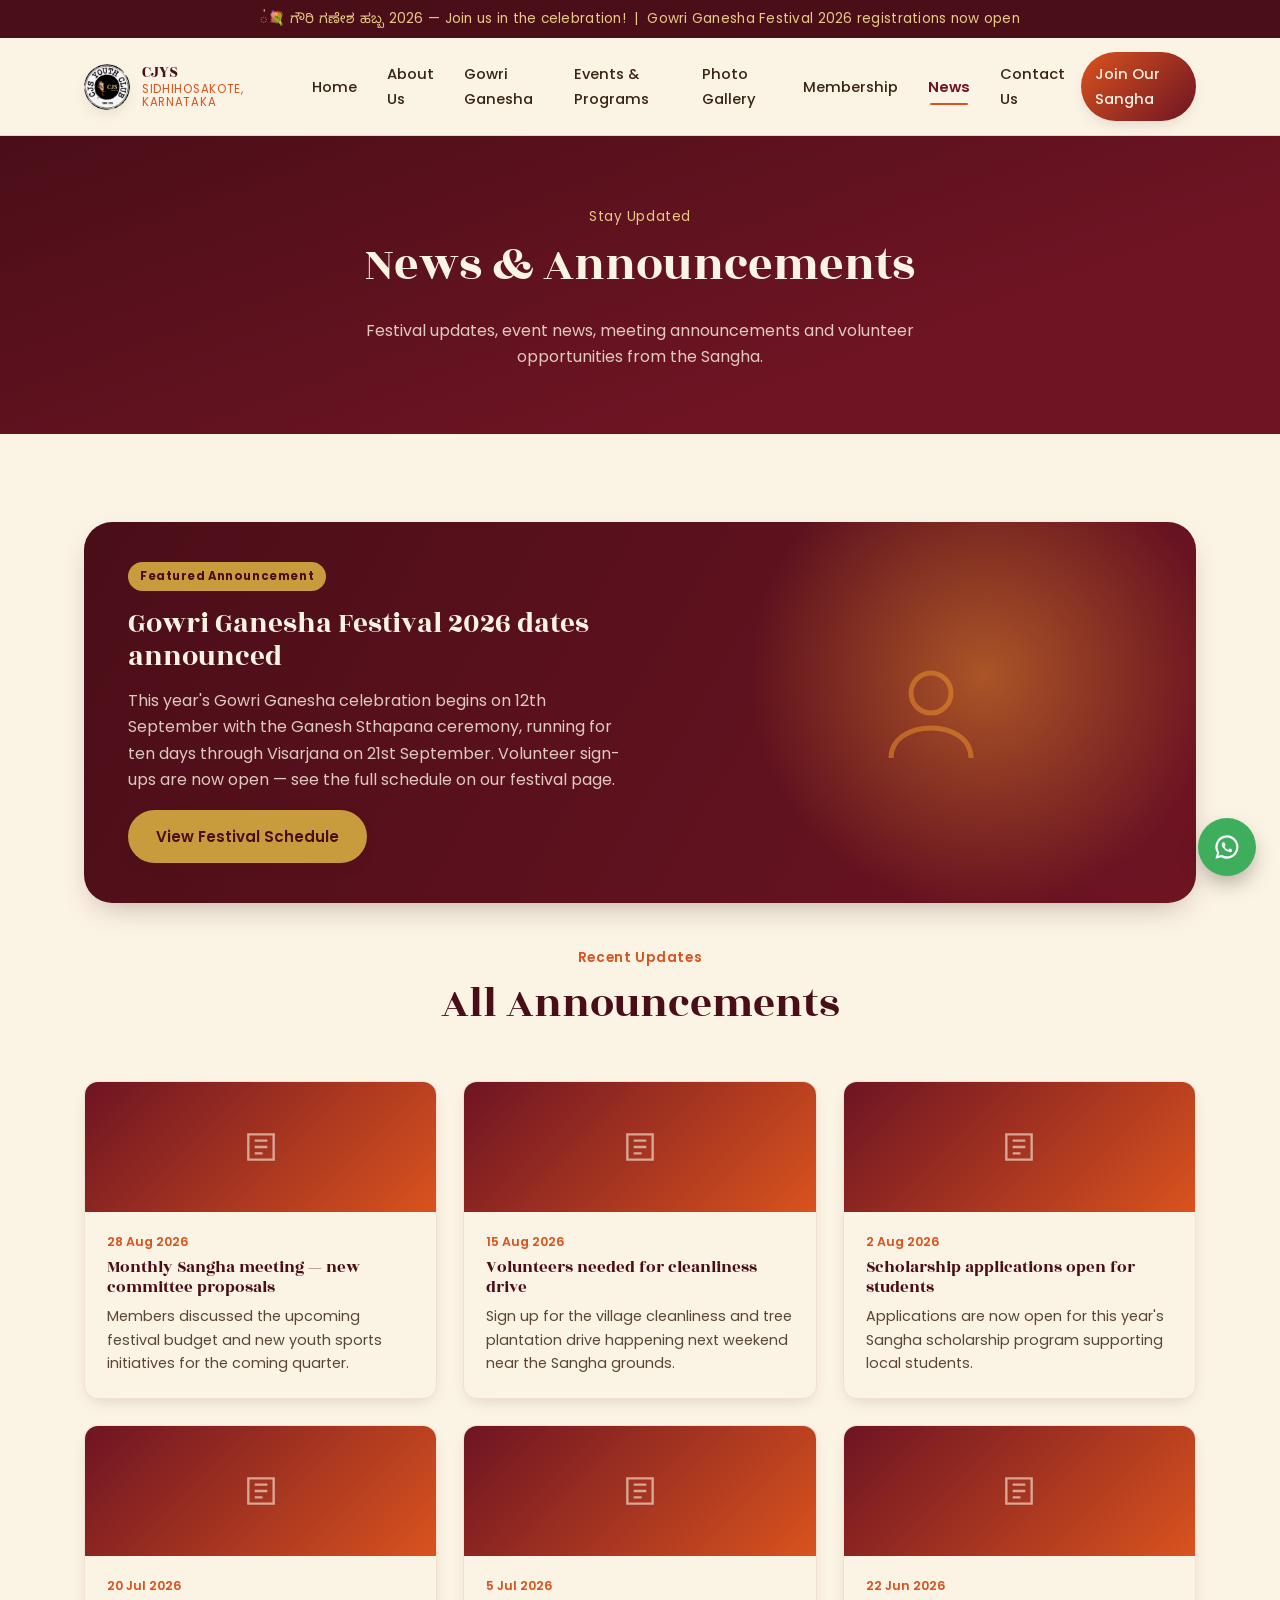
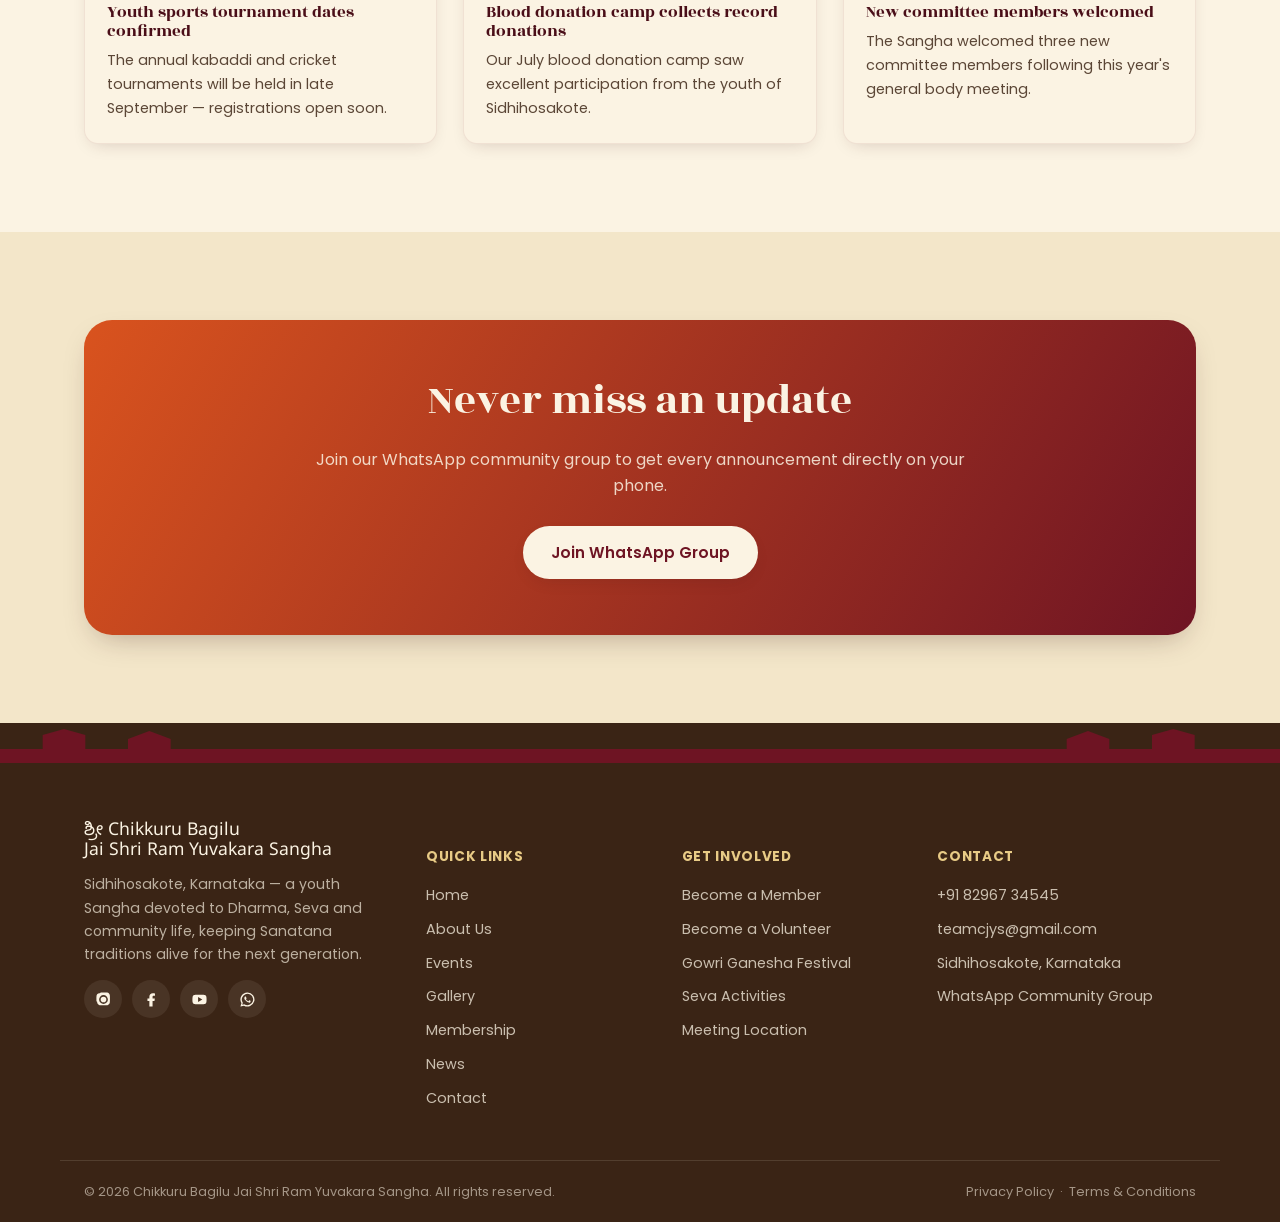
<file: news.html>
<!DOCTYPE html>
<html lang="en">
<head>
<meta charset="UTF-8">
<meta name="viewport" content="width=device-width, initial-scale=1.0">
<title>News & Announcements | Chikkuru Bagilu Jai Shri Ram Yuvakara Sangha</title>
<meta name="description" content="Latest news, festival announcements, event updates and volunteer opportunities from Chikkuru Bagilu Jai Shri Ram Yuvakara Sangha.">
<link rel="preconnect" href="https://fonts.googleapis.com">
<link rel="stylesheet" href="./css/style.css">
</head>
<body>
  <div class="announce-bar"><span>&#128144; ಗೌರಿ ಗಣೇಶ ಹಬ್ಬ 2026 — Join us in the celebration! &nbsp;|&nbsp; Gowri Ganesha Festival 2026 registrations now open</span></div>
  <header class="site-header">
    <div class="nav-inner">
      <a href="./index.html" class="brand">
        <span class="om-mark"><img src="images/logo-small.png" alt="Chikkuru Bagilu Jai Shri Ram Yuvakara Sangha logo"></span>
        <span class="brand-text">
          <span class="full-name">CJYS</span>
          <span class="place">Sidhihosakote, Karnataka</span>
        </span>
      </a>
      <nav class="main-nav">
        <a href="./index.html" class="nav-link">Home</a>
        <a href="./about.html" class="nav-link">About Us</a>
        <a href="./festival.html" class="nav-link">Gowri Ganesha</a>
        <a href="./events.html" class="nav-link">Events & Programs</a>
        <a href="./gallery.html" class="nav-link">Photo Gallery</a>
        <a href="./membership.html" class="nav-link">Membership</a>
        <a href="./news.html" class="nav-link active">News</a>
        <a href="./contact.html" class="nav-link">Contact Us</a>
        <a href="https://docs.google.com/forms/d/e/1FAIpQLSewXBJ8sfAlSQOjUryQ0HWoayHJlIS3XKUUaPY_SUufSplxUA/viewform?usp=header" class="nav-cta" target="_blank" rel="noopener">Join Our Sangha</a>
      </nav>
      <button class="nav-toggle" aria-label="Open menu">
        <svg viewBox="0 0 24 24" fill="none" stroke-width="2" stroke-linecap="round"><path d="M3 6h18M3 12h18M3 18h18"/></svg>
      </button>
    </div>
  </header>
  <div class="nav-scrim"></div>
<main>

<section class="page-hero">
  <div class="container">
    <div class="crumb">Stay Updated</div>
    <h1>News &amp; Announcements</h1>
    <p>Festival updates, event news, meeting announcements and volunteer opportunities from the Sangha.</p>
  </div>
</section>

<section class="section">
  <div class="container">
    <div class="news-featured reveal">
      <div class="txt">
        <span class="tag">Featured Announcement</span>
        <h2>Gowri Ganesha Festival 2026 dates announced</h2>
        <p>This year's Gowri Ganesha celebration begins on 12th September with the Ganesh Sthapana ceremony, running for ten days through Visarjana on 21st September. Volunteer sign-ups are now open — see the full schedule on our festival page.</p>
        <a href="festival.html" class="btn btn-gold">View Festival Schedule</a>
      </div>
      <div class="art"><svg viewBox="0 0 24 24" fill="none" stroke="#F1962E" stroke-width="1"><circle cx="12" cy="8" r="4"/><path d="M4 21c0-4 4-6 8-6s8 2 8 6"/></svg></div>
    </div>

    <div class="section-head reveal">
      <span class="eyebrow">Recent Updates</span>
      <h2>All Announcements</h2>
    </div>
    <div class="grid cols-3">
      <div class="news-card reveal">
        <div class="news-media"><svg viewBox="0 0 24 24" fill="none" stroke="#FBF3E3" stroke-width="1.5"><path d="M4 4h16v16H4z"/><path d="M8 8h8M8 12h8M8 16h5"/></svg></div>
        <div class="news-body">
          <span class="news-date">28 Aug 2026</span>
          <h3>Monthly Sangha meeting — new committee proposals</h3>
          <p>Members discussed the upcoming festival budget and new youth sports initiatives for the coming quarter.</p>
        </div>
      </div><div class="news-card reveal">
        <div class="news-media"><svg viewBox="0 0 24 24" fill="none" stroke="#FBF3E3" stroke-width="1.5"><path d="M4 4h16v16H4z"/><path d="M8 8h8M8 12h8M8 16h5"/></svg></div>
        <div class="news-body">
          <span class="news-date">15 Aug 2026</span>
          <h3>Volunteers needed for cleanliness drive</h3>
          <p>Sign up for the village cleanliness and tree plantation drive happening next weekend near the Sangha grounds.</p>
        </div>
      </div><div class="news-card reveal">
        <div class="news-media"><svg viewBox="0 0 24 24" fill="none" stroke="#FBF3E3" stroke-width="1.5"><path d="M4 4h16v16H4z"/><path d="M8 8h8M8 12h8M8 16h5"/></svg></div>
        <div class="news-body">
          <span class="news-date">2 Aug 2026</span>
          <h3>Scholarship applications open for students</h3>
          <p>Applications are now open for this year's Sangha scholarship program supporting local students.</p>
        </div>
      </div><div class="news-card reveal">
        <div class="news-media"><svg viewBox="0 0 24 24" fill="none" stroke="#FBF3E3" stroke-width="1.5"><path d="M4 4h16v16H4z"/><path d="M8 8h8M8 12h8M8 16h5"/></svg></div>
        <div class="news-body">
          <span class="news-date">20 Jul 2026</span>
          <h3>Youth sports tournament dates confirmed</h3>
          <p>The annual kabaddi and cricket tournaments will be held in late September — registrations open soon.</p>
        </div>
      </div><div class="news-card reveal">
        <div class="news-media"><svg viewBox="0 0 24 24" fill="none" stroke="#FBF3E3" stroke-width="1.5"><path d="M4 4h16v16H4z"/><path d="M8 8h8M8 12h8M8 16h5"/></svg></div>
        <div class="news-body">
          <span class="news-date">5 Jul 2026</span>
          <h3>Blood donation camp collects record donations</h3>
          <p>Our July blood donation camp saw excellent participation from the youth of Sidhihosakote.</p>
        </div>
      </div><div class="news-card reveal">
        <div class="news-media"><svg viewBox="0 0 24 24" fill="none" stroke="#FBF3E3" stroke-width="1.5"><path d="M4 4h16v16H4z"/><path d="M8 8h8M8 12h8M8 16h5"/></svg></div>
        <div class="news-body">
          <span class="news-date">22 Jun 2026</span>
          <h3>New committee members welcomed</h3>
          <p>The Sangha welcomed three new committee members following this year's general body meeting.</p>
        </div>
      </div>
    </div>
  </div>
</section>

<section class="section alt">
  <div class="container">
    <div class="cta-band reveal">
      <h2>Never miss an update</h2>
      <p>Join our WhatsApp community group to get every announcement directly on your phone.</p>
      <a href="https://wa.me/918296734545" class="btn btn-primary" target="_blank" rel="noopener">Join WhatsApp Group</a>
    </div>
  </div>
</section>

</main>
  <footer class="site-footer">
    <svg class="temple-divider" viewBox="0 0 1200 34" preserveAspectRatio="none" xmlns="http://www.w3.org/2000/svg" style="color:var(--maroon-dk)">
<path d="M0,34 L0,20 L40,20 L40,6 L60,0 L80,6 L80,20 L120,20 L120,10 L140,2 L160,10 L160,20 L200,20 L200,20 
L1000,20 L1000,10 L1020,2 L1040,10 L1040,20 L1080,20 L1080,6 L1100,0 L1120,6 L1120,20 L1160,20 L1160,20 L1200,20 L1200,34 Z" />
</svg>
    <div class="footer-top">
      <div class="footer-brand">
        <h4 class="kannada" style="font-size:1.1rem;">ಶ್ರೀ Chikkuru Bagilu<br>Jai Shri Ram Yuvakara Sangha</h4>
        <p>Sidhihosakote, Karnataka — a youth Sangha devoted to Dharma, Seva and community life, keeping Sanatana traditions alive for the next generation.</p>
        <div class="footer-social">
          <a href="https://www.instagram.com/cjs_youth_club/" aria-label="Instagram"><svg viewBox="0 0 24 24"><path d="M12 2c2.7 0 3 0 4.1.1 1.1 0 1.8.2 2.2.4.6.2 1 .5 1.4.9.4.4.7.8.9 1.4.2.4.4 1.1.4 2.2.1 1.1.1 1.4.1 4.1s0 3-.1 4.1c0 1.1-.2 1.8-.4 2.2-.2.6-.5 1-.9 1.4-.4.4-.8.7-1.4.9-.4.2-1.1.4-2.2.4-1.1.1-1.4.1-4.1.1s-3 0-4.1-.1c-1.1 0-1.8-.2-2.2-.4-.6-.2-1-.5-1.4-.9-.4-.4-.7-.8-.9-1.4-.2-.4-.4-1.1-.4-2.2C2 15 2 14.7 2 12s0-3 .1-4.1c0-1.1.2-1.8.4-2.2.2-.6.5-1 .9-1.4.4-.4.8-.7 1.4-.9.4-.2 1.1-.4 2.2-.4C8 2 8.3 2 11 2zm0 3.8a6.2 6.2 0 1 0 0 12.4 6.2 6.2 0 0 0 0-12.4zm0 10.2a4 4 0 1 1 0-8 4 4 0 0 1 0 8zm6.4-9.6a1.4 1.4 0 1 1-2.8 0 1.4 1.4 0 0 1 2.8 0z"/></svg></a>
          <a href="#" aria-label="Facebook"><svg viewBox="0 0 24 24"><path d="M13.5 22v-8h2.7l.5-3.5h-3.2V8.3c0-1 .3-1.7 1.8-1.7h1.6V3.4C16 3.3 15 3.2 13.9 3.2c-3 0-4.9 1.8-4.9 5v2.3H6.3v3.5h2.7v8h4.5z"/></svg></a>
          <a href="#" aria-label="YouTube"><svg viewBox="0 0 24 24"><path d="M22 12s0-3-.4-4.4a2.9 2.9 0 0 0-2-2C17.9 5.2 12 5.2 12 5.2s-5.9 0-7.6.4a2.9 2.9 0 0 0-2 2C2 9 2 12 2 12s0 3 .4 4.4a2.9 2.9 0 0 0 2 2c1.7.4 7.6.4 7.6.4s5.9 0 7.6-.4a2.9 2.9 0 0 0 2-2C22 15 22 12 22 12zM10 15.5v-7l6 3.5z"/></svg></a>
          <a href="#" aria-label="WhatsApp"><svg viewBox="0 0 24 24"><path d="M12 2a10 10 0 0 0-8.5 15.2L2 22l4.9-1.3A10 10 0 1 0 12 2zm0 18a8 8 0 0 1-4.1-1.1l-.3-.2-3 .8.8-2.9-.2-.3A8 8 0 1 1 12 20zm4.4-6c-.2-.1-1.4-.7-1.6-.8-.2-.1-.4-.1-.5.1-.2.2-.6.8-.8 1-.1.1-.3.2-.5.1-1.3-.6-2.2-1.1-3.1-2.6-.1-.2-.1-.4.1-.5.2-.2.4-.4.6-.6.1-.2.1-.4.1-.5-.1-.2-.6-1.4-.8-1.9-.2-.4-.4-.4-.5-.4h-.5c-.2 0-.4.1-.6.3-.2.2-.8.8-.8 1.9 0 1.1.8 2.2 1 2.3.1.2 1.7 2.6 4.1 3.5 2 .8 2 .6 2.4.6.3 0 1-.4 1.2-.8.2-.4.2-.7.1-.8-.1-.1-.2-.2-.4-.3z"/></svg></a>
        </div>
      </div>
      <div class="footer-col">
        <h5>Quick Links</h5>
        <a href="./index.html">Home</a>
        <a href="./about.html">About Us</a>
        <a href="./events.html">Events</a>
        <a href="./gallery.html">Gallery</a>
        <a href="./membership.html">Membership</a>
        <a href="./news.html">News</a>
        <a href="./contact.html">Contact</a>
      </div>
      <div class="footer-col">
        <h5>Get Involved</h5>
        <a href="./membership.html">Become a Member</a>
        <a href="./membership.html">Become a Volunteer</a>
        <a href="./festival.html">Gowri Ganesha Festival</a>
        <a href="./gallery.html">Seva Activities</a>
        <a href="./contact.html">Meeting Location</a>
      </div>
      <div class="footer-col">
        <h5>Contact</h5>
        <a href="tel:+918296734545">+91 82967 34545</a>
        <a href="mailto:teamcjys@gmail.com">teamcjys@gmail.com</a>
        <a href="#">Sidhihosakote, Karnataka</a>
        <a href="#">WhatsApp Community Group</a>
      </div>
    </div>
    <div class="footer-bottom">
      <span>&copy; 2026 Chikkuru Bagilu Jai Shri Ram Yuvakara Sangha. All rights reserved.</span>
      <span><a href="#">Privacy Policy</a> &nbsp;&middot;&nbsp; <a href="#">Terms &amp; Conditions</a></span>
    </div>
  </footer>
  <a class="whatsapp-fab" href="https://wa.me/918296734545" aria-label="Chat on WhatsApp" target="_blank" rel="noopener">
    <svg viewBox="0 0 24 24"><path d="M12 2a10 10 0 0 0-8.5 15.2L2 22l4.9-1.3A10 10 0 1 0 12 2zm0 18a8 8 0 0 1-4.1-1.1l-.3-.2-3 .8.8-2.9-.2-.3A8 8 0 1 1 12 20zm4.4-6c-.2-.1-1.4-.7-1.6-.8-.2-.1-.4-.1-.5.1-.2.2-.6.8-.8 1-.1.1-.3.2-.5.1-1.3-.6-2.2-1.1-3.1-2.6-.1-.2-.1-.4.1-.5.2-.2.4-.4.6-.6.1-.2.1-.4.1-.5-.1-.2-.6-1.4-.8-1.9-.2-.4-.4-.4-.5-.4h-.5c-.2 0-.4.1-.6.3-.2.2-.8.8-.8 1.9 0 1.1.8 2.2 1 2.3.1.2 1.7 2.6 4.1 3.5 2 .8 2 .6 2.4.6.3 0 1-.4 1.2-.8.2-.4.2-.7.1-.8-.1-.1-.2-.2-.4-.3z"/></svg>
  </a>
  <script src="./js/script.js"></script>
</body>
</html>
</file>
<file: css/style.css>
/* =========================================================
   CHIKKURU BAGILU JAI SHRI RAM YUVAKARA SANGHA
   Design tokens
   ========================================================= */
@import url('https://fonts.googleapis.com/css2?family=Rozha+One&family=Poppins:wght@300;400;500;600;700&family=Noto+Sans+Kannada:wght@400;500;600;700&display=swap');

:root{
  /* palette */
  --ivory:      #FBF3E3;
  --cream:      #F3E6C9;
  --maroon:     #6E1423;
  --maroon-dk:  #4A0E18;
  --saffron:    #F1962E;
  --kesari:     #D9531E;
  --gold:       #C89B3C;
  --gold-lt:    #E8CB86;
  --brown:      #3A2415;
  --ink:        #2A1B10;

  --font-display: 'Rozha One', 'Noto Sans Kannada', serif;
  --font-body: 'Poppins', 'Noto Sans Kannada', sans-serif;

  --radius-s: 6px;
  --radius-m: 14px;
  --radius-l: 28px;

  --shadow: 0 12px 30px -12px rgba(58, 24, 21, 0.35);
  --shadow-soft: 0 6px 18px -8px rgba(58, 24, 21, 0.22);

  --container: 1160px;
}

*{box-sizing:border-box;}
html{scroll-behavior:smooth;}
body{
  margin:0;
  background:var(--ivory);
  color:var(--ink);
  font-family:var(--font-body);
  font-size:16px;
  line-height:1.65;
  -webkit-font-smoothing:antialiased;
}
img,svg{max-width:100%;display:block;}
a{color:inherit;text-decoration:none;}
ul{margin:0;padding:0;list-style:none;}
h1,h2,h3,h4{
  font-family:var(--font-display);
  font-weight:400;
  color:var(--maroon-dk);
  line-height:1.15;
  margin:0 0 .5em;
}
h1{font-size:clamp(2.4rem,5vw,4.2rem);}
h2{font-size:clamp(1.9rem,3.4vw,2.7rem);}
h3{font-size:1.35rem;}
p{margin:0 0 1em;max-width:70ch;}
.container{max-width:var(--container);margin:0 auto;padding:0 24px;}
.kannada{font-family:'Noto Sans Kannada',serif;}

@media (prefers-reduced-motion: reduce){
  *{animation:none !important;transition:none !important;}
}

/* ---------- top announcement bar ---------- */
.announce-bar{
  background:var(--maroon-dk);
  color:var(--gold-lt);
  text-align:center;
  font-size:.85rem;
  letter-spacing:.02em;
  padding:8px 16px;
  position:relative;
  overflow:hidden;
}
.announce-bar span{position:relative;z-index:1;}
.announce-bar::before{
  content:"॑";
}

/* ---------- header / nav ---------- */
.site-header{
  position:sticky; top:0; z-index:200;
  background:rgba(251,243,227,0.88);
  backdrop-filter:blur(10px);
  border-bottom:1px solid rgba(110,20,35,0.12);
  transition:background .3s ease, box-shadow .3s ease, padding .3s ease;
}
.site-header.scrolled{
  background:rgba(251,243,227,0.98);
  box-shadow:0 6px 20px -10px rgba(58,24,21,.25);
}
.nav-inner{
  display:flex;align-items:center;justify-content:space-between;
  padding:14px 24px;
  max-width:var(--container);margin:0 auto;
  gap:20px;
}
.brand{display:flex;align-items:center;gap:12px;min-width:0;}
.brand .om-mark{
  width:46px;height:46px;flex:none;
  border-radius:50%;
  background:transparent;overflow:hidden;
  display:flex;align-items:center;justify-content:center;
  box-shadow:var(--shadow-soft);
}
.brand .om-mark img{width:100%;height:100%;object-fit:contain;display:block;}
.brand-text{display:flex;flex-direction:column;line-height:1.15;min-width:0;}
.brand-text .full-name{
  font-family:var(--font-display);
  font-size:1rem;
  color:var(--maroon-dk);
  white-space:nowrap;
  overflow:hidden;
  text-overflow:ellipsis;
}
.brand-text .place{font-size:.72rem;letter-spacing:.06em;color:var(--kesari);text-transform:uppercase;}

.main-nav{display:flex;align-items:center;gap:2px;}
.main-nav a{
  padding:10px 14px;font-size:.92rem;font-weight:500;color:var(--brown);
  border-radius:999px;transition:background .2s,color .2s;position:relative;
}
.main-nav a:hover{background:rgba(217,83,30,.1);color:var(--kesari);}
.main-nav a.active{color:var(--maroon);font-weight:600;}
.main-nav a.active::after{
  content:"";position:absolute;left:16px;right:16px;bottom:4px;height:2px;background:var(--kesari);border-radius:2px;
}
.nav-cta{
  background:linear-gradient(135deg,var(--kesari),var(--maroon));
  color:var(--ivory) !important;
  padding:10px 20px;border-radius:999px;font-weight:600;font-size:.88rem;
  box-shadow:var(--shadow-soft);
}
.nav-toggle{display:none;background:none;border:none;cursor:pointer;padding:6px;}
.nav-toggle svg{width:26px;height:26px;stroke:var(--maroon-dk);}

@media (max-width:960px){
  .main-nav{
    position:fixed;inset:0 0 0 auto;width:min(78vw,320px);height:100vh;
    background:var(--ivory);flex-direction:column;align-items:stretch;
    padding:90px 20px 30px;gap:4px;
    transform:translateX(100%);transition:transform .35s ease;
    box-shadow:-10px 0 30px rgba(0,0,0,.15);
    overflow-y:auto;
  }
  .main-nav.open{transform:translateX(0);}
  .main-nav a{padding:14px 16px;border-bottom:1px solid rgba(110,20,35,.08);border-radius:0;}
  .nav-cta{margin-top:12px;text-align:center;}
  .nav-toggle{display:flex;}
  .brand-text .full-name{max-width:52vw;}
}
.nav-scrim{
  position:fixed;inset:0;background:rgba(42,27,16,.45);z-index:150;
  opacity:0;visibility:hidden;transition:opacity .3s ease;
}
.nav-scrim.open{opacity:1;visibility:visible;}

/* ---------- decorative motifs (shared) ---------- */
.temple-divider{width:100%;height:34px;display:block;}
.temple-divider path{fill:var(--maroon);}
.section-eyebrow-mark{
  width:34px;height:34px;margin:0 auto 14px;opacity:.85;
}
.mandala-bg{position:absolute;inset:0;pointer-events:none;overflow:hidden;z-index:0;opacity:.5;}

/* ---------- buttons ---------- */
.btn{
  display:inline-flex;align-items:center;gap:8px;
  padding:14px 28px;border-radius:999px;
  font-weight:600;font-size:.95rem;cursor:pointer;border:none;
  transition:transform .25s ease, box-shadow .25s ease, background .25s ease;
}
.btn:hover{transform:translateY(-2px);}
.btn-primary{
  background:linear-gradient(135deg,var(--kesari),var(--maroon));
  color:var(--ivory);box-shadow:var(--shadow-soft);
}
.btn-primary:hover{box-shadow:0 16px 30px -12px rgba(110,20,35,.5);}
.btn-outline{
  background:transparent;color:var(--ivory);
  border:1.5px solid rgba(251,243,227,.7);
}
.btn-outline:hover{background:rgba(251,243,227,.15);}
.btn-outline-dark{
  background:transparent;color:var(--maroon);border:1.5px solid var(--maroon);
}
.btn-outline-dark:hover{background:rgba(110,20,35,.06);}
.btn-gold{background:var(--gold);color:var(--maroon-dk);box-shadow:var(--shadow-soft);}

/* ---------- hero ---------- */
.hero{
  position:relative;overflow:hidden;
  background:linear-gradient(180deg,var(--maroon-dk) 0%, var(--maroon) 55%, #8a2233 100%);
  color:var(--ivory);
  padding:90px 24px 110px;
  text-align:center;
}
.hero .container{position:relative;z-index:2;}
.hero-flags{position:absolute;top:0;left:0;right:0;height:60px;z-index:1;opacity:.9;}
.hero-eyebrow{
  font-family:var(--font-display);
  color:var(--gold-lt);font-size:1.15rem;letter-spacing:.04em;margin-bottom:10px;
}
.hero h1{color:var(--ivory);margin-bottom:6px;}
.hero .place-name{
  display:inline-block;color:var(--saffron);font-family:var(--font-display);
  font-size:clamp(1.2rem,2.2vw,1.6rem);margin-bottom:22px;
}
.hero .tagline-kn{font-size:1.35rem;color:var(--gold-lt);margin-bottom:4px;}
.hero .tagline-en{color:rgba(251,243,227,.78);font-size:.95rem;margin-bottom:34px;}
.hero-intro{max-width:640px;margin:0 auto 36px;color:rgba(251,243,227,.88);}
.hero-ctas{display:flex;flex-wrap:wrap;justify-content:center;gap:14px;margin-bottom:10px;}
.hero-diya{
  position:absolute;bottom:-10px;width:64px;opacity:.5;
}
.hero-mandala{
  position:absolute;width:520px;height:520px;top:-160px;right:-160px;opacity:.08;
}
.hero-mandala.left{left:-180px;top:auto;bottom:-200px;right:auto;}

/* ---------- generic section ---------- */
.section{padding:88px 0;position:relative;}
.section.alt{background:var(--cream);}
.section-head{text-align:center;max-width:680px;margin:0 auto 52px;}
.section-head .eyebrow{
  color:var(--kesari);font-weight:600;font-size:.85rem;letter-spacing:.05em;
  display:block;margin-bottom:10px;
}
.section-head p{margin:0 auto;color:#5b4636;}

/* ---------- cards grid ---------- */
.grid{display:grid;gap:26px;}
.grid.cols-3{grid-template-columns:repeat(3,1fr);}
.grid.cols-4{grid-template-columns:repeat(4,1fr);}
.grid.cols-2{grid-template-columns:repeat(2,1fr);}
@media (max-width:900px){
  .grid.cols-3,.grid.cols-4{grid-template-columns:repeat(2,1fr);}
}
@media (max-width:620px){
  .grid.cols-2,.grid.cols-3,.grid.cols-4{grid-template-columns:1fr;}
}

.highlight-card{
  background:var(--ivory);
  border:1px solid rgba(110,20,35,.1);
  border-radius:var(--radius-m);
  padding:30px 26px;
  box-shadow:var(--shadow-soft);
  transition:transform .3s ease, box-shadow .3s ease;
}
.highlight-card:hover{transform:translateY(-6px);box-shadow:var(--shadow);}
.highlight-card .icon-wrap{
  width:54px;height:54px;border-radius:16px;
  background:linear-gradient(135deg,var(--saffron),var(--kesari));
  display:flex;align-items:center;justify-content:center;margin-bottom:18px;
  font-size:1.5rem;
}
.highlight-card h3{margin-bottom:8px;font-size:1.18rem;}
.highlight-card p{margin:0;color:#5b4636;font-size:.94rem;}

/* ---------- event cards ---------- */
.event-card{
  background:var(--ivory);border-radius:var(--radius-m);overflow:hidden;
  box-shadow:var(--shadow-soft);border:1px solid rgba(110,20,35,.08);
  display:flex;flex-direction:column;
}
.event-media{
  height:150px;position:relative;
  background:linear-gradient(135deg,var(--gold-lt),var(--saffron));
  display:flex;align-items:center;justify-content:center;
}
.event-media svg{width:46px;height:46px;opacity:.55;}
.event-cat-tag{
  position:absolute;top:12px;left:12px;background:var(--maroon);color:var(--gold-lt);
  font-size:.68rem;letter-spacing:.04em;padding:5px 12px;border-radius:999px;
}
.event-body{padding:20px 22px 24px;flex:1;display:flex;flex-direction:column;}
.event-date-row{
  display:flex;gap:14px;font-size:.82rem;color:var(--kesari);font-weight:600;margin-bottom:10px;
}
.event-body h3{font-size:1.1rem;margin-bottom:8px;}
.event-body p{font-size:.9rem;color:#5b4636;margin-bottom:16px;flex:1;}
.event-loc{font-size:.82rem;color:#8a715a;margin-bottom:14px;display:flex;gap:6px;align-items:center;}
.event-link{
  font-size:.86rem;font-weight:600;color:var(--maroon);display:inline-flex;align-items:center;gap:6px;
}

/* ---------- news ---------- */
.news-card{
  background:var(--ivory);border-radius:var(--radius-m);overflow:hidden;
  box-shadow:var(--shadow-soft);border:1px solid rgba(110,20,35,.08);
}
.news-media{height:130px;background:linear-gradient(135deg,var(--maroon),var(--kesari));display:flex;align-items:center;justify-content:center;}
.news-media svg{width:38px;height:38px;opacity:.6;}
.news-body{padding:20px 22px 22px;}
.news-date{font-size:.78rem;color:var(--kesari);font-weight:600;margin-bottom:6px;display:block;}
.news-body h3{font-size:1.05rem;margin-bottom:8px;}
.news-body p{font-size:.9rem;color:#5b4636;margin-bottom:0;}
.news-featured{
  display:grid;grid-template-columns:1.1fr 1fr;gap:0;
  background:linear-gradient(120deg,var(--maroon-dk),var(--maroon));
  color:var(--ivory);border-radius:var(--radius-l);overflow:hidden;margin-bottom:44px;
  box-shadow:var(--shadow);
}
.news-featured .txt{padding:40px 44px;}
.news-featured .tag{
  display:inline-block;background:var(--gold);color:var(--maroon-dk);font-size:.72rem;
  font-weight:700;letter-spacing:.05em;padding:5px 12px;border-radius:999px;margin-bottom:16px;
}
.news-featured h2{color:var(--ivory);font-size:1.8rem;}
.news-featured p{color:rgba(251,243,227,.82);}
.news-featured .art{
  background:radial-gradient(circle at 60% 40%, rgba(241,150,46,.5), transparent 60%);
  display:flex;align-items:center;justify-content:center;
}
.news-featured .art svg{width:120px;height:120px;opacity:.5;}
@media (max-width:760px){.news-featured{grid-template-columns:1fr;}.news-featured .art{height:160px;}}

/* ---------- CTA band ---------- */
.cta-band{
  background:linear-gradient(120deg,var(--kesari),var(--maroon));
  color:var(--ivory);border-radius:var(--radius-l);
  padding:56px 40px;text-align:center;position:relative;overflow:hidden;
  box-shadow:var(--shadow);
}
.cta-band h2{color:var(--ivory);}
.cta-band p{color:rgba(251,243,227,.85);margin:0 auto 26px;}
.cta-band .btn-primary{background:var(--ivory);color:var(--maroon);}
.cta-band .btn-primary:hover{box-shadow:0 16px 30px -12px rgba(0,0,0,.4);}

/* ---------- counters (initiatives) ---------- */
.stat-strip{
  background:var(--maroon-dk);color:var(--ivory);padding:60px 0;
}
.stat-grid{display:grid;grid-template-columns:repeat(5,1fr);gap:26px;text-align:center;}
@media (max-width:900px){.stat-grid{grid-template-columns:repeat(2,1fr);}}
.stat-item .num{
  font-family:var(--font-display);font-size:2.4rem;color:var(--saffron);display:block;
}
.stat-item .lbl{font-size:.82rem;color:rgba(251,243,227,.75);letter-spacing:.03em;}

/* ---------- footer ---------- */
.site-footer{background:var(--brown);color:rgba(251,243,227,.82);position:relative;overflow:hidden;padding-top:6px;}
.footer-top{max-width:var(--container);margin:0 auto;padding:60px 24px 40px;display:grid;grid-template-columns:1.4fr 1fr 1fr 1.2fr;gap:40px;}
@media (max-width:900px){.footer-top{grid-template-columns:1fr 1fr;}}
@media (max-width:600px){.footer-top{grid-template-columns:1fr;}}
.footer-brand h4{color:var(--ivory);font-size:1.15rem;margin-bottom:10px;}
.footer-brand p{font-size:.88rem;color:rgba(251,243,227,.68);}
.footer-col h5{color:var(--gold-lt);font-size:.85rem;letter-spacing:.05em;margin-bottom:16px;text-transform:uppercase;}
.footer-col a{display:block;font-size:.9rem;color:rgba(251,243,227,.75);margin-bottom:10px;transition:color .2s;}
.footer-col a:hover{color:var(--saffron);}
.footer-social{display:flex;gap:10px;margin-top:10px;}
.footer-social a{
  width:38px;height:38px;border-radius:50%;background:rgba(251,243,227,.08);
  display:flex;align-items:center;justify-content:center;
}
.footer-social a svg{width:17px;height:17px;fill:var(--ivory);}
.footer-social a:hover{background:var(--kesari);}
.footer-bottom{
  border-top:1px solid rgba(251,243,227,.12);
  padding:20px 24px;font-size:.8rem;color:rgba(251,243,227,.55);
  display:flex;justify-content:space-between;flex-wrap:wrap;gap:10px;max-width:var(--container);margin:0 auto;
}
.footer-bottom a{color:rgba(251,243,227,.55);}
.footer-bottom a:hover{color:var(--saffron);}
.footer-temple{width:100%;height:26px;display:block;}
.footer-temple path{fill:var(--maroon-dk);}

/* ---------- whatsapp floating button ---------- */
.whatsapp-fab{
  position:fixed;bottom:24px;right:24px;z-index:300;
  width:58px;height:58px;border-radius:50%;
  background:#3fae5c;display:flex;align-items:center;justify-content:center;
  box-shadow:0 10px 24px -6px rgba(0,0,0,.4);
  transition:transform .25s ease;
}
.whatsapp-fab:hover{transform:scale(1.08);}
.whatsapp-fab svg{width:28px;height:28px;fill:#fff;}

/* ---------- reveal-on-scroll ---------- */
.reveal{opacity:0;transform:translateY(22px);transition:opacity .7s ease, transform .7s ease;}
.reveal.in{opacity:1;transform:translateY(0);}

/* ---------- page hero (secondary pages) ---------- */
.page-hero{
  background:linear-gradient(160deg,var(--maroon-dk),var(--maroon) 70%);
  color:var(--ivory);padding:70px 24px 64px;text-align:center;position:relative;overflow:hidden;
}
.page-hero h1{color:var(--ivory);font-size:clamp(2rem,4vw,3rem);}
.page-hero .crumb{color:var(--gold-lt);font-size:.85rem;letter-spacing:.04em;margin-bottom:10px;}
.page-hero p{color:rgba(251,243,227,.82);max-width:560px;margin:14px auto 0;}

/* ---------- filters (events/gallery) ---------- */
.filter-row{display:flex;gap:10px;flex-wrap:wrap;justify-content:center;margin-bottom:44px;}
.filter-btn{
  padding:9px 18px;border-radius:999px;border:1.5px solid rgba(110,20,35,.25);
  background:transparent;color:var(--brown);font-size:.86rem;font-weight:500;cursor:pointer;
  transition:all .2s ease;
}
.filter-btn:hover{border-color:var(--kesari);color:var(--kesari);}
.filter-btn.active{background:var(--maroon);color:var(--ivory);border-color:var(--maroon);}

/* ---------- gallery ---------- */
.gallery-grid{
  display:grid;grid-template-columns:repeat(4,1fr);gap:16px;
}
@media (max-width:900px){.gallery-grid{grid-template-columns:repeat(3,1fr);}}
@media (max-width:600px){.gallery-grid{grid-template-columns:repeat(2,1fr);}}
.gallery-item{
  position:relative;border-radius:var(--radius-s);overflow:hidden;cursor:pointer;
  aspect-ratio:1/1;
}
.gallery-item .ph{
  position:absolute;inset:0;display:flex;align-items:center;justify-content:center;
  font-size:2rem;
}
.gallery-item .ph img{width:100%;height:100%;object-fit:cover;display:block;}
.gallery-item .cap{
  position:absolute;left:0;right:0;bottom:0;padding:10px 12px;
  background:linear-gradient(180deg,transparent,rgba(0,0,0,.65));
  color:#fff;font-size:.76rem;opacity:0;transition:opacity .25s;
}
.gallery-item:hover .cap{opacity:1;}
.gallery-item:hover{transform:scale(1.02);}
.gallery-item{transition:transform .25s ease;}

.lightbox{
  position:fixed;inset:0;background:rgba(20,10,6,.92);z-index:500;
  display:none;align-items:center;justify-content:center;padding:30px;
}
.lightbox.open{display:flex;}
.lightbox-inner{max-width:640px;width:100%;text-align:center;color:#fff;}
.lightbox-media{
  width:100%;aspect-ratio:4/3;border-radius:var(--radius-m);
  display:flex;align-items:center;justify-content:center;font-size:4rem;margin-bottom:16px;
}
.lightbox-controls{display:flex;justify-content:space-between;align-items:center;margin-top:16px;}
.lightbox-controls button{
  background:rgba(255,255,255,.1);border:none;color:#fff;width:42px;height:42px;border-radius:50%;
  cursor:pointer;font-size:1.2rem;
}
.lightbox-close{position:absolute;top:22px;right:26px;background:none;border:none;color:#fff;font-size:1.8rem;cursor:pointer;}

/* ---------- countdown ---------- */
.countdown{display:flex;gap:16px;justify-content:center;flex-wrap:wrap;margin:34px 0;}
.countdown .box{
  background:rgba(251,243,227,.1);border:1px solid rgba(251,243,227,.25);
  border-radius:var(--radius-m);padding:18px 22px;min-width:88px;text-align:center;
}
.countdown .box .n{font-family:var(--font-display);font-size:2.1rem;color:var(--gold-lt);display:block;}
.countdown .box .u{font-size:.72rem;letter-spacing:.05em;color:rgba(251,243,227,.7);}

/* ---------- timeline ---------- */
.timeline{position:relative;max-width:760px;margin:0 auto;}
.timeline::before{
  content:"";position:absolute;left:22px;top:0;bottom:0;width:2px;background:var(--gold);
}
.timeline-item{position:relative;padding:0 0 34px 62px;}
.timeline-item::before{
  content:"";position:absolute;left:14px;top:2px;width:18px;height:18px;border-radius:50%;
  background:var(--kesari);border:3px solid var(--ivory);box-shadow:0 0 0 3px var(--maroon);
}
.timeline-item .day{font-size:.78rem;color:var(--kesari);font-weight:700;letter-spacing:.04em;}
.timeline-item h4{margin:4px 0 4px;font-size:1.05rem;}
.timeline-item p{margin:0;font-size:.9rem;color:#5b4636;}

/* ---------- team / leadership ---------- */
.team-card{
  background:var(--ivory);border-radius:var(--radius-m);padding:26px 20px 24px;text-align:center;
  border:1px solid rgba(110,20,35,.1);box-shadow:var(--shadow-soft);
}
.team-avatar{
  width:110px;height:110px;border-radius:50%;margin:0 auto 16px;
  background:linear-gradient(135deg,var(--saffron),var(--maroon));
  display:flex;align-items:center;justify-content:center;color:var(--ivory);
  font-family:var(--font-display);font-size:1.5rem;overflow:hidden;
}
.team-avatar img{width:100%;height:100%;object-fit:cover;display:block;}
.team-card h4{margin-bottom:2px;font-size:1.02rem;}
.team-card .role{color:var(--kesari);font-size:.82rem;font-weight:600;}

/* ---------- values ---------- */
.value-pill{
  display:flex;flex-direction:column;align-items:center;gap:10px;text-align:center;
  padding:24px 14px;background:var(--ivory);border-radius:var(--radius-m);
  border:1px solid rgba(110,20,35,.08);box-shadow:var(--shadow-soft);
}
.value-pill .ic{width:44px;height:44px;border-radius:12px;background:linear-gradient(135deg,var(--gold-lt),var(--gold));display:flex;align-items:center;justify-content:center;font-size:1.3rem;}
.value-pill h4{margin:0;font-size:.98rem;}

/* ---------- forms ---------- */
.form-card{
  background:var(--ivory);border-radius:var(--radius-l);padding:44px;
  box-shadow:var(--shadow);border:1px solid rgba(110,20,35,.08);
  max-width:760px;margin:0 auto;
}
@media (max-width:640px){.form-card{padding:28px 22px;}}
.form-grid{display:grid;grid-template-columns:1fr 1fr;gap:20px;}
@media (max-width:640px){.form-grid{grid-template-columns:1fr;}}
.field{display:flex;flex-direction:column;gap:6px;margin-bottom:20px;}
.field.full{grid-column:1/-1;}
.field label{font-size:.86rem;font-weight:600;color:var(--brown);}
.field .req{color:var(--kesari);}
.field input,.field select,.field textarea{
  border:1.5px solid rgba(110,20,35,.18);border-radius:var(--radius-s);
  padding:12px 14px;font-family:var(--font-body);font-size:.94rem;background:#fff;color:var(--ink);
  transition:border-color .2s;
}
.field input:focus,.field select:focus,.field textarea:focus{outline:none;border-color:var(--kesari);}
.field textarea{resize:vertical;min-height:90px;}
.field-note{font-size:.78rem;color:#8a715a;}
.radio-group{display:flex;gap:16px;flex-wrap:wrap;}
.radio-opt{display:flex;align-items:center;gap:7px;font-size:.9rem;}
.check-row{display:flex;align-items:flex-start;gap:10px;font-size:.86rem;color:#5b4636;margin:6px 0 26px;}
.check-row input{margin-top:3px;}
.chip-select{display:flex;flex-wrap:wrap;gap:10px;}
.chip{
  padding:8px 16px;border-radius:999px;border:1.5px solid rgba(110,20,35,.2);
  font-size:.85rem;cursor:pointer;transition:all .2s;user-select:none;
}
.chip.active{background:var(--kesari);color:#fff;border-color:var(--kesari);}
.member-type-grid{display:grid;grid-template-columns:repeat(4,1fr);gap:14px;margin-bottom:30px;}
@media (max-width:700px){.member-type-grid{grid-template-columns:repeat(2,1fr);}}
.member-type{
  border:1.5px solid rgba(110,20,35,.18);border-radius:var(--radius-m);padding:16px 12px;text-align:center;
  cursor:pointer;transition:all .2s;
}
.member-type.active{border-color:var(--kesari);background:rgba(217,83,30,.06);}
.member-type .ic{font-size:1.5rem;margin-bottom:6px;}
.member-type h4{font-size:.86rem;margin:0;}
.success-box{
  display:none;text-align:center;padding:50px 20px;
}
.success-box.show{display:block;}
.success-box .tick{
  width:70px;height:70px;border-radius:50%;background:linear-gradient(135deg,var(--saffron),var(--kesari));
  display:flex;align-items:center;justify-content:center;margin:0 auto 20px;color:#fff;font-size:2rem;
}

/* ---------- contact page ---------- */
.contact-grid{display:grid;grid-template-columns:1fr 1fr;gap:40px;align-items:start;}
@media (max-width:860px){.contact-grid{grid-template-columns:1fr;}}
.contact-info-card{background:var(--maroon-dk);color:var(--ivory);border-radius:var(--radius-l);padding:36px;}
.contact-info-card h3{color:var(--ivory);}
.contact-row{display:flex;gap:14px;margin-bottom:22px;align-items:flex-start;}
.contact-row .ic{width:40px;height:40px;flex:none;border-radius:10px;background:rgba(251,243,227,.1);display:flex;align-items:center;justify-content:center;}
.contact-row .txt strong{display:block;font-size:.85rem;color:var(--gold-lt);margin-bottom:2px;}
.contact-row .txt span{font-size:.92rem;color:rgba(251,243,227,.85);}
.map-embed{
  width:100%;height:220px;border-radius:var(--radius-m);margin-top:26px;overflow:hidden;
  background:repeating-linear-gradient(45deg, rgba(251,243,227,.06) 0 10px, rgba(251,243,227,.02) 10px 20px);
  display:flex;align-items:center;justify-content:center;color:rgba(251,243,227,.6);font-size:.85rem;border:1px solid rgba(251,243,227,.15);
}

/* misc utility */
.text-center{text-align:center;}
.mt-0{margin-top:0;}
.small-note{font-size:.82rem;color:#8a715a;}

.lightbox-media img{max-width:100%;max-height:70vh;border-radius:12px;display:block;margin:0 auto;}
.lightbox-media{aspect-ratio:auto;font-size:1rem;}
</file>
